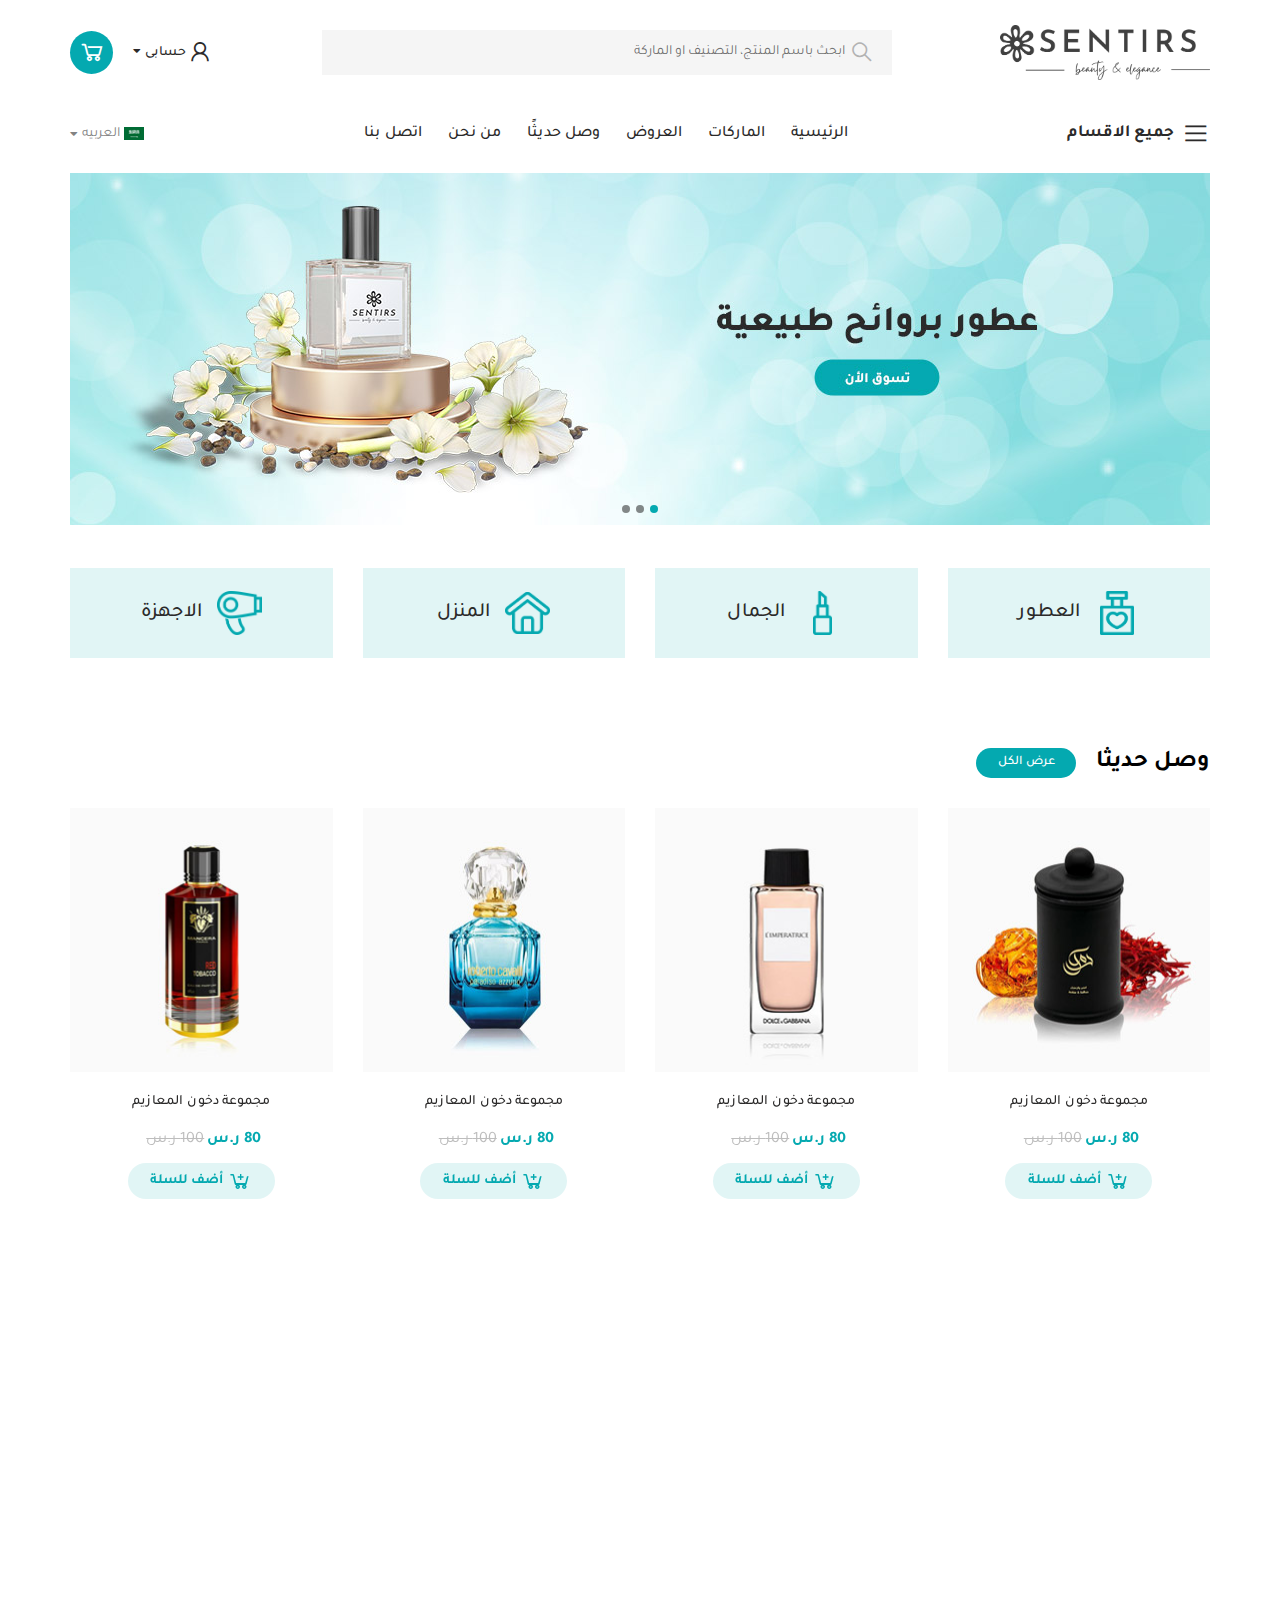
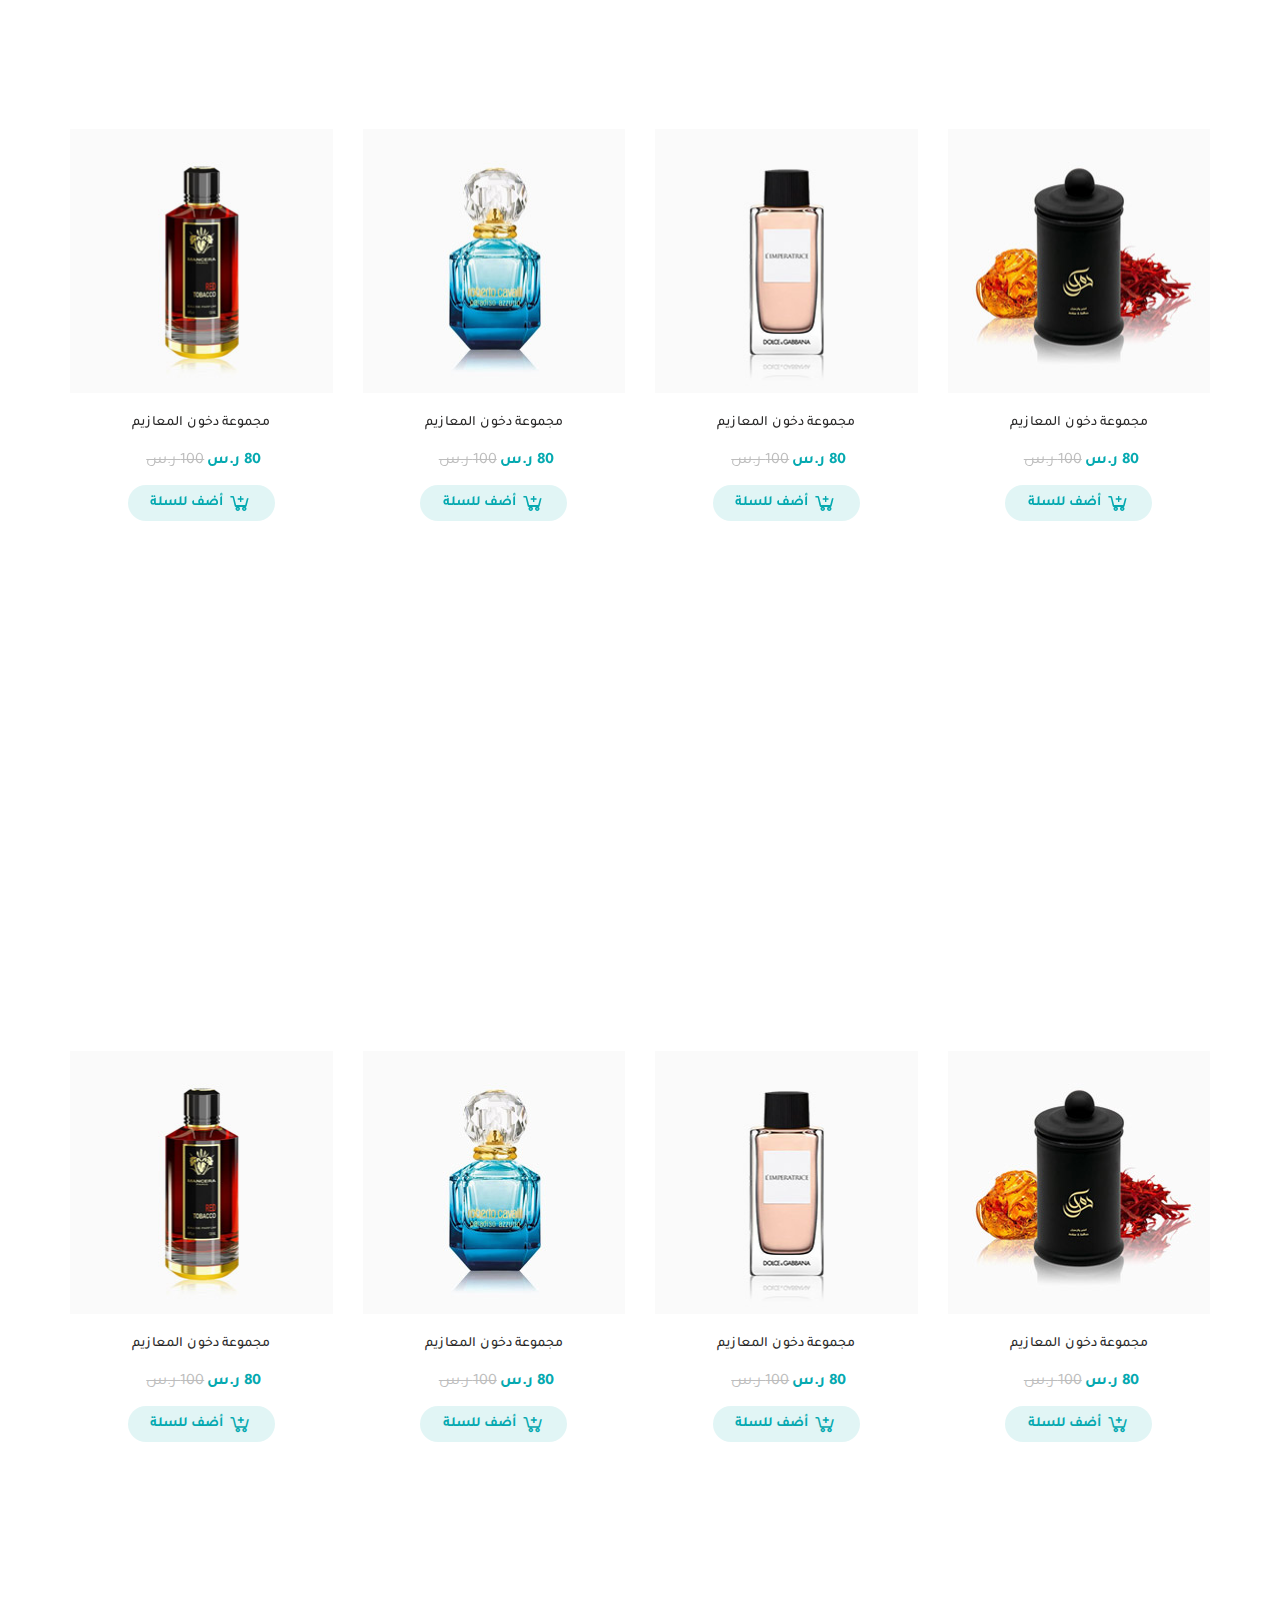
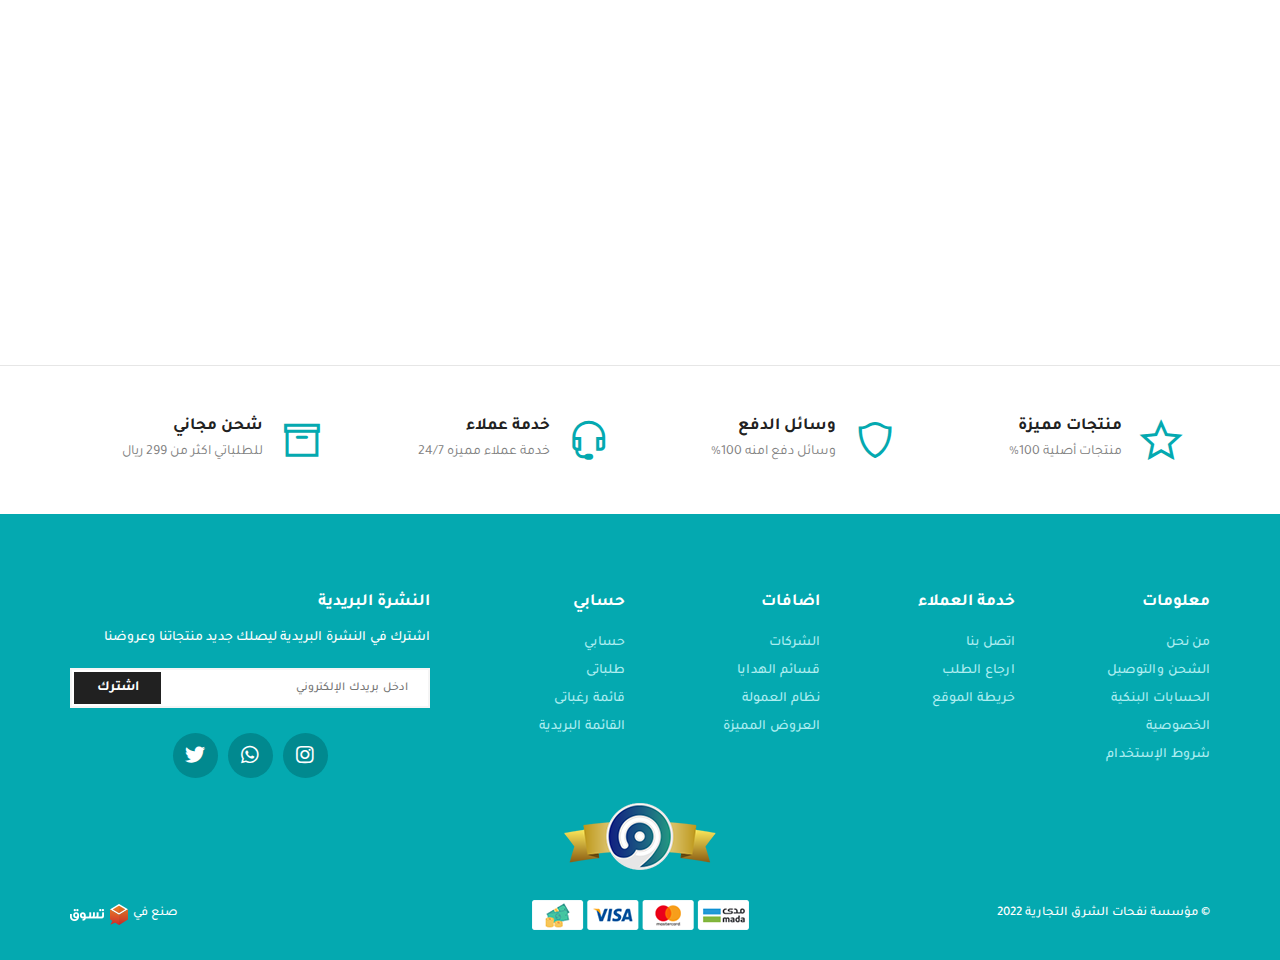
<file: index.html>
<!DOCTYPE html>
<html lang="ar" dir="rtl">
  <head>
    <meta charset="utf-8" />
    <meta http-equiv="X-UA-Compatible" content="IE=edge" />
    <meta name="viewport" content="width=device-width, initial-scale=1" />
    <title>sentirs</title>
    <link rel="icon" href="images/fav.png" type="image/png" />
    <link rel="stylesheet" href="css/all.min.css" />
    <link rel="stylesheet" href="css/line-awesome.min.css" />
    <link rel="stylesheet" href="css/bootstrap.min.css" />
    <link rel="stylesheet" href="css/bootstrap-rtl.min.css" />
    <link rel="stylesheet" href="css/fonts.css" />
    <link rel="stylesheet" href="css/animate.css" />
    <link rel="stylesheet" href="css/swiper.min.css" />
    <link rel="stylesheet" href="css/style.css" />
  </head>

  <body class="overflow">
    <!-- preloader -->
    <div class="preloader">
      <img src="images/logo-sm.png" alt="logo">
    </div>
    <!-- preloader -->
    <!-- header section -->
    <header>
      <div class="top-header">
        <div class="container">
          <div class="nav-header">
            <div class="fixed-logo">
              <figure class="logo-sm">
                <a href="#"
                  ><img src="images/logo-sm.png" class="img-responsive"
                /></a>
              </figure>
              <div class="menu-btn">
                <div class="btn-div">
                  <span class="menu-name">
                    <i class="las la-bars"></i>
                    جميع الاقسام
                  </span>
                </div>
                <!-- slidedown-menu -->
                <div class="cats-dispaly">
                  <ul class="cats-div list-unstyled">
                    <li class="cat-li has-level-2">
                      <a href="#" class="cat-anchor fixall">
                        <div class="cat-head">
                          <figure>
                            <img src="images/mega-img/01.png" />
                          </figure>
                          العطور
                        </div>
                        <i class="las la-plus"></i>
                      </a>
                      <div class="sub-list">
                        <ul class="list-unstyled">
                          <li class="cat-li has-level-3">
                            <a class="cat-anchor fixall" href="#"> بخور </a>
                          </li>
                          <li class="cat-li has-level-3">
                            <a class="cat-anchor fixall" href="#">
                              معطرات للغرف
                            </a>
                          </li>
                          <li class="cat-li has-level-3">
                            <a class="cat-anchor fixall" href="#"> فواحات </a>
                          </li>
                          <li class="cat-li has-level-3">
                            <a class="cat-anchor fixall" href="#"> شموع </a>
                          </li>
                          <li class="cat-li has-level-3">
                            <a class="cat-anchor fixall" href="#"> اكسسوارات </a>
                          </li>
                          <li class="cat-li has-level-3">
                            <a class="cat-anchor fixall" href="#"> مباخر </a>
                          </li>
                        </ul>
                      </div>
                    </li>
                    <li class="cat-li has-level-2">
                      <a href="#" class="cat-anchor fixall">
                        <div class="cat-head">
                          <figure>
                            <img src="images/mega-img/02.png" />
                          </figure>
                          الجمال
                        </div>
                        <i class="las la-plus"></i>
                      </a>
                      <div class="sub-list">
                        <ul class="list-unstyled">
                          <li class="cat-li has-level-3">
                            <a class="cat-anchor fixall" href="#"> بخور </a>
                          </li>
                          <li class="cat-li has-level-3">
                            <a class="cat-anchor fixall" href="#">
                              معطرات للغرف
                            </a>
                          </li>
                          <li class="cat-li has-level-3">
                            <a class="cat-anchor fixall" href="#"> فواحات </a>
                          </li>
                          <li class="cat-li has-level-3">
                            <a class="cat-anchor fixall" href="#"> شموع </a>
                          </li>
                          <li class="cat-li has-level-3">
                            <a class="cat-anchor fixall" href="#"> اكسسوارات </a>
                          </li>
                          <li class="cat-li has-level-3">
                            <a class="cat-anchor fixall" href="#"> مباخر </a>
                          </li>
                        </ul>
                      </div>
                    </li>
                    <li class="cat-li has-level-2">
                      <a href="#" class="cat-anchor fixall">
                        <div class="cat-head">
                          <figure>
                            <img src="images/mega-img/03.png" />
                          </figure>
                          المنزل
                        </div>
                        <i class="las la-plus"></i>
                      </a>
                      <div class="sub-list">
                        <ul class="list-unstyled">
                          <li class="cat-li has-level-3">
                            <a class="cat-anchor fixall" href="#"> بخور </a>
                          </li>
                          <li class="cat-li has-level-3">
                            <a class="cat-anchor fixall" href="#">
                              معطرات للغرف
                            </a>
                          </li>
                          <li class="cat-li has-level-3">
                            <a class="cat-anchor fixall" href="#"> فواحات </a>
                          </li>
                          <li class="cat-li has-level-3">
                            <a class="cat-anchor fixall" href="#"> شموع </a>
                          </li>
                          <li class="cat-li has-level-3">
                            <a class="cat-anchor fixall" href="#"> اكسسوارات </a>
                          </li>
                          <li class="cat-li has-level-3">
                            <a class="cat-anchor fixall" href="#"> مباخر </a>
                          </li>
                        </ul>
                      </div>
                    </li>
                    <li class="cat-li has-level-2">
                      <a href="#" class="cat-anchor fixall">
                        <div class="cat-head">
                          <figure>
                            <img src="images/mega-img/04.png" />
                          </figure>
                          الاجهزة
                        </div>
                        <i class="las la-plus"></i>
                      </a>
                      <div class="sub-list">
                        <ul class="list-unstyled">
                          <li class="cat-li has-level-3">
                            <a class="cat-anchor fixall" href="#"> بخور </a>
                          </li>
                          <li class="cat-li has-level-3">
                            <a class="cat-anchor fixall" href="#">
                              معطرات للغرف
                            </a>
                          </li>
                          <li class="cat-li has-level-3">
                            <a class="cat-anchor fixall" href="#"> فواحات </a>
                          </li>
                          <li class="cat-li has-level-3">
                            <a class="cat-anchor fixall" href="#"> شموع </a>
                          </li>
                          <li class="cat-li has-level-3">
                            <a class="cat-anchor fixall" href="#"> اكسسوارات </a>
                          </li>
                          <li class="cat-li has-level-3">
                            <a class="cat-anchor fixall" href="#"> مباخر </a>
                          </li>
                        </ul>
                      </div>
                    </li>
                  </ul>
                </div>
                <!-- slidedown-menu -->
              </div>
            </div>
            <figure class="img-logo">
              <a href="#"
                ><img src="images/logo.png" class="img-responsive"
              /></a>
            </figure>
            
            <div class="search-section">
              <form class="search-form">
                <input
                  class="search-input"
                  type="text"
                  name=""
                  value=""
                  placeholder="ابحث باسم المنتج، التصنيف او الماركة"
                />
                <button class="search-button">
                  <i class="las la-search"></i>
                </button>
              </form>
            </div>
            <div class="header-icons">
              <div class="dropdown cat-anchor">
                <div class="add-to">
                  <div class="user-cont">
                    <i class="las la-user"></i>
                    <span class="hide-txt">حسابى</span>
                  </div>
                  <div class="dropdown-content">
                    <a class="cat-drop" href="#">تسجيل الدخول</a>
                    <a class="cat-drop" href="#">حساب جديد</a>
                  </div>
                </div>
              </div>
              <a role="button" type="button" title="" class="add-to">
                <i class="las la-shopping-cart"></i>
              </a>
              <div class="lang-section">
                <div class="dropdown">
                  <div class="lang-word chevron-down">
                    <img src="images/lang.png" alt="lang-img" />
                    <span class="">العربيه</span>
                  </div>
                  <div class="dropdown-content">
                    <a class="cat-drop" href="index.html">العربيه</a>
                    <a class="cat-drop" href="index-en.html">English</a>
                  </div>
                </div>
              </div>
              <div class="show-icons">
                <a class="menu-bars fixall" id="menu-id" href="#!">
                  <span class="bars open-bars"></span>
                </a>
              </div>
            </div>
          </div>
        </div>
      </div>
      <nav>
        <div class="container">
          <div class="navgition">
            <div class="nav-head">
              <div class="lang-section">
                <div class="dropdown">
                  <div class="lang-word chevron-down">
                    <img src="images/lang.png" alt="lang-img" />
                    <span class="">العربيه</span>
                  </div>
                  <div class="dropdown-content">
                    <a class="cat-drop" href="index.html">العربيه</a>
                    <a class="cat-drop" href="index-en.html">English</a>
                  </div>
                </div>
              </div>
              <a class="fixall close-btn">
                <i class="las la-times"></i>
              </a>
            </div>
            <div class="menu-list hide-big">
              <a href="#" class="cat-anchor"> الرئيسية </a>
            </div>
            <div class="menu-btn">
              <div class="btn-div">
                <span class="menu-name">
                  <i class="las la-bars"></i>
                  جميع الاقسام
                </span>
              </div>

              <!-- slidedown-menu -->
              <div class="cats-dispaly">
                <ul class="cats-div list-unstyled">
                  <li class="cat-li has-level-2">
                    <a href="#" class="cat-anchor fixall">
                      <div class="cat-head">
                        <figure>
                          <img src="images/mega-img/01.png" />
                        </figure>
                        العطور
                      </div>
                      <i class="las la-plus"></i>
                    </a>
                    <div class="sub-list">
                      <ul class="list-unstyled">
                        <li class="cat-li has-level-3">
                          <a class="cat-anchor fixall" href="#"> بخور </a>
                        </li>
                        <li class="cat-li has-level-3">
                          <a class="cat-anchor fixall" href="#">
                            معطرات للغرف
                          </a>
                        </li>
                        <li class="cat-li has-level-3">
                          <a class="cat-anchor fixall" href="#"> فواحات </a>
                        </li>
                        <li class="cat-li has-level-3">
                          <a class="cat-anchor fixall" href="#"> شموع </a>
                        </li>
                        <li class="cat-li has-level-3">
                          <a class="cat-anchor fixall" href="#"> اكسسوارات </a>
                        </li>
                        <li class="cat-li has-level-3">
                          <a class="cat-anchor fixall" href="#"> مباخر </a>
                        </li>
                      </ul>
                    </div>
                  </li>
                  <li class="cat-li has-level-2">
                    <a href="#" class="cat-anchor fixall">
                      <div class="cat-head">
                        <figure>
                          <img src="images/mega-img/02.png" />
                        </figure>
                        الجمال
                      </div>
                      <i class="las la-plus"></i>
                    </a>
                    <div class="sub-list">
                      <ul class="list-unstyled">
                        <li class="cat-li has-level-3">
                          <a class="cat-anchor fixall" href="#"> بخور </a>
                        </li>
                        <li class="cat-li has-level-3">
                          <a class="cat-anchor fixall" href="#">
                            معطرات للغرف
                          </a>
                        </li>
                        <li class="cat-li has-level-3">
                          <a class="cat-anchor fixall" href="#"> فواحات </a>
                        </li>
                        <li class="cat-li has-level-3">
                          <a class="cat-anchor fixall" href="#"> شموع </a>
                        </li>
                        <li class="cat-li has-level-3">
                          <a class="cat-anchor fixall" href="#"> اكسسوارات </a>
                        </li>
                        <li class="cat-li has-level-3">
                          <a class="cat-anchor fixall" href="#"> مباخر </a>
                        </li>
                      </ul>
                    </div>
                  </li>
                  <li class="cat-li has-level-2">
                    <a href="#" class="cat-anchor fixall">
                      <div class="cat-head">
                        <figure>
                          <img src="images/mega-img/03.png" />
                        </figure>
                        المنزل
                      </div>
                      <i class="las la-plus"></i>
                    </a>
                    <div class="sub-list">
                      <ul class="list-unstyled">
                        <li class="cat-li has-level-3">
                          <a class="cat-anchor fixall" href="#"> بخور </a>
                        </li>
                        <li class="cat-li has-level-3">
                          <a class="cat-anchor fixall" href="#">
                            معطرات للغرف
                          </a>
                        </li>
                        <li class="cat-li has-level-3">
                          <a class="cat-anchor fixall" href="#"> فواحات </a>
                        </li>
                        <li class="cat-li has-level-3">
                          <a class="cat-anchor fixall" href="#"> شموع </a>
                        </li>
                        <li class="cat-li has-level-3">
                          <a class="cat-anchor fixall" href="#"> اكسسوارات </a>
                        </li>
                        <li class="cat-li has-level-3">
                          <a class="cat-anchor fixall" href="#"> مباخر </a>
                        </li>
                      </ul>
                    </div>
                  </li>
                  <li class="cat-li has-level-2">
                    <a href="#" class="cat-anchor fixall">
                      <div class="cat-head">
                        <figure>
                          <img src="images/mega-img/04.png" />
                        </figure>
                        الاجهزة
                      </div>
                      <i class="las la-plus"></i>
                    </a>
                    <div class="sub-list">
                      <ul class="list-unstyled">
                        <li class="cat-li has-level-3">
                          <a class="cat-anchor fixall" href="#"> بخور </a>
                        </li>
                        <li class="cat-li has-level-3">
                          <a class="cat-anchor fixall" href="#">
                            معطرات للغرف
                          </a>
                        </li>
                        <li class="cat-li has-level-3">
                          <a class="cat-anchor fixall" href="#"> فواحات </a>
                        </li>
                        <li class="cat-li has-level-3">
                          <a class="cat-anchor fixall" href="#"> شموع </a>
                        </li>
                        <li class="cat-li has-level-3">
                          <a class="cat-anchor fixall" href="#"> اكسسوارات </a>
                        </li>
                        <li class="cat-li has-level-3">
                          <a class="cat-anchor fixall" href="#"> مباخر </a>
                        </li>
                      </ul>
                    </div>
                  </li>
                </ul>
              </div>
              <!-- slidedown-menu -->
            </div>
            <ul class="big-menu list-unstyled">
              <li class="menu-list hide-sm">
                <a href="#" class="cat-anchor"> الرئيسية </a>
              </li>
              <li class="menu-list">
                <a href="#" class="cat-anchor"> الماركات </a>
              </li>
              <li class="menu-list">
                <a href="#" class="cat-anchor"> العروض </a>
              </li>
              <li class="menu-list">
                <a href="#" class="cat-anchor"> وصل حديثًا </a>
              </li>
              <li class="menu-list">
                <a href="#" class="cat-anchor"> من نحن </a>
              </li>
              <li class="menu-list">
                <a href="#" class="cat-anchor"> اتصل بنا </a>
              </li>
            </ul>
            <div class="lang-section">
              <div class="dropdown">
                <div class="lang-word chevron-down">
                  <img src="images/lang.png" alt="lang-img" />
                  <span class="">العربيه</span>
                </div>
                <div class="dropdown-content">
                  <a class="cat-drop" href="index.html">العربيه</a>
                  <a class="cat-drop" href="index-en.html">English</a>
                </div>
              </div>
            </div>
          </div>
        </div>
      </nav>
    </header>
    <!-- header section     -->
    <!-- main slider -->
    <div class="main-slider">
      <div class="container">
        <div class="swiper-cont">
          <div class="swiper-container">
            <div class="swiper-wrapper">
              <div class="swiper-slide">
                <div class="main">
                  <a href="#!" class="pro-img">
                    <img
                      src="images/main-slider/01.jpg"
                      class="img-responsive"
                    />
                  </a>
                </div>
              </div>
              <div class="swiper-slide">
                <div class="main">
                  <a href="#!" class="pro-img">
                    <img
                      src="images/main-slider/01.jpg"
                      class="img-responsive"
                    />
                  </a>
                </div>
              </div>
              <div class="swiper-slide">
                <div class="main">
                  <a href="#!" class="pro-img">
                    <img
                      src="images/main-slider/01.jpg"
                      class="img-responsive"
                    />
                  </a>
                </div>
              </div>
            </div>
            <div class="swiper-pagination"></div>
          </div>
          <div class="swiper-btn-prev swiper-btn">
            <i class="las la-angle-right"></i>
          </div>
          <div class="swiper-btn-next swiper-btn">
            <i class="las la-angle-left"></i>
          </div>
        </div>
      </div>
    </div>
    <!-- main slider -->
    <!-- section image-cat -->
    <div class="category-section">
      <div class="container">
        <div class="category-cont">
          <a href="#" class="category-box">
            <figure>
              <img
                src="images/category/01.png"
                alt="cat-img"
                class="img-responsive"
              />
            </figure>
            <span>العطور</span>
          </a>
          <a href="#" class="category-box">
            <figure>
              <img
                src="images/category/02.png"
                alt="cat-img"
                class="img-responsive"
              />
            </figure>
            <span>الجمال</span>
          </a>
          <a href="#" class="category-box">
            <figure>
              <img
                src="images/category/03.png"
                alt="cat-img"
                class="img-responsive"
              />
            </figure>
            <span>المنزل</span>
          </a>
          <a href="#" class="category-box">
            <figure>
              <img
                src="images/category/04.png"
                alt="cat-img"
                class="img-responsive"
              />
            </figure>
            <span>الاجهزة</span>
          </a>
        </div>
      </div>
    </div>
    <!-- section image-cat -->
    <!-- product slider -->
    <div class="product-section product-one">
      <div class="container">
        <div class="product-title wow fadeInDown" wow-data-delay="5s">
          <h2 class="product-head">وصل حديثا</h2>
          <a href="#" class="product-btn">عرض الكل</a>
        </div>
        <div class="product-slider">
          <div class="swiper-container">
            <div class="swiper-wrapper">
              <div class="swiper-slide">
                <div class="product">
                  <a href="#!" class="product-img">
                    <img
                      src="images/product-slider/01.jpg"
                      class="img-responsive"
                    />
                  </a>
                  <div class="product-content">
                    <a class="product-name" href="#!"> مجموعة دخون المعازيم </a>
                    <div class="price-box">
                      <span class="first-price">80 ر.س</span>
                      <span class="last-price">100 ر.س</span>
                    </div>
                    <button class="add-to-btn">
                      <i class="las la-cart-plus"></i>
                      <span>أضف للسلة</span>
                    </button>
                  </div>
                </div>
              </div>
              <div class="swiper-slide">
                <div class="product">
                  <a href="#!" class="product-img">
                    <img
                      src="images/product-slider/02.jpg"
                      class="img-responsive"
                    />
                  </a>
                  <div class="product-content">
                    <a class="product-name" href="#!"> مجموعة دخون المعازيم </a>
                    <div class="price-box">
                      <span class="first-price">80 ر.س</span>
                      <span class="last-price">100 ر.س</span>
                    </div>
                    <button class="add-to-btn">
                      <i class="las la-cart-plus"></i>
                      <span>أضف للسلة</span>
                    </button>
                  </div>
                </div>
              </div>
              <div class="swiper-slide">
                <div class="product">
                  <a href="#!" class="product-img">
                    <img
                      src="images/product-slider/03.jpg"
                      class="img-responsive"
                    />
                  </a>
                  <div class="product-content">
                    <a class="product-name" href="#!"> مجموعة دخون المعازيم </a>
                    <div class="price-box">
                      <span class="first-price">80 ر.س</span>
                      <span class="last-price">100 ر.س</span>
                    </div>
                    <button class="add-to-btn">
                      <i class="las la-cart-plus"></i>
                      <span>أضف للسلة</span>
                    </button>
                  </div>
                </div>
              </div>
              <div class="swiper-slide">
                <div class="product">
                  <a href="#!" class="product-img">
                    <img
                      src="images/product-slider/04.jpg"
                      class="img-responsive"
                    />
                  </a>
                  <div class="product-content">
                    <a class="product-name" href="#!"> مجموعة دخون المعازيم </a>
                    <div class="price-box">
                      <span class="first-price">80 ر.س</span>
                      <span class="last-price">100 ر.س</span>
                    </div>
                    <button class="add-to-btn">
                      <i class="las la-cart-plus"></i>
                      <span>أضف للسلة</span>
                    </button>
                  </div>
                </div>
              </div>
            </div>
          </div>
          <div class="swiper-btn-prev swiper-btn">
            <i class="las la-angle-right"></i>
          </div>
          <div class="swiper-btn-next swiper-btn">
            <i class="las la-angle-left"></i>
          </div>
          <div class="swiper-pagination"></div>
        </div>
      </div>
    </div>
    <!-- product slider -->
    <!-- big-banner section -->
    <section class="big-banner-section">
      <div class="container">
        <div class="big-banner-cont wow fadeInDown" wow-data-delay="5s">
          <a href="#"
            ><img
              src="images/banner/big-banner.jpg"
              alt="banner-image"
              class="img-responsive"
          /></a>
        </div>
      </div>
    </section>
    <!-- big-banner section -->
    <!-- product slider -->
    <div class="product-section product-two">
      <div class="container">
        <div class="product-title wow fadeInDown" wow-data-delay="5s">
          <h2 class="product-head">العروض المميزة</h2>
          <a href="#" class="product-btn">عرض الكل</a>
        </div>
        <div class="product-slider">
          <div class="swiper-container">
            <div class="swiper-wrapper">
              <div class="swiper-slide">
                <div class="product">
                  <a href="#!" class="product-img">
                    <img
                      src="images/product-slider/01.jpg"
                      class="img-responsive"
                    />
                  </a>
                  <div class="product-content">
                    <a class="product-name" href="#!"> مجموعة دخون المعازيم </a>
                    <div class="price-box">
                      <span class="first-price">80 ر.س</span>
                      <span class="last-price">100 ر.س</span>
                    </div>
                    <button class="add-to-btn">
                      <i class="las la-cart-plus"></i>
                      <span>أضف للسلة</span>
                    </button>
                  </div>
                </div>
              </div>
              <div class="swiper-slide">
                <div class="product">
                  <a href="#!" class="product-img">
                    <img
                      src="images/product-slider/02.jpg"
                      class="img-responsive"
                    />
                  </a>
                  <div class="product-content">
                    <a class="product-name" href="#!"> مجموعة دخون المعازيم </a>
                    <div class="price-box">
                      <span class="first-price">80 ر.س</span>
                      <span class="last-price">100 ر.س</span>
                    </div>
                    <button class="add-to-btn">
                      <i class="las la-cart-plus"></i>
                      <span>أضف للسلة</span>
                    </button>
                  </div>
                </div>
              </div>
              <div class="swiper-slide">
                <div class="product">
                  <a href="#!" class="product-img">
                    <img
                      src="images/product-slider/03.jpg"
                      class="img-responsive"
                    />
                  </a>
                  <div class="product-content">
                    <a class="product-name" href="#!"> مجموعة دخون المعازيم </a>
                    <div class="price-box">
                      <span class="first-price">80 ر.س</span>
                      <span class="last-price">100 ر.س</span>
                    </div>
                    <button class="add-to-btn">
                      <i class="las la-cart-plus"></i>
                      <span>أضف للسلة</span>
                    </button>
                  </div>
                </div>
              </div>
              <div class="swiper-slide">
                <div class="product">
                  <a href="#!" class="product-img">
                    <img
                      src="images/product-slider/04.jpg"
                      class="img-responsive"
                    />
                  </a>
                  <div class="product-content">
                    <a class="product-name" href="#!"> مجموعة دخون المعازيم </a>
                    <div class="price-box">
                      <span class="first-price">80 ر.س</span>
                      <span class="last-price">100 ر.س</span>
                    </div>
                    <button class="add-to-btn">
                      <i class="las la-cart-plus"></i>
                      <span>أضف للسلة</span>
                    </button>
                  </div>
                </div>
              </div>
            </div>
          </div>
          <div class="swiper-btn-prev swiper-btn">
            <i class="las la-angle-right"></i>
          </div>
          <div class="swiper-btn-next swiper-btn">
            <i class="las la-angle-left"></i>
          </div>
          <div class="swiper-pagination"></div>
        </div>
      </div>
    </div>
    <!-- product slider -->
    <!-- big-banner section -->
    <section class="big-banner-section">
      <div class="container">
        <div class="big-banner-cont wow fadeInDown" wow-data-delay="5s">
          <a href="#"
            ><img
              src="images/banner/big-banner-2.jpg"
              alt="banner-image"
              class="img-responsive"
          /></a>
        </div>
      </div>
    </section>
    <!-- big-banner section -->
    <!-- product slider -->
    <div class="product-section product-three">
      <div class="container">
        <div class="product-title wow fadeInDown" wow-data-delay="5s">
          <h2 class="product-head">الأكثر مبيعًا</h2>
          <a href="#" class="product-btn">عرض الكل</a>
        </div>
        <div class="product-slider">
          <div class="swiper-container">
            <div class="swiper-wrapper">
              <div class="swiper-slide">
                <div class="product">
                  <a href="#!" class="product-img">
                    <img
                      src="images/product-slider/01.jpg"
                      class="img-responsive"
                    />
                  </a>
                  <div class="product-content">
                    <a class="product-name" href="#!"> مجموعة دخون المعازيم </a>
                    <div class="price-box">
                      <span class="first-price">80 ر.س</span>
                      <span class="last-price">100 ر.س</span>
                    </div>
                    <button class="add-to-btn">
                      <i class="las la-cart-plus"></i>
                      <span>أضف للسلة</span>
                    </button>
                  </div>
                </div>
              </div>
              <div class="swiper-slide">
                <div class="product">
                  <a href="#!" class="product-img">
                    <img
                      src="images/product-slider/02.jpg"
                      class="img-responsive"
                    />
                  </a>
                  <div class="product-content">
                    <a class="product-name" href="#!"> مجموعة دخون المعازيم </a>
                    <div class="price-box">
                      <span class="first-price">80 ر.س</span>
                      <span class="last-price">100 ر.س</span>
                    </div>
                    <button class="add-to-btn">
                      <i class="las la-cart-plus"></i>
                      <span>أضف للسلة</span>
                    </button>
                  </div>
                </div>
              </div>
              <div class="swiper-slide">
                <div class="product">
                  <a href="#!" class="product-img">
                    <img
                      src="images/product-slider/03.jpg"
                      class="img-responsive"
                    />
                  </a>
                  <div class="product-content">
                    <a class="product-name" href="#!"> مجموعة دخون المعازيم </a>
                    <div class="price-box">
                      <span class="first-price">80 ر.س</span>
                      <span class="last-price">100 ر.س</span>
                    </div>
                    <button class="add-to-btn">
                      <i class="las la-cart-plus"></i>
                      <span>أضف للسلة</span>
                    </button>
                  </div>
                </div>
              </div>
              <div class="swiper-slide">
                <div class="product">
                  <a href="#!" class="product-img">
                    <img
                      src="images/product-slider/04.jpg"
                      class="img-responsive"
                    />
                  </a>
                  <div class="product-content">
                    <a class="product-name" href="#!"> مجموعة دخون المعازيم </a>
                    <div class="price-box">
                      <span class="first-price">80 ر.س</span>
                      <span class="last-price">100 ر.س</span>
                    </div>
                    <button class="add-to-btn">
                      <i class="las la-cart-plus"></i>
                      <span>أضف للسلة</span>
                    </button>
                  </div>
                </div>
              </div>
            </div>
          </div>
          <div class="swiper-btn-prev swiper-btn">
            <i class="las la-angle-right"></i>
          </div>
          <div class="swiper-btn-next swiper-btn">
            <i class="las la-angle-left"></i>
          </div>
          <div class="swiper-pagination"></div>
        </div>
      </div>
    </div>
    <!-- product slider -->
    <!-- small-banner section -->
    <div class="small-banner-section">
      <div class="container">
        <div class="small-banner-cont">
          <div class="row">
            <div
              class="col-sm-4 col-xs-12 wow bounceInUp banner-cont"
              wow-data-delay="5s"
            >
              <a href="#!" class="small-banner-img">
                <img src="images/banner/01.jpg" class="img-responsive" />
              </a>
            </div>
            <div
              class="col-sm-4 col-xs-12 wow bounceInUp banner-cont"
              wow-data-delay="5s"
            >
              <a href="#!" class="small-banner-img">
                <img src="images/banner/02.jpg" class="img-responsive" />
              </a>
            </div>
            <div
              class="col-sm-4 col-xs-12 wow bounceInUp banner-cont"
              wow-data-delay="5s"
            >
              <a href="#!" class="small-banner-img">
                <img src="images/banner/03.jpg" class="img-responsive" />
              </a>
            </div>
          </div>
        </div>
      </div>
    </div>
    <!-- small-banner section -->
    <!-- feature section -->
    <section class="feature-section">
      <div class="container">
        <div class="features">
          <div class="features-div">
            <div class="row">
              <div class="col-md-3 col-xs-12">
                <div class="features-box">
                  <i class="lar la-star features-icon"></i>
                  <div class="features-text">
                    <h5 class="features-h">منتجات مميزة</h5>
                    <span class="features-span">منتجات أصلية 100%</span>
                  </div>
                </div>
              </div>
              <div class="col-md-3 col-xs-12">
                <div class="features-box">
                  <i class="las la-shield-alt features-icon"></i>
                  <div class="features-text">
                    <h5 class="features-h">وسائل الدفع</h5>
                    <span class="features-span">وسائل دفع امنه 100%</span>
                  </div>
                </div>
              </div>
              <div class="col-md-3 col-xs-12">
                <div class="features-box">
                  <i class="las la-headset features-icon"></i>
                  <div class="features-text">
                    <h5 class="features-h">خدمة عملاء</h5>
                    <span class="features-span">خدمة عملاء مميزه 24/7</span>
                  </div>
                </div>
              </div>
              <div class="col-md-3 col-xs-12">
                <div class="features-box">
                  <i class="las la-archive features-icon"></i>
                  <div class="features-text">
                    <h5 class="features-h">شحن مجاني</h5>
                    <span class="features-span">للطلباتي اكثر من 299 ريال</span>
                  </div>
                </div>
              </div>
            </div>
          </div>
        </div>
        <div class="swiper-pagination"></div>
      </div>
    </section>
    <!-- feature section -->
    <!-- footer section -->
    <footer>
      <div class="container">
        <div class="first-footer">
          <div class="row">
            <div class="col-md-8 col-xs-12">
              <div class="footer-list">
                <div class="row">
                  <div class="col-sm-3 col-xs-12">
                    <div class="nav-foot-cont">
                      <h2 class="nav-foot-header foot-header">معلومات</h2>
                      <ul class="nav-foot list-unstyled">
                        <li class="nav-foot-li">
                          <a href="#" class="nav-foot-link">من نحن</a>
                        </li>
                        <li class="nav-foot-li">
                          <a href="#" class="nav-foot-link">الشحن والتوصيل</a>
                        </li>
                        <li class="nav-foot-li">
                          <a href="#" class="nav-foot-link">الحسابات البنكية</a>
                        </li>
                        <li class="nav-foot-li">
                          <a href="#" class="nav-foot-link">الخصوصية</a>
                        </li>
                        <li class="nav-foot-li">
                          <a href="#" class="nav-foot-link">شروط الإستخدام</a>
                        </li>
                      </ul>
                    </div>
                  </div>
                  <div class="col-sm-3 col-xs-12">
                    <div class="nav-foot-cont">
                      <h2 class="nav-foot-header foot-header">خدمة العملاء</h2>
                      <ul class="nav-foot list-unstyled">
                        <li class="nav-foot-li">
                          <a href="#" class="nav-foot-link">اتصل بنا</a>
                        </li>
                        <li class="nav-foot-li">
                          <a href="#" class="nav-foot-link">ارجاع الطلب</a>
                        </li>
                        <li class="nav-foot-li">
                          <a href="#" class="nav-foot-link">خريطة الموقع</a>
                        </li>
                      </ul>
                    </div>
                  </div>
                  <div class="col-sm-3 col-xs-12">
                    <div class="nav-foot-cont">
                      <h2 class="nav-foot-header foot-header">اضافات</h2>
                      <ul class="nav-foot list-unstyled">
                        <li class="nav-foot-li">
                          <a href="#" class="nav-foot-link">الشركات</a>
                        </li>
                        <li class="nav-foot-li">
                          <a href="#" class="nav-foot-link">قسائم الهدايا</a>
                        </li>
                        <li class="nav-foot-li">
                          <a href="#" class="nav-foot-link">نظام العمولة</a>
                        </li>
                        <li class="nav-foot-li">
                          <a href="#" class="nav-foot-link">العروض المميزة</a>
                        </li>
                      </ul>
                    </div>
                  </div>
                  <div class="col-sm-3 col-xs-12">
                    <div class="nav-foot-cont">
                      <h2 class="nav-foot-header foot-header">حسابي</h2>
                      <ul class="nav-foot list-unstyled">
                        <li class="nav-foot-li">
                          <a href="#" class="nav-foot-link">حسابي</a>
                        </li>
                        <li class="nav-foot-li">
                          <a href="#" class="nav-foot-link">طلباتى</a>
                        </li>
                        <li class="nav-foot-li">
                          <a href="#" class="nav-foot-link">قائمة رغباتى</a>
                        </li>
                        <li class="nav-foot-li">
                          <a href="#" class="nav-foot-link">القائمة البريدية</a>
                        </li>
                      </ul>
                    </div>
                  </div>
                </div>
              </div>
            </div>
            <div class="col-md-4 col-xs-12">
              <div class="news-letter">
                <form action="" method="post">
                  <h3 class="news-header nav-foot-header foot-header">
                    النشرة البريدية
                  </h3>
                  <div class="nav-foot">
                    <span class="news-span"
                      >اشترك في النشرة البريدية ليصلك جديد منتجاتنا
                      وعروضنا</span
                    >
                    <div class="newsletter-cont">
                      <input
                        type="email"
                        value=""
                        class="newsletter-input"
                        placeholder="ادخل بريدك الإلكتروني"
                      />
                      <button type="submit" class="newsletter-button">
                        <span>اشترك</span>
                      </button>
                    </div>
                  </div>
                </form>
              </div>
              <div class="social">
                <a href="#" class="social-link">
                  <i class="fab fa-instagram"></i>
                </a>
                <a href="#" class="social-link">
                  <i class="fab fa-whatsapp"></i>
                </a>
                <a href="#" class="social-link">
                  <i class="fab fa-twitter"></i>
                </a>
              </div>
            </div>
          </div>
        </div>
      </div>
      <div class="cr-cont">
        <a href="#" class="cr-img">
          <img src="images/imageCr.png" alt="cr-img" class="img-responsive" />
        </a>
      </div>
      <div class="pay-footer">
        <div class="container">
          <div class="pay-flex">
            <div class="copy-right">© مؤسسة نفحات الشرق التجارية 2022</div>
            <div class="pay-img-cont">
              <figure class="pay-figure">
                <img src="images/pay-img.png" class="img-responsive pay-img" />
              </figure>
            </div>
            <span class="design-text">
              صنع في
              <a href="#"
                ><img src="images/tasawk.png" alt="taswak" class="taswak-img"
              /></a>
            </span>
          </div>
        </div>
      </div>
    </footer>
    <!-- footer section -->
    <!-- overlay -->
    <div class="overlay-box"></div>
    <div class="overlay-box2"></div>
    <!-- overlay -->

    <script src="js/jquery-2.1.1.min.js"></script>
    <script src="js/bootstrap.min.js"></script>
    <script src="js/swiper.min.js"></script>
    <script src="js/wow.min.js"></script>
    <script src="js/script.js"></script>
  </body>
</html>
</file>
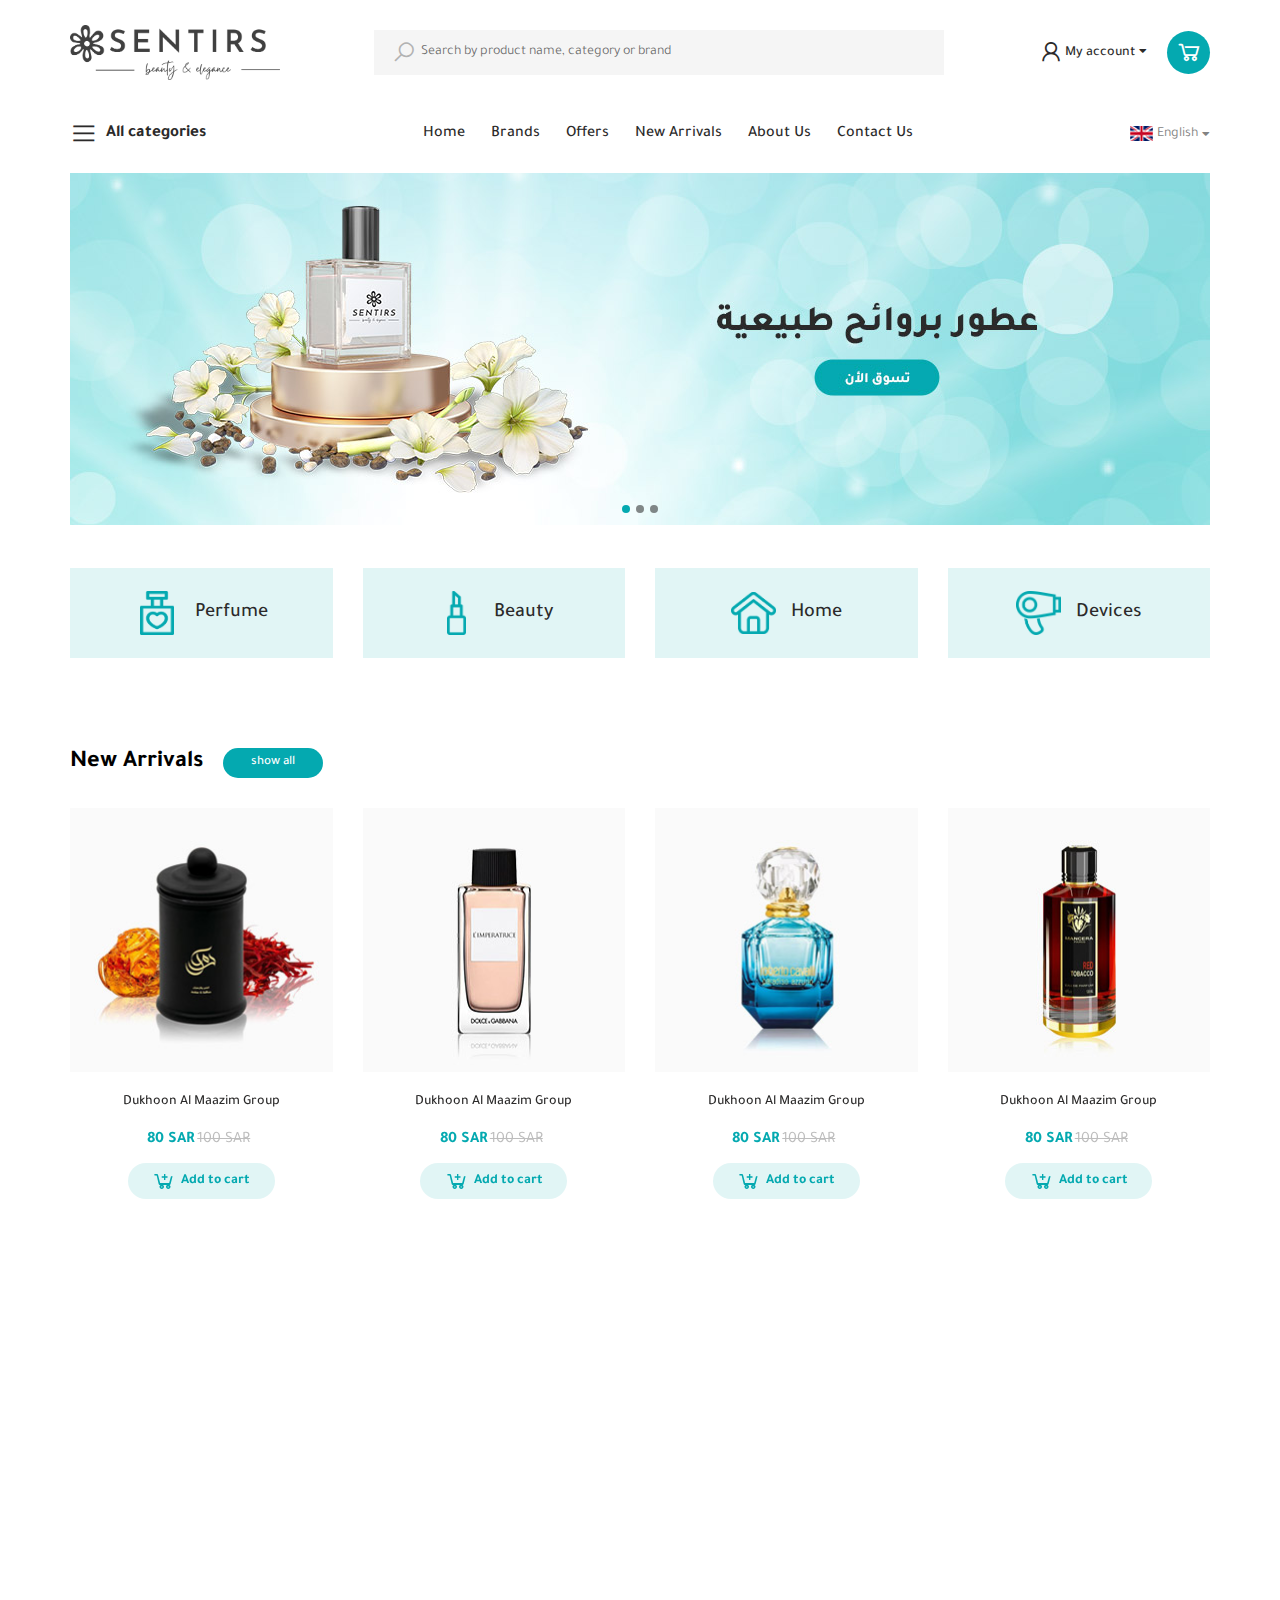
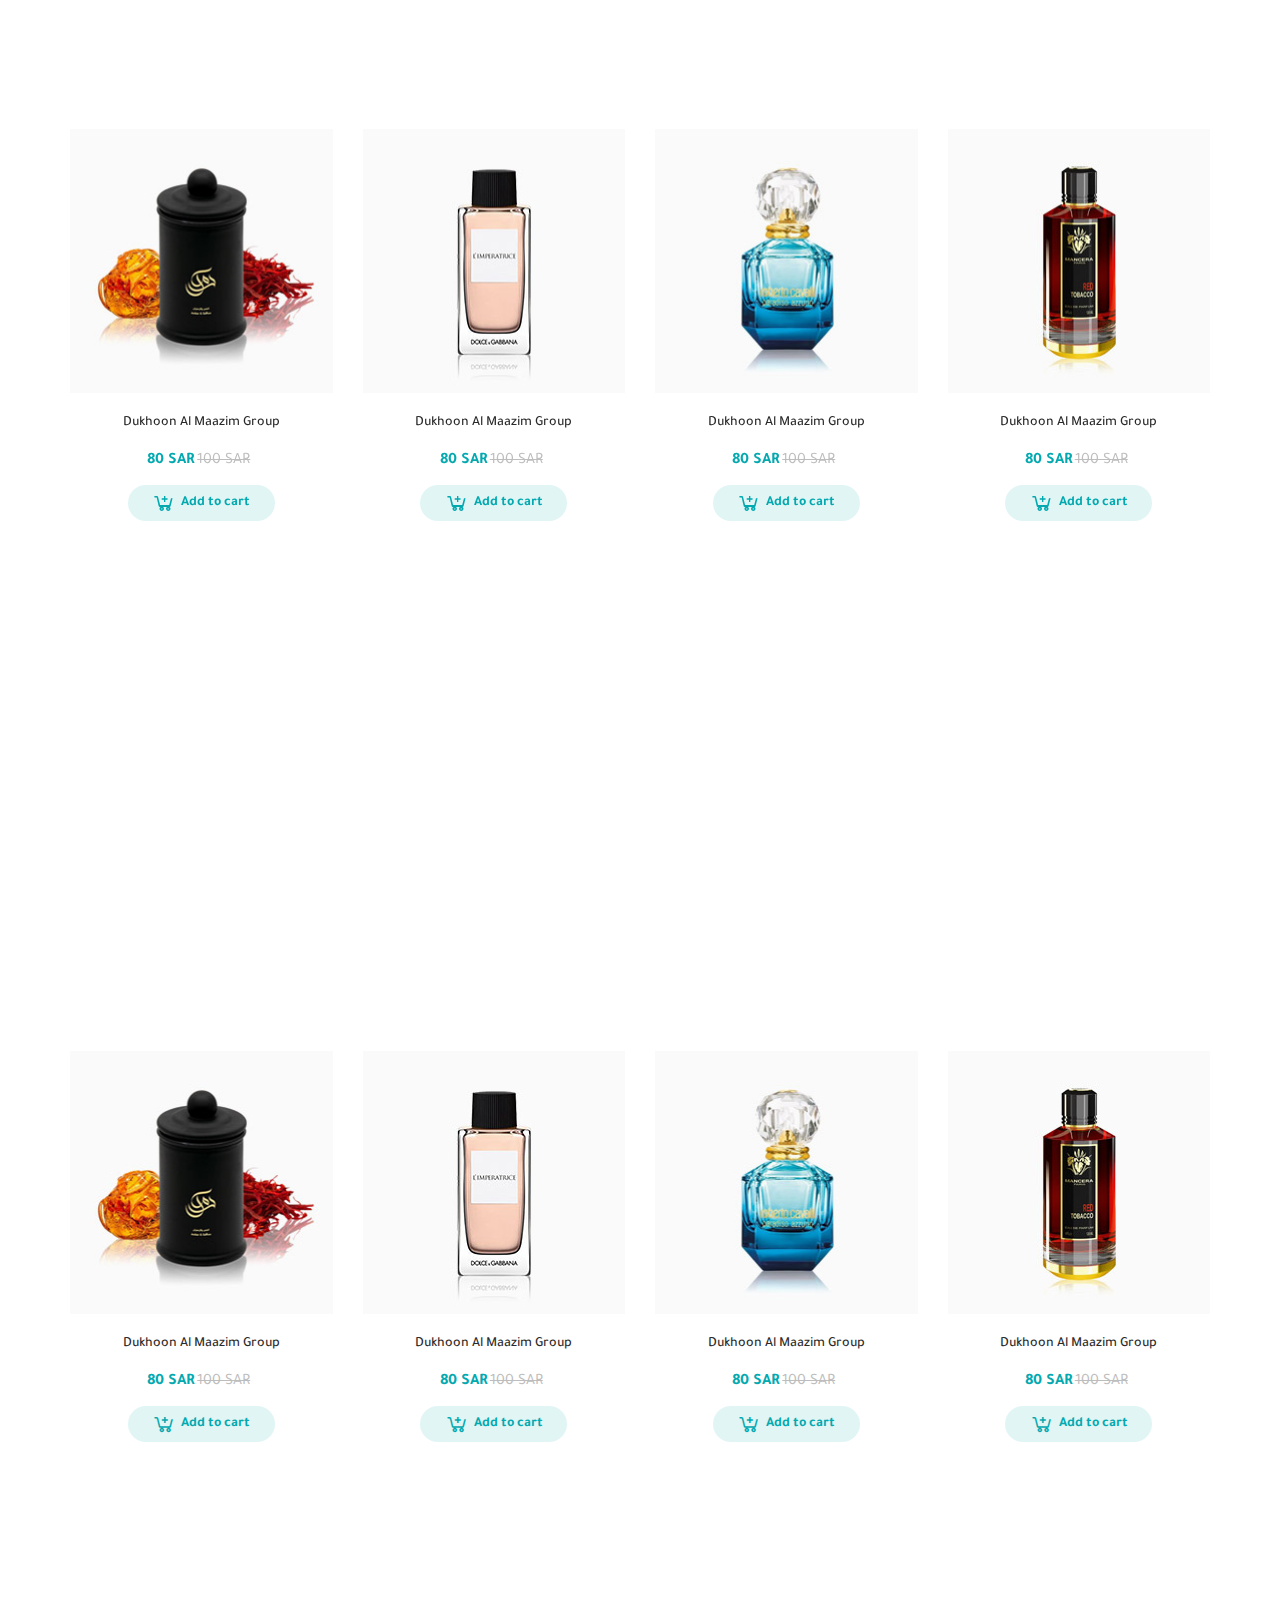
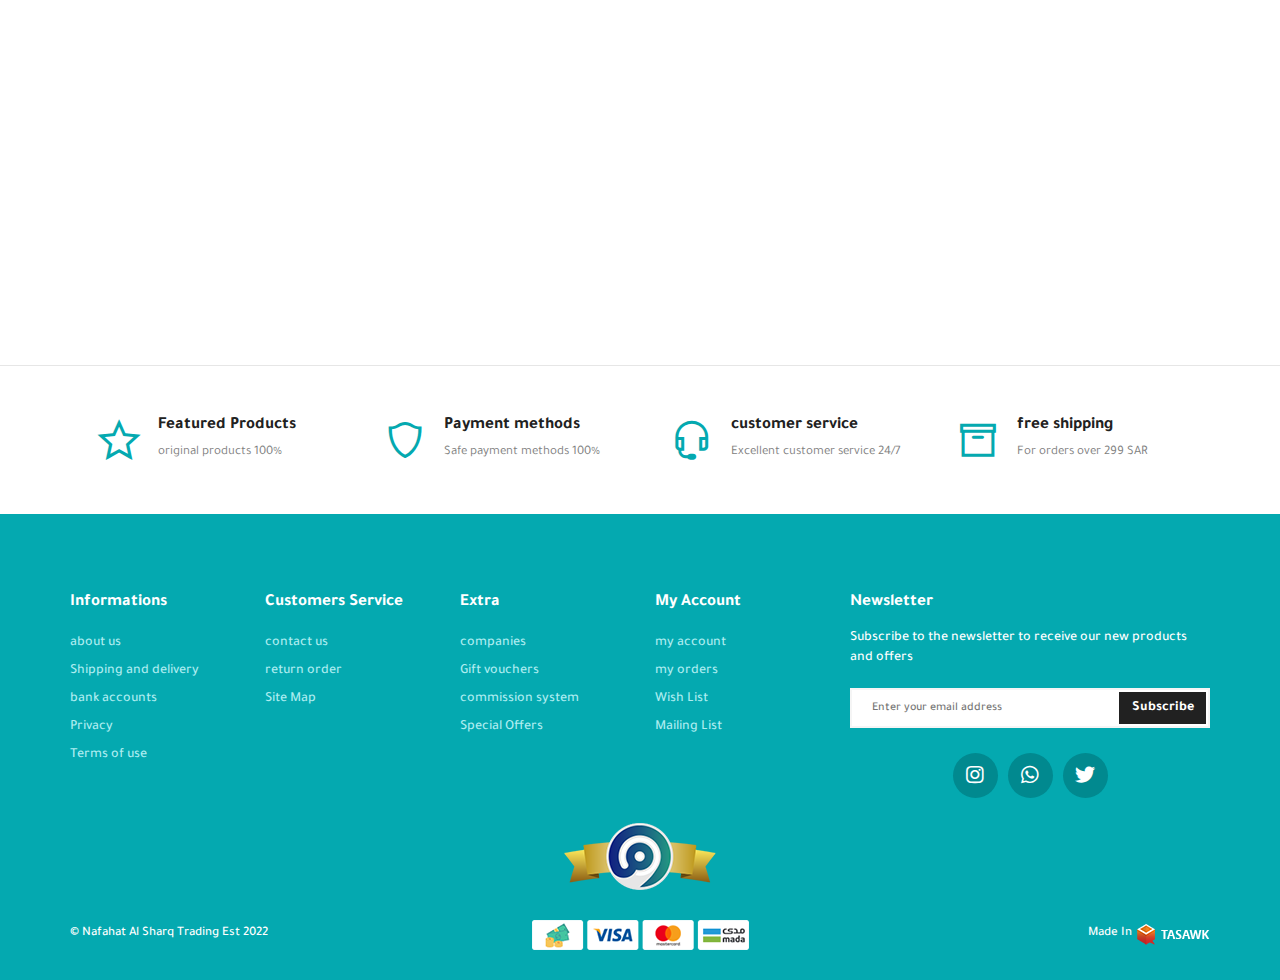
<file: index-en.html>
<!DOCTYPE html>
<html lang="en" dir="ltr">
  <head>
    <meta charset="utf-8" />
    <meta http-equiv="X-UA-Compatible" content="IE=edge" />
    <meta name="viewport" content="width=device-width, initial-scale=1" />
    <title>sentirs</title>
    <link rel="icon" href="images/fav.png" type="image/png" />
    <link rel="stylesheet" href="css/all.min.css" />
    <link rel="stylesheet" href="css/line-awesome.min.css" />
    <link rel="stylesheet" href="css/bootstrap.min.css" />
    <link rel="stylesheet" href="css/fonts.css" />
    <link rel="stylesheet" href="css/animate.css" />
    <link rel="stylesheet" href="css/swiper.min.css" />
    <link rel="stylesheet" href="css/style.css" />
  </head>

  <body class="overflow">
    <!-- preloader -->
    <div class="preloader">
      <img src="images/logo-sm.png" alt="logo">
    </div>
    <!-- preloader -->
    <!-- header section -->
    <header>
      <div class="top-header">
        <div class="container">
          <div class="nav-header">
            <div class="fixed-logo">
              <figure class="logo-sm">
                <a href="#"
                  ><img src="images/logo-sm.png" class="img-responsive"
                /></a>
              </figure>
              <div class="menu-btn">
                <div class="btn-div">
                  <span class="menu-name">
                    <i class="las la-bars"></i>
                    All categories
                  </span>
                </div>
                <!-- slidedown-menu -->
                <div class="cats-dispaly">
                  <ul class="cats-div list-unstyled">
                    <li class="cat-li has-level-2">
                      <a href="#" class="cat-anchor fixall">
                        <div class="cat-head">
                          <figure>
                            <img src="images/mega-img/01.png" />
                          </figure>
                          perfume
                        </div>
                        <i class="las la-plus"></i>
                      </a>
                      <div class="sub-list">
                        <ul class="list-unstyled">
                          <li class="cat-li has-level-3">
                            <a class="cat-anchor fixall" href="#"> incense </a>
                          </li>
                          <li class="cat-li has-level-3">
                            <a class="cat-anchor fixall" href="#">
                              Room fresheners
                            </a>
                          </li>
                          <li class="cat-li has-level-3">
                            <a class="cat-anchor fixall" href="#"> scents </a>
                          </li>
                          <li class="cat-li has-level-3">
                            <a class="cat-anchor fixall" href="#"> candles </a>
                          </li>
                          <li class="cat-li has-level-3">
                            <a class="cat-anchor fixall" href="#">
                              accessories
                            </a>
                          </li>
                          <li class="cat-li has-level-3">
                            <a class="cat-anchor fixall" href="#"> incense </a>
                          </li>
                        </ul>
                      </div>
                    </li>
                    <li class="cat-li has-level-2">
                      <a href="#" class="cat-anchor fixall">
                        <div class="cat-head">
                          <figure>
                            <img src="images/mega-img/02.png" />
                          </figure>
                          Beauty
                        </div>
                        <i class="las la-plus"></i>
                      </a>
                      <div class="sub-list">
                        <ul class="list-unstyled">
                          <li class="cat-li has-level-3">
                            <a class="cat-anchor fixall" href="#"> incense </a>
                          </li>
                          <li class="cat-li has-level-3">
                            <a class="cat-anchor fixall" href="#">
                              Room fresheners
                            </a>
                          </li>
                          <li class="cat-li has-level-3">
                            <a class="cat-anchor fixall" href="#"> scents </a>
                          </li>
                          <li class="cat-li has-level-3">
                            <a class="cat-anchor fixall" href="#"> candles </a>
                          </li>
                          <li class="cat-li has-level-3">
                            <a class="cat-anchor fixall" href="#">
                              accessories
                            </a>
                          </li>
                          <li class="cat-li has-level-3">
                            <a class="cat-anchor fixall" href="#"> incense </a>
                          </li>
                        </ul>
                      </div>
                    </li>
                    <li class="cat-li has-level-2">
                      <a href="#" class="cat-anchor fixall">
                        <div class="cat-head">
                          <figure>
                            <img src="images/mega-img/03.png" />
                          </figure>
                          home
                        </div>
                        <i class="las la-plus"></i>
                      </a>
                      <div class="sub-list">
                        <ul class="list-unstyled">
                          <li class="cat-li has-level-3">
                            <a class="cat-anchor fixall" href="#"> incense </a>
                          </li>
                          <li class="cat-li has-level-3">
                            <a class="cat-anchor fixall" href="#">
                              Room fresheners
                            </a>
                          </li>
                          <li class="cat-li has-level-3">
                            <a class="cat-anchor fixall" href="#"> scents </a>
                          </li>
                          <li class="cat-li has-level-3">
                            <a class="cat-anchor fixall" href="#"> candles </a>
                          </li>
                          <li class="cat-li has-level-3">
                            <a class="cat-anchor fixall" href="#">
                              accessories
                            </a>
                          </li>
                          <li class="cat-li has-level-3">
                            <a class="cat-anchor fixall" href="#"> incense </a>
                          </li>
                        </ul>
                      </div>
                    </li>
                    <li class="cat-li has-level-2">
                      <a href="#" class="cat-anchor fixall">
                        <div class="cat-head">
                          <figure>
                            <img src="images/mega-img/04.png" />
                          </figure>
                          devices
                        </div>
                        <i class="las la-plus"></i>
                      </a>
                      <div class="sub-list">
                        <ul class="list-unstyled">
                          <li class="cat-li has-level-3">
                            <a class="cat-anchor fixall" href="#"> incense </a>
                          </li>
                          <li class="cat-li has-level-3">
                            <a class="cat-anchor fixall" href="#">
                              Room fresheners
                            </a>
                          </li>
                          <li class="cat-li has-level-3">
                            <a class="cat-anchor fixall" href="#"> scents </a>
                          </li>
                          <li class="cat-li has-level-3">
                            <a class="cat-anchor fixall" href="#"> candles </a>
                          </li>
                          <li class="cat-li has-level-3">
                            <a class="cat-anchor fixall" href="#">
                              accessories
                            </a>
                          </li>
                          <li class="cat-li has-level-3">
                            <a class="cat-anchor fixall" href="#"> incense </a>
                          </li>
                        </ul>
                      </div>
                    </li>
                  </ul>
                </div>
                <!-- slidedown-menu -->
              </div>
            </div>
            <figure class="img-logo">
              <a href="#"
                ><img src="images/logo.png" class="img-responsive"
              /></a>
            </figure>
            <div class="search-section">
              <form class="search-form">
                <input
                  class="search-input"
                  type="text"
                  name=""
                  value=""
                  placeholder="Search by product name, category or brand"
                />
                <button class="search-button">
                  <i class="las la-search"></i>
                </button>
              </form>
            </div>
            <div class="header-icons">
              <div class="dropdown cat-anchor">
                <div class="add-to">
                  <div class="user-cont">
                    <i class="las la-user"></i>
                    <span class="hide-txt">My account</span>
                  </div>
                  <div class="dropdown-content">
                    <a class="cat-drop" href="#">sign in</a>
                    <a class="cat-drop" href="#">new account</a>
                  </div>
                </div>
              </div>
              <a role="button" type="button" title="" class="add-to">
                <i class="las la-shopping-cart"></i>
              </a>
              <div class="lang-section">
                <div class="dropdown">
                  <div class="lang-word chevron-down">
                    <img src="images/lang-en.png" alt="lang-img" />
                    <span class="">English</span>
                  </div>
                  <div class="dropdown-content">
                    <a class="cat-drop" href="index-en.html">English</a>
                    <a class="cat-drop" href="index.html">العربيه</a>
                  </div>
                </div>
              </div>
              <div class="show-icons">
                <a class="menu-bars fixall" id="menu-id" href="#!">
                  <span class="bars open-bars"></span>
                </a>
              </div>
            </div>
          </div>
          
        </div>
      </div>
      <nav>
        <div class="container">
          <div class="navgition">
            <div class="nav-head">

              <div class="lang-section">
                <div class="dropdown">
                  <div class="lang-word chevron-down">
                    <img src="images/lang-en.png" alt="lang-img" />
                    <span class="">English</span>
                  </div>
                  <div class="dropdown-content">
                    <a class="cat-drop" href="index-en.html">English</a>
                    <a class="cat-drop" href="index.html">العربيه</a>
                  </div>
                </div>
              </div>
              <a class="fixall close-btn">
                <i class="las la-times"></i>
              </a>
            </div>
            <div class="menu-list hide-big">
              <a href="#" class="cat-anchor"> Home </a>
            </div>
            <div class="menu-btn">
              <div class="btn-div">
                <span class="menu-name">
                  <i class="las la-bars"></i>
                  All categories
                </span>
              </div>
              <!-- slidedown-menu -->
              <div class="cats-dispaly">
                <ul class="cats-div list-unstyled">
                  <li class="cat-li has-level-2">
                    <a href="#" class="cat-anchor fixall">
                      <div class="cat-head">
                        <figure>
                          <img src="images/mega-img/01.png" />
                        </figure>
                        perfume
                      </div>
                      <i class="las la-plus"></i>
                    </a>
                    <div class="sub-list">
                      <ul class="list-unstyled">
                        <li class="cat-li has-level-3">
                          <a class="cat-anchor fixall" href="#"> incense </a>
                        </li>
                        <li class="cat-li has-level-3">
                          <a class="cat-anchor fixall" href="#">
                            Room fresheners
                          </a>
                        </li>
                        <li class="cat-li has-level-3">
                          <a class="cat-anchor fixall" href="#"> scents </a>
                        </li>
                        <li class="cat-li has-level-3">
                          <a class="cat-anchor fixall" href="#"> candles </a>
                        </li>
                        <li class="cat-li has-level-3">
                          <a class="cat-anchor fixall" href="#">
                            accessories
                          </a>
                        </li>
                        <li class="cat-li has-level-3">
                          <a class="cat-anchor fixall" href="#"> incense </a>
                        </li>
                      </ul>
                    </div>
                  </li>
                  <li class="cat-li has-level-2">
                    <a href="#" class="cat-anchor fixall">
                      <div class="cat-head">
                        <figure>
                          <img src="images/mega-img/02.png" />
                        </figure>
                        Beauty
                      </div>
                      <i class="las la-plus"></i>
                    </a>
                    <div class="sub-list">
                      <ul class="list-unstyled">
                        <li class="cat-li has-level-3">
                          <a class="cat-anchor fixall" href="#"> incense </a>
                        </li>
                        <li class="cat-li has-level-3">
                          <a class="cat-anchor fixall" href="#">
                            Room fresheners
                          </a>
                        </li>
                        <li class="cat-li has-level-3">
                          <a class="cat-anchor fixall" href="#"> scents </a>
                        </li>
                        <li class="cat-li has-level-3">
                          <a class="cat-anchor fixall" href="#"> candles </a>
                        </li>
                        <li class="cat-li has-level-3">
                          <a class="cat-anchor fixall" href="#">
                            accessories
                          </a>
                        </li>
                        <li class="cat-li has-level-3">
                          <a class="cat-anchor fixall" href="#"> incense </a>
                        </li>
                      </ul>
                    </div>
                  </li>
                  <li class="cat-li has-level-2">
                    <a href="#" class="cat-anchor fixall">
                      <div class="cat-head">
                        <figure>
                          <img src="images/mega-img/03.png" />
                        </figure>
                        home
                      </div>
                      <i class="las la-plus"></i>
                    </a>
                    <div class="sub-list">
                      <ul class="list-unstyled">
                        <li class="cat-li has-level-3">
                          <a class="cat-anchor fixall" href="#"> incense </a>
                        </li>
                        <li class="cat-li has-level-3">
                          <a class="cat-anchor fixall" href="#">
                            Room fresheners
                          </a>
                        </li>
                        <li class="cat-li has-level-3">
                          <a class="cat-anchor fixall" href="#"> scents </a>
                        </li>
                        <li class="cat-li has-level-3">
                          <a class="cat-anchor fixall" href="#"> candles </a>
                        </li>
                        <li class="cat-li has-level-3">
                          <a class="cat-anchor fixall" href="#">
                            accessories
                          </a>
                        </li>
                        <li class="cat-li has-level-3">
                          <a class="cat-anchor fixall" href="#"> incense </a>
                        </li>
                      </ul>
                    </div>
                  </li>
                  <li class="cat-li has-level-2">
                    <a href="#" class="cat-anchor fixall">
                      <div class="cat-head">
                        <figure>
                          <img src="images/mega-img/04.png" />
                        </figure>
                        devices
                      </div>
                      <i class="las la-plus"></i>
                    </a>
                    <div class="sub-list">
                      <ul class="list-unstyled">
                        <li class="cat-li has-level-3">
                          <a class="cat-anchor fixall" href="#"> incense </a>
                        </li>
                        <li class="cat-li has-level-3">
                          <a class="cat-anchor fixall" href="#">
                            Room fresheners
                          </a>
                        </li>
                        <li class="cat-li has-level-3">
                          <a class="cat-anchor fixall" href="#"> scents </a>
                        </li>
                        <li class="cat-li has-level-3">
                          <a class="cat-anchor fixall" href="#"> candles </a>
                        </li>
                        <li class="cat-li has-level-3">
                          <a class="cat-anchor fixall" href="#">
                            accessories
                          </a>
                        </li>
                        <li class="cat-li has-level-3">
                          <a class="cat-anchor fixall" href="#"> incense </a>
                        </li>
                      </ul>
                    </div>
                  </li>
                </ul>
              </div>
              <!-- slidedown-menu -->
            </div>
            <ul class="big-menu list-unstyled">
              <li class="menu-list hide-sm">
                <a href="#" class="cat-anchor"> home </a>
              </li>
              <li class="menu-list">
                <a href="#" class="cat-anchor"> Brands </a>
              </li>
              <li class="menu-list">
                <a href="#" class="cat-anchor"> Offers </a>
              </li>
              <li class="menu-list">
                <a href="#" class="cat-anchor"> new arrivals </a>
              </li>
              <li class="menu-list">
                <a href="#" class="cat-anchor"> about us </a>
              </li>
              <li class="menu-list">
                <a href="#" class="cat-anchor"> contact us </a>
              </li>
            </ul>
            <div class="lang-section">
              <div class="dropdown">
                <div class="lang-word chevron-down">
                  <img src="images/lang-en.png" alt="lang-img" />
                  <span class="">English</span>
                </div>
                <div class="dropdown-content">
                  <a class="cat-drop" href="index-en.html">English</a>
                  <a class="cat-drop" href="index.html">العربيه</a>
                </div>
              </div>
            </div>
          </div>
        </div>
      </nav>
    </header>
    <!-- header section     -->
    <!-- main slider -->
    <div class="main-slider">
      <div class="container">
        <div class="swiper-cont">
          <div class="swiper-container">
            <div class="swiper-wrapper">
              <div class="swiper-slide">
                <div class="main">
                  <a href="#!" class="pro-img">
                    <img
                      src="images/main-slider/01.jpg"
                      class="img-responsive"
                    />
                  </a>
                </div>
              </div>
              <div class="swiper-slide">
                <div class="main">
                  <a href="#!" class="pro-img">
                    <img
                      src="images/main-slider/01.jpg"
                      class="img-responsive"
                    />
                  </a>
                </div>
              </div>
              <div class="swiper-slide">
                <div class="main">
                  <a href="#!" class="pro-img">
                    <img
                      src="images/main-slider/01.jpg"
                      class="img-responsive"
                    />
                  </a>
                </div>
              </div>
            </div>
            <div class="swiper-pagination"></div>
          </div>
          <div class="swiper-btn-prev swiper-btn">
            <i class="las la-angle-right"></i>
          </div>
          <div class="swiper-btn-next swiper-btn">
            <i class="las la-angle-left"></i>
          </div>
        </div>
      </div>
    </div>
    <!-- main slider -->
    <!-- section image-cat -->
    <div class="category-section">
      <div class="container">
        <div class="category-cont">
          <a href="#" class="category-box">
            <figure>
              <img
                src="images/category/01.png"
                alt="cat-img"
                class="img-responsive"
              />
            </figure>
            <span>perfume</span>
          </a>
          <a href="#" class="category-box">
            <figure>
              <img
                src="images/category/02.png"
                alt="cat-img"
                class="img-responsive"
              />
            </figure>
            <span>beauty</span>
          </a>
          <a href="#" class="category-box">
            <figure>
              <img
                src="images/category/03.png"
                alt="cat-img"
                class="img-responsive"
              />
            </figure>
            <span>home</span>
          </a>
          <a href="#" class="category-box">
            <figure>
              <img
                src="images/category/04.png"
                alt="cat-img"
                class="img-responsive"
              />
            </figure>
            <span>devices</span>
          </a>
        </div>
      </div>
    </div>
    <!-- section image-cat -->
    <!-- product slider -->
    <div class="product-section product-one">
      <div class="container">
        <div class="product-title wow fadeInDown" wow-data-delay="5s">
          <h2 class="product-head">new arrivals</h2>
          <a href="#" class="product-btn">show all</a>
        </div>
        <div class="product-slider">
          <div class="swiper-container">
            <div class="swiper-wrapper">
              <div class="swiper-slide">
                <div class="product">
                  <a href="#!" class="product-img">
                    <img
                      src="images/product-slider/01.jpg"
                      class="img-responsive"
                    />
                  </a>
                  <div class="product-content">
                    <a class="product-name" href="#!">
                      Dukhoon Al Maazim Group
                    </a>
                    <div class="price-box">
                      <span class="first-price">80 SAR</span>
                      <span class="last-price">100 SAR</span>
                    </div>
                    <button class="add-to-btn">
                      <i class="las la-cart-plus"></i>
                      <span>Add to cart</span>
                    </button>
                  </div>
                </div>
              </div>
              <div class="swiper-slide">
                <div class="product">
                  <a href="#!" class="product-img">
                    <img
                      src="images/product-slider/02.jpg"
                      class="img-responsive"
                    />
                  </a>
                  <div class="product-content">
                    <a class="product-name" href="#!">
                      Dukhoon Al Maazim Group
                    </a>
                    <div class="price-box">
                      <span class="first-price">80 SAR</span>
                      <span class="last-price">100 SAR</span>
                    </div>
                    <button class="add-to-btn">
                      <i class="las la-cart-plus"></i>
                      <span>Add to cart</span>
                    </button>
                  </div>
                </div>
              </div>
              <div class="swiper-slide">
                <div class="product">
                  <a href="#!" class="product-img">
                    <img
                      src="images/product-slider/03.jpg"
                      class="img-responsive"
                    />
                  </a>
                  <div class="product-content">
                    <a class="product-name" href="#!">
                      Dukhoon Al Maazim Group
                    </a>
                    <div class="price-box">
                      <span class="first-price">80 SAR</span>
                      <span class="last-price">100 SAR</span>
                    </div>
                    <button class="add-to-btn">
                      <i class="las la-cart-plus"></i>
                      <span>Add to cart</span>
                    </button>
                  </div>
                </div>
              </div>
              <div class="swiper-slide">
                <div class="product">
                  <a href="#!" class="product-img">
                    <img
                      src="images/product-slider/04.jpg"
                      class="img-responsive"
                    />
                  </a>
                  <div class="product-content">
                    <a class="product-name" href="#!">
                      Dukhoon Al Maazim Group
                    </a>
                    <div class="price-box">
                      <span class="first-price">80 SAR</span>
                      <span class="last-price">100 SAR</span>
                    </div>
                    <button class="add-to-btn">
                      <i class="las la-cart-plus"></i>
                      <span>Add to cart</span>
                    </button>
                  </div>
                </div>
              </div>
            </div>
          </div>
          <div class="swiper-btn-prev swiper-btn">
            <i class="las la-angle-right"></i>
          </div>
          <div class="swiper-btn-next swiper-btn">
            <i class="las la-angle-left"></i>
          </div>
          <div class="swiper-pagination"></div>
        </div>
      </div>
    </div>
    <!-- product slider -->
    <!-- big-banner section -->
    <section class="big-banner-section">
      <div class="container">
        <div class="big-banner-cont wow fadeInDown" wow-data-delay="5s">
          <a href="#"
            ><img
              src="images/banner/big-banner.jpg"
              alt="banner-image"
              class="img-responsive"
          /></a>
        </div>
      </div>
    </section>
    <!-- big-banner section -->
    <!-- product slider -->
    <div class="product-section product-two">
      <div class="container">
        <div class="product-title wow fadeInDown" wow-data-delay="5s">
          <h2 class="product-head">Special Offers</h2>
          <a href="#" class="product-btn">show all</a>
        </div>
        <div class="product-slider">
          <div class="swiper-container">
            <div class="swiper-wrapper">
              <div class="swiper-slide">
                <div class="product">
                  <a href="#!" class="product-img">
                    <img
                      src="images/product-slider/01.jpg"
                      class="img-responsive"
                    />
                  </a>
                  <div class="product-content">
                    <a class="product-name" href="#!">
                      Dukhoon Al Maazim Group
                    </a>
                    <div class="price-box">
                      <span class="first-price">80 SAR</span>
                      <span class="last-price">100 SAR</span>
                    </div>
                    <button class="add-to-btn">
                      <i class="las la-cart-plus"></i>
                      <span>Add to cart</span>
                    </button>
                  </div>
                </div>
              </div>
              <div class="swiper-slide">
                <div class="product">
                  <a href="#!" class="product-img">
                    <img
                      src="images/product-slider/02.jpg"
                      class="img-responsive"
                    />
                  </a>
                  <div class="product-content">
                    <a class="product-name" href="#!">
                      Dukhoon Al Maazim Group
                    </a>
                    <div class="price-box">
                      <span class="first-price">80 SAR</span>
                      <span class="last-price">100 SAR</span>
                    </div>
                    <button class="add-to-btn">
                      <i class="las la-cart-plus"></i>
                      <span>Add to cart</span>
                    </button>
                  </div>
                </div>
              </div>
              <div class="swiper-slide">
                <div class="product">
                  <a href="#!" class="product-img">
                    <img
                      src="images/product-slider/03.jpg"
                      class="img-responsive"
                    />
                  </a>
                  <div class="product-content">
                    <a class="product-name" href="#!">
                      Dukhoon Al Maazim Group
                    </a>
                    <div class="price-box">
                      <span class="first-price">80 SAR</span>
                      <span class="last-price">100 SAR</span>
                    </div>
                    <button class="add-to-btn">
                      <i class="las la-cart-plus"></i>
                      <span>Add to cart</span>
                    </button>
                  </div>
                </div>
              </div>
              <div class="swiper-slide">
                <div class="product">
                  <a href="#!" class="product-img">
                    <img
                      src="images/product-slider/04.jpg"
                      class="img-responsive"
                    />
                  </a>
                  <div class="product-content">
                    <a class="product-name" href="#!">
                      Dukhoon Al Maazim Group
                    </a>
                    <div class="price-box">
                      <span class="first-price">80 SAR</span>
                      <span class="last-price">100 SAR</span>
                    </div>
                    <button class="add-to-btn">
                      <i class="las la-cart-plus"></i>
                      <span>Add to cart</span>
                    </button>
                  </div>
                </div>
              </div>
            </div>
          </div>
          <div class="swiper-btn-prev swiper-btn">
            <i class="las la-angle-right"></i>
          </div>
          <div class="swiper-btn-next swiper-btn">
            <i class="las la-angle-left"></i>
          </div>
          <div class="swiper-pagination"></div>
        </div>
      </div>
    </div>
    <!-- product slider -->
    <!-- big-banner section -->
    <section class="big-banner-section">
      <div class="container">
        <div class="big-banner-cont wow fadeInDown" wow-data-delay="5s">
          <a href="#"
            ><img
              src="images/banner/big-banner-2.jpg"
              alt="banner-image"
              class="img-responsive"
          /></a>
        </div>
      </div>
    </section>
    <!-- big-banner section -->
    <!-- product slider -->
    <div class="product-section product-three">
      <div class="container">
        <div class="product-title wow fadeInDown" wow-data-delay="5s">
          <h2 class="product-head">best seller</h2>
          <a href="#" class="product-btn">show all</a>
        </div>
        <div class="product-slider">
          <div class="swiper-container">
            <div class="swiper-wrapper">
              <div class="swiper-slide">
                <div class="product">
                  <a href="#!" class="product-img">
                    <img
                      src="images/product-slider/01.jpg"
                      class="img-responsive"
                    />
                  </a>
                  <div class="product-content">
                    <a class="product-name" href="#!">
                      Dukhoon Al Maazim Group
                    </a>
                    <div class="price-box">
                      <span class="first-price">80 SAR</span>
                      <span class="last-price">100 SAR</span>
                    </div>
                    <button class="add-to-btn">
                      <i class="las la-cart-plus"></i>
                      <span>Add to cart</span>
                    </button>
                  </div>
                </div>
              </div>
              <div class="swiper-slide">
                <div class="product">
                  <a href="#!" class="product-img">
                    <img
                      src="images/product-slider/02.jpg"
                      class="img-responsive"
                    />
                  </a>
                  <div class="product-content">
                    <a class="product-name" href="#!">
                      Dukhoon Al Maazim Group
                    </a>
                    <div class="price-box">
                      <span class="first-price">80 SAR</span>
                      <span class="last-price">100 SAR</span>
                    </div>
                    <button class="add-to-btn">
                      <i class="las la-cart-plus"></i>
                      <span>Add to cart</span>
                    </button>
                  </div>
                </div>
              </div>
              <div class="swiper-slide">
                <div class="product">
                  <a href="#!" class="product-img">
                    <img
                      src="images/product-slider/03.jpg"
                      class="img-responsive"
                    />
                  </a>
                  <div class="product-content">
                    <a class="product-name" href="#!">
                      Dukhoon Al Maazim Group
                    </a>
                    <div class="price-box">
                      <span class="first-price">80 SAR</span>
                      <span class="last-price">100 SAR</span>
                    </div>
                    <button class="add-to-btn">
                      <i class="las la-cart-plus"></i>
                      <span>Add to cart</span>
                    </button>
                  </div>
                </div>
              </div>
              <div class="swiper-slide">
                <div class="product">
                  <a href="#!" class="product-img">
                    <img
                      src="images/product-slider/04.jpg"
                      class="img-responsive"
                    />
                  </a>
                  <div class="product-content">
                    <a class="product-name" href="#!">
                      Dukhoon Al Maazim Group
                    </a>
                    <div class="price-box">
                      <span class="first-price">80 SAR</span>
                      <span class="last-price">100 SAR</span>
                    </div>
                    <button class="add-to-btn">
                      <i class="las la-cart-plus"></i>
                      <span>Add to cart</span>
                    </button>
                  </div>
                </div>
              </div>
            </div>
          </div>
          <div class="swiper-btn-prev swiper-btn">
            <i class="las la-angle-right"></i>
          </div>
          <div class="swiper-btn-next swiper-btn">
            <i class="las la-angle-left"></i>
          </div>
          <div class="swiper-pagination"></div>
        </div>
      </div>
    </div>
    <!-- product slider -->
    <!-- small-banner section -->
    <div class="small-banner-section">
      <div class="container">
        <div class="small-banner-cont">
          <div class="row">
            <div
              class="col-sm-4 col-xs-12 wow bounceInUp banner-cont"
              wow-data-delay="5s"
            >
              <a href="#!" class="small-banner-img">
                <img src="images/banner/01.jpg" class="img-responsive" />
              </a>
            </div>
            <div
              class="col-sm-4 col-xs-12 wow bounceInUp banner-cont"
              wow-data-delay="5s"
            >
              <a href="#!" class="small-banner-img">
                <img src="images/banner/02.jpg" class="img-responsive" />
              </a>
            </div>
            <div
              class="col-sm-4 col-xs-12 wow bounceInUp banner-cont"
              wow-data-delay="5s"
            >
              <a href="#!" class="small-banner-img">
                <img src="images/banner/03.jpg" class="img-responsive" />
              </a>
            </div>
          </div>
        </div>
      </div>
    </div>
    <!-- small-banner section -->
    <!-- feature section -->
    <section class="feature-section">
      <div class="container">
        <div class="features">
          <div class="features-div">
            <div class="row">
              <div class="col-md-3 col-xs-12">
                <div class="features-box">
                  <i class="lar la-star features-icon"></i>
                  <div class="features-text">
                    <h5 class="features-h">Featured Products</h5>
                    <span class="features-span">original products 100% </span>
                  </div>
                </div>
              </div>
              <div class="col-md-3 col-xs-12">
                <div class="features-box">
                  <i class="las la-shield-alt features-icon"></i>
                  <div class="features-text">
                    <h5 class="features-h">Payment methods</h5>
                    <span class="features-span">Safe payment methods 100%</span>
                  </div>
                </div>
              </div>
              <div class="col-md-3 col-xs-12">
                <div class="features-box">
                  <i class="las la-headset features-icon"></i>
                  <div class="features-text">
                    <h5 class="features-h">customer service</h5>
                    <span class="features-span"
                      >Excellent customer service 24/7</span
                    >
                  </div>
                </div>
              </div>
              <div class="col-md-3 col-xs-12">
                <div class="features-box">
                  <i class="las la-archive features-icon"></i>
                  <div class="features-text">
                    <h5 class="features-h">free shipping</h5>
                    <span class="features-span">For orders over 299 SAR</span>
                  </div>
                </div>
              </div>
            </div>
          </div>
        </div>
        <div class="swiper-pagination"></div>
      </div>
    </section>
    <!-- feature section -->
    <!-- footer section -->
    <footer>
      <div class="container">
        <div class="first-footer">
          <div class="row">
            <div class="col-md-8 col-xs-12">
              <div class="footer-list">
                <div class="row">
                  <div class="col-sm-3 col-xs-12">
                    <div class="nav-foot-cont">
                      <h2 class="nav-foot-header foot-header">informations</h2>
                      <ul class="nav-foot list-unstyled">
                        <li class="nav-foot-li">
                          <a href="#" class="nav-foot-link">about us</a>
                        </li>
                        <li class="nav-foot-li">
                          <a href="#" class="nav-foot-link"
                            >Shipping and delivery</a
                          >
                        </li>
                        <li class="nav-foot-li">
                          <a href="#" class="nav-foot-link">bank accounts</a>
                        </li>
                        <li class="nav-foot-li">
                          <a href="#" class="nav-foot-link">Privacy</a>
                        </li>
                        <li class="nav-foot-li">
                          <a href="#" class="nav-foot-link">Terms of use</a>
                        </li>
                      </ul>
                    </div>
                  </div>
                  <div class="col-sm-3 col-xs-12">
                    <div class="nav-foot-cont">
                      <h2 class="nav-foot-header foot-header">
                        customers service
                      </h2>
                      <ul class="nav-foot list-unstyled">
                        <li class="nav-foot-li">
                          <a href="#" class="nav-foot-link">contact us</a>
                        </li>
                        <li class="nav-foot-li">
                          <a href="#" class="nav-foot-link">return order</a>
                        </li>
                        <li class="nav-foot-li">
                          <a href="#" class="nav-foot-link">Site Map</a>
                        </li>
                      </ul>
                    </div>
                  </div>
                  <div class="col-sm-3 col-xs-12">
                    <div class="nav-foot-cont">
                      <h2 class="nav-foot-header foot-header">extra</h2>
                      <ul class="nav-foot list-unstyled">
                        <li class="nav-foot-li">
                          <a href="#" class="nav-foot-link">companies</a>
                        </li>
                        <li class="nav-foot-li">
                          <a href="#" class="nav-foot-link">Gift vouchers</a>
                        </li>
                        <li class="nav-foot-li">
                          <a href="#" class="nav-foot-link"
                            >commission system</a
                          >
                        </li>
                        <li class="nav-foot-li">
                          <a href="#" class="nav-foot-link">Special Offers</a>
                        </li>
                      </ul>
                    </div>
                  </div>
                  <div class="col-sm-3 col-xs-12">
                    <div class="nav-foot-cont">
                      <h2 class="nav-foot-header foot-header">My account</h2>
                      <ul class="nav-foot list-unstyled">
                        <li class="nav-foot-li">
                          <a href="#" class="nav-foot-link">my account</a>
                        </li>
                        <li class="nav-foot-li">
                          <a href="#" class="nav-foot-link">my orders</a>
                        </li>
                        <li class="nav-foot-li">
                          <a href="#" class="nav-foot-link">Wish List</a>
                        </li>
                        <li class="nav-foot-li">
                          <a href="#" class="nav-foot-link">Mailing List</a>
                        </li>
                      </ul>
                    </div>
                  </div>
                </div>
              </div>
            </div>
            <div class="col-md-4 col-xs-12">
              <div class="news-letter">
                <form action="" method="post">
                  <h3 class="news-header nav-foot-header foot-header">
                    Newsletter
                  </h3>
                  <div class="nav-foot">
                    <span class="news-span"
                      >Subscribe to the newsletter to receive our new products
                      and offers</span
                    >
                    <div class="newsletter-cont">
                      <input
                        type="email"
                        value=""
                        class="newsletter-input"
                        placeholder="Enter your email address"
                      />
                      <button type="submit" class="newsletter-button">
                        <span>Subscribe</span>
                      </button>
                    </div>
                  </div>
                </form>
              </div>
              <div class="social">
                <a href="#" class="social-link">
                  <i class="fab fa-instagram"></i>
                </a>
                <a href="#" class="social-link">
                  <i class="fab fa-whatsapp"></i>
                </a>
                <a href="#" class="social-link">
                  <i class="fab fa-twitter"></i>
                </a>
              </div>
            </div>
          </div>
        </div>
      </div>
      <div class="cr-cont">
        <a href="#" class="cr-img">
          <img src="images/imageCr.png" alt="cr-img" class="img-responsive" />
        </a>
      </div>
      <div class="pay-footer">
        <div class="container">
          <div class="pay-flex">
            <div class="copy-right">© Nafahat Al Sharq Trading Est 2022</div>
            <div class="pay-img-cont">
              <figure class="pay-figure">
                <img src="images/pay-img.png" class="img-responsive pay-img" />
              </figure>
            </div>
            <span class="design-text">
              Made in
              <a href="#"
                ><img
                  src="images/tasawk-en.png"
                  alt="taswak"
                  class="taswak-img"
              /></a>
            </span>
          </div>
        </div>
      </div>
    </footer>
    <!-- footer section -->
    <!-- overlay -->
    <div class="overlay-box"></div>
    <div class="overlay-box2"></div>
    <!-- overlay -->
    <script src="js/jquery-2.1.1.min.js"></script>
    <script src="js/bootstrap.min.js"></script>
    <script src="js/swiper.min.js"></script>
    <script src="js/wow.min.js"></script>
    <script src="js/script.js"></script>
  </body>
</html>
</file>
<file: css/fonts.css>
@font-face {
    font-family: "Tajawal";
    src: url("../webfonts/Tajawal/Tajawal-ExtraLight.woff2") format("woff2"), url("../webfonts/Tajawal/Tajawal-ExtraLight.woff") format("woff"), url("../webfonts/Tajawal/Tajawal-ExtraLight.ttf") format("truetype");
    font-weight: 200;
    font-style: normal;
}

@font-face {
    font-family: "Tajawal";
    src: url("../webfonts/Tajawal/Tajawal-Light.woff2") format("woff2"), url("../webfonts/Tajawal/Tajawal-Light.woff") format("woff"), url("../webfonts/Tajawal/Tajawal-Light.ttf") format("truetype");
    font-weight: 300;
    font-style: normal;
}

@font-face {
    font-family: "Tajawal";
    src: url("../webfonts/Tajawal/Tajawal-Regular.woff2") format("woff2"), url("../webfonts/Tajawal/Tajawal-Regular.woff") format("woff"), url("../webfonts/Tajawal/Tajawal-Regular.ttf") format("truetype");
    font-weight: 400;
    font-style: normal;
}

@font-face {
    font-family: "Tajawal";
    src: url("../webfonts/Tajawal/Tajawal-Medium.woff2") format("woff2"), url("../webfonts/Tajawal/Tajawal-Medium.woff") format("woff"), url("../webfonts/Tajawal/Tajawal-Medium.ttf") format("truetype");
    font-weight: 500;
    font-style: normal;
}

@font-face {
    font-family: "Tajawal";
    src: url("../webfonts/Tajawal/Tajawal-Bold.woff2") format("woff2"), url("../webfonts/Tajawal/Tajawal-Bold.woff") format("woff"), url("../webfonts/Tajawal/Tajawal-Bold.ttf") format("truetype");
    font-weight: 700;
    font-style: normal;
}

@font-face {
    font-family: "Tajawal";
    src: url("../webfonts/Tajawal/Tajawal-ExtraBold.woff2") format("woff2"), url("../webfonts/Tajawal/Tajawal-ExtraBold.woff") format("woff"), url("../webfonts/Tajawal/Tajawal-ExtraBold.ttf") format("truetype");
    font-weight: 800;
    font-style: normal;
}

@font-face {
    font-family: "Tajawal";
    src: url("../webfonts/Tajawal/Tajawal-Black.woff2") format("woff2"), url("../webfonts/Tajawal/Tajawal-Black.woff") format("woff"), url("../webfonts/Tajawal/Tajawal-Black.ttf") format("truetype");
    font-weight: 900;
    font-style: normal;
}
</file>
<file: css/style.css>
body {
  font-family: "Tajawal", sans-serif;
  box-sizing: border-box;
  margin: 0;
  padding: 0;
  background-color: #ffffff;
  padding-top: 173px;
}
@media (max-width: 991px) {
  body {
    padding-top: 132px;
  }
}
:root {
  --main-color: #2b2a2a;
  --main-hover: #04a9b0;
  --sec-color: #838383;
  --white-color: #fff;
}
.overflow {
  overflow: hidden;
}
/*style scroll bar*/
/* width */
::-webkit-scrollbar {
  width: 6px;
}

/* Track */
::-webkit-scrollbar-track {
  background: #fff;
}

/* Handle */
::-webkit-scrollbar-thumb {
  background: var(--sec-color);
}

/* Handle on hover */
::-webkit-scrollbar-thumb:hover {
  background: var(--main-hover);
}

.fixall {
  text-decoration: none;
  margin: 0;
  padding: 0;
  outline: none;
  border: none;
}
a {
  transition: all 0.3s ease-in-out;
  text-decoration: none !important;
}
/*preloader*/
.preloader {
  position: fixed;
  top: 0;
  left: 0;
  width: 100%;
  height: 100%;
  z-index: 999999;
  background: var(--white-color);
  display: flex;
  align-items: center;
  justify-content: center;
}
.preloader img {
  max-width: 100px;
  height: auto;
  transition: all 0.3s ease-in-out;
  animation-name: loader;
  animation-duration: 3s;
  animation-iteration-count: infinite;
}
@keyframes loader {
  0% {
    opacity: 0.3;
  }
  25% {
    opacity: 1;
  }
  50% {
    opacity: 0.3;
  }
  75% {
    opacity: 1;
  }
  100% {
    opacity: 0.3;
  }
}
/*                          header section                     */

/*                          dropdown                            */
.dropdown {
  position: relative;
  display: inline-block;
}

/* Dropdown Content (Hidden by Default) */
.dropdown-content {
  /* display: none; */
  visibility: hidden;
  opacity: 0;
  position: absolute;
  background-color: #fff;
  color: var(--sec-color);
  text-align: center;
  min-width: 120px;
  box-shadow: 0px 0px 7px 0px rgba(0, 0, 0, 0.11);
  border-radius: unset;
  z-index: 300;
  top: 38px;
  left: 50%;
  transform: translateX(-50%);
  padding: 7px 0;
  transition: all 0.3s ease-in-out;
}

.dropdown-content::before {
  content: "";
  display: block;
  width: 0;
  height: 0;
  border-left: 8px solid transparent;
  border-right: 8px solid transparent;
  border-bottom: 8px solid #fff;
  position: absolute;
  top: -8px;
  left: 50%;
  transform: translateX(-50%);
  transition: 0.3s;
  opacity: 1;
}

/* Links inside the dropdown */
.dropdown-content a {
  color: var(--sec-color);
  padding: 5px 15px;
  text-decoration: none;
  display: block;
  font-weight: 500;
  font-size: 14px;
  transition: all 0.3s ease-in-out;
}
.dropdown-content a:hover {
  color: var(--main-hover);
}

/* Show the dropdown menu on hover */
.dropdown:hover .dropdown-content {
  /* display: block; */
  visibility: visible;
  opacity: 1;
}
.chevron-down {
  display: -webkit-box;
  display: -ms-flexbox;
  display: flex;
  -webkit-box-align: center;
  -ms-flex-align: center;
  align-items: center;
  padding: 5px 0;
  cursor: pointer;
  font-size: 14px;
  color: #838383;
  font-weight: 400;
  transition: all 0.3s ease-in-out;
}
.chevron-down::after,
.dropdown .hide-txt:after {
  content: "\f0d7";
  font-family: "Font Awesome 5 Free";
  font-size: 12px;
  margin-inline-start: 4px;
  font-weight: 700;
}
.chevron-down:hover {
  color: var(--main-hover);
}
/*                          dropdown                            */
/*fixed nav*/
/* .fixed-nav {
  top: -100%;
} */
/* .fixed-nav .nav-header {
  padding: 10px 0;
} */
/* .fixed-header {
  position: fixed;
  top: 0;
} */
.fixed-nav .top-header {
  position: fixed;
  top: -100%;
  left: 0;
  width: 100%;
  z-index: 150;
  background-color: var(--white-color);
  transition: all 0.3s ease-in-out;
}
.fixed-header .top-header {
  top: 0;
}
.fixed-nav .nav-header{
  padding: 10px 0;
}
/*fixed nav*/
/*top header*/
header {
  position: absolute;
  top: 0;
  left: 0;
  width: 100%;
  z-index: 99999;
  background-color: var(--white-color);
  transition: all 0.3s ease-in-out;
}
nav {
  margin-bottom: 10px;
}
.top-header a {
  text-decoration: none;
}
.top-header .img-logo img {
  max-width: 210px;
}
.top-header .logo-sm {
  margin-inline-end: 15px;
}
.fixed-nav .top-header .img-logo {
  display: none;
}
.top-header .logo-sm img {
  max-width: 40px;
  image-rendering: -webkit-optimize-contrast;
}
.fixed-logo{
  display: none;
}
.fixed-nav .fixed-logo {
  display: flex;
  align-items: center;
}
.header-icons .lang-section {
  margin-inline-start: 20px;
  display: none;
}
.fixed-nav .header-icons .lang-section {
  display: block;
}
.nav-header {
  display: flex;
  justify-content: space-between;
  align-items: center;
  padding: 25px 0;
  transition: all 0.3s ease-in-out;
}
nav .cat-anchor {
  /* padding: 25px 0; */
  color: var(--main-color);
  font-size: 16px;
  font-weight: 500;
  text-transform: capitalize;
  transition: all 0.3s ease-in-out;
}

nav .cat-anchor:hover {
  color: var(--main-hover);
}
nav li {
  margin: 0 13px;
}
.big-menu {
  display: flex;
  align-items: center;
  justify-content: center;
  margin: 0;
  padding: 10px;
}
nav figure {
  margin: 0;
}
.nav-head {
  width: 100%;
  display: none;
  align-items: center;
  justify-content: space-between;
  padding: 0 15px;
}
.hide-big {
  display: none;
}
.hide-txt {
  display: block;
}
.top-header .header-icons {
  display: flex;
  align-items: center;
}
.header-icons .fas-user {
  padding: 15px 0;
}
.dropdown .add-to {
  cursor: pointer;
}
.top-header .add-to {
  color: var(--main-color);
  font-size: 16px;
  font-weight: 400;
  transition: all 0.3s ease-in-out;
}
.show-icons,
.header-icons .add-to {
  /* width: 52px;
  height: 52px; */
  font-size: 14px;
  font-weight: 500;
  background-color: transparent;
  border: none;
  display: flex;
  text-align: center;
  justify-content: center;
  align-items: center;
  margin-inline-end: 20px;
  color: var(--main-color);
  transition: all 0.3s ease-in-out;
}
.show-icons i,
.header-icons .add-to i {
  font-size: 28px;
}
.user-cont {
  display: flex;
  align-items: center;
}
.header-icons a.add-to {
  margin-inline-end: 0px;
  width: 43px;
  height: 43px;
  border-radius: 50%;
  background-color: var(--main-hover);
  color: var(--white-color);
  position: relative;
}
.header-icons a.add-to:hover {
  color: var(--main-hover);
  background-color: #e1f5f5;
}
.show-icons {
  display: none;
}
.show-icons a {
  font-size: 28px;
  position: relative;
  /* z-index: 300; */
  color: var(--main-color);
  transition: all 0.3s ease-in-out;
}
.show-icons:hover a {
  color: var(--main-hover);
}
.header-icons .add-to:hover {
  color: var(--main-hover);
}
.header-icons .add-to .dropdown-content {
  top: 35px;
  left: 50%;
}
html[dir="rtl"] .add-to .dropdown-content {
  left: 50%;
}
.lang-word img {
  margin-inline-end: 4px;
  image-rendering: -webkit-optimize-contrast;
}
.search-form {
  width: 100%;
  position: relative;
}
.search-section {
  width: 50%;
}
.search-input {
  background-color: #f5f5f5;
  max-width: 100%;
  width: 100%;
  height: 45px;
  padding: 0 15px;
  padding-inline-start: 45px;
  font-size: 14px;
  color: #212121;
  font-weight: 400;
  border: 2px solid #f5f5f5;
  outline: none;
  transition: all 0.3s ease-in-out;
}
.search-input:focus {
  border: 2px solid var(--main-hover);
  color: #212121;
}
.search-input::placeholder {
  color: rgba(64, 64, 64, 0.741);
}
.search-button {
  position: absolute;
  top: 50%;
  left: 18px;
  transform: translateY(-50%);
  display: -webkit-box;
  display: -ms-flexbox;
  display: flex;
  -webkit-box-align: center;
  -ms-flex-align: center;
  align-items: center;
  -webkit-box-pack: center;
  -ms-flex-pack: center;
  justify-content: center;
  color: #b2b2b2;
  background-color: transparent;
  border: none;
  font-size: 24px;
  padding: 0;
  transition: 0.3s;
}
.search-button:hover {
  color: var(--main-hover);
}
html[dir="rtl"] .search-button {
  left: auto;
  right: 18px;
  transform: translateY(-50%) scaleX(-1);
}
.open-search::after {
  content: "";
  font-family: "Line Awesome Free";
  font-weight: 700;
}
.close-search {
  z-index: 99;
}
.close-search::after {
  content: "";
  font-family: "Line Awesome Free";
  font-weight: 700;
}
.open-bars::after {
  content: "";
  font-family: "line Awesome Free";
  font-weight: 900;
  color: var(--main-color);
}
.close-bars::after {
  content: "";
  font-family: "line Awesome Free";
  font-weight: 900;
  color: var(--main-hover);
}
/*             top header     */

/*           swiper section                     */
.main-slider {
  position: relative;
  overflow: hidden;
  /* margin-bottom: 35px; */
}
.main,
.swiper-cont {
  position: relative;
}
.main .pro-img {
  display: -webkit-box;
  display: -ms-flexbox;
  display: flex;
  -webkit-box-align: center;
  -ms-flex-align: center;
  align-items: center;
  -webkit-box-pack: center;
  -ms-flex-pack: center;
  justify-content: center;
  overflow: hidden;
  width: 100%;
}
.main .pro-img img {
  width: 100%;
}
.main-slider .swiper-btn {
  position: absolute;
  z-index: 1;
  top: 50%;
  transform: translateY(-50%);
  background-color: transparent;
  display: none;
  -webkit-box-align: center;
  -ms-flex-align: center;
  align-items: center;
  -webkit-box-pack: center;
  -ms-flex-pack: center;
  justify-content: center;
  font-size: 30px;
  color: #b2b2b2;
  -webkit-transition: all 0.3s ease-in-out;
  transition: all 0.3s ease-in-out;
}

@media (min-width: 1320px) {
  .main-slider .swiper-btn {
    display: -webkit-box;
    display: -ms-flexbox;
    display: flex;
  }
}

.main-slider .swiper-btn:hover {
  color: var(--main-hover);
}
.main-slider .swiper-btn i {
  z-index: 2;
}
.swiper-btn.swiper-btn-next {
  left: -57px;
}

.swiper-btn.swiper-btn-prev {
  right: -57px;
}

.main-slider .swiper-pagination {
  position: relative;
  width: 100%;
  bottom: 20px;
  display: -webkit-box;
  display: -ms-flexbox;
  display: flex;
  -webkit-box-align: center;
  -ms-flex-align: center;
  align-items: center;
  -webkit-box-pack: center;
  -ms-flex-pack: center;
  justify-content: center;
}

@media (max-width: 991px) {
  .main-slider .swiper-pagination {
    display: -webkit-box;
    display: -ms-flexbox;
    display: flex;
  }
}

.main-slider .swiper-pagination .swiper-pagination-bullet {
  width: 8px;
  height: 8px;
  background-color: rgb(18, 17, 18);
  opacity: 0.5;
  margin: 0 3px;
  -webkit-transition: all 0.3s ease-in-out;
  transition: all 0.3s ease-in-out;
  outline: none !important;
  border-radius: 50%;
}

.main-slider .swiper-pagination .swiper-pagination-bullet:hover {
  background-color: var(--main-hover);
}

.main-slider
  .swiper-pagination
  .swiper-pagination-bullet.swiper-pagination-bullet-active {
  background-color: var(--main-hover);
  opacity: 1;
}
/*                          main-slider                             */
/*                       category-section                             */
.category-section {
  margin-top: 35px;
}
.category-cont {
  display: grid;
  grid-template-columns: repeat(4, 1fr);
  gap: 30px;
}
.category-box {
  width: 100%;
  overflow: hidden;
  display: flex;
  align-items: center;
  justify-content: center;
  font-weight: 500;
  font-size: 20px;
  height: 90px;
  background-color: #e1f5f5;
  color: var(--main-color);
  text-transform: capitalize;
  text-decoration: none !important;
  transition: all 0.3s ease-in-out;
}
.category-box:hover {
  background-color: var(--main-hover);
  color: #fff;
}
.category-box figure {
  margin: 0;
  width: 45px;
  height: 45px;
  margin-inline-end: 15px;
  display: flex;
  align-items: center;
  justify-content: center;
}
.category-box img {
  image-rendering: -webkit-optimize-contrast;
  max-width: 100%;
  max-height: 100%;
  width: auto;
  height: auto;
  transition: all 0.3s ease-in-out;
}
.category-box:hover img {
  filter: brightness(0) invert(1);
}
@media (max-width: 767px) {
  .category-section {
    margin-top: 10px;
  }
  .category-cont {
    grid-template-columns: repeat(4, 1fr);
    gap: 15px;
  }
  .category-box {
    flex-direction: column;
    font-size: 15px;
    padding: 15px;
  }
  .category-box figure {
    margin-inline-end: 0;
    margin-bottom: 4px;
  }
}
/*                       category-section                             */
/*                            product section                           */
.product-section {
  text-align: center;
  margin-top: 90px;
}
.product-section .product-title {
  display: flex;
  align-items: center;
  justify-content: start;
  margin-bottom: 30px;
}
.product-section .product-head {
  text-align: start;
  text-transform: capitalize;
  font-weight: 700;
  font-size: 24px;
  color: #000000;
  margin: 0;
  margin-inline-end: 20px;
}
.product-btn {
  display: inline-flex;
  align-items: center;
  justify-content: center;
  font-weight: 500;
  font-size: 13px;
  height: 30px;
  width: 100px;
  background-color: var(--main-hover);
  color: var(--white-color);
  border-radius: 15px;
  text-decoration: none !important;
  transition: all 0.3s ease-in-out;
}
.product-btn:hover {
  background-color: #e1f5f5;
  color: var(--main-hover);
}
.product-slider {
  position: relative;
}
.product {
  cursor: pointer;
}
.product-img {
  display: -webkit-box;
  display: -ms-flexbox;
  display: flex;
  -webkit-box-align: center;
  -ms-flex-align: center;
  align-items: center;
  -webkit-box-pack: center;
  -ms-flex-pack: center;
  justify-content: center;
  overflow: hidden;
  width: 100%;
}
.product-img img {
  width: 100%;
  -webkit-transition: all 0.3s ease-in-out;
  transition: all 0.3s ease-in-out;
}
.product-img:hover img {
  -webkit-transform: scale(1.05);
  transform: scale(1.05);
}
.product .product-content {
  padding: 20px 18px 10px;
  background-color: #fff;
}
.product .product-name {
  display: block;
  color: #2b2a2a;
  text-decoration: none;
  font-size: 14px;
  font-weight: 500;
  margin-bottom: 5px;
  transition: all 0.4s ease-in-out;
  text-align: center;
  overflow: hidden;
  display: -webkit-box;
  -webkit-line-clamp: 2;
  -webkit-box-orient: vertical;
  min-height: 32px;
}
.product .product-name:hover {
  color: var(--main-hover);
}
.product-content .price-box {
  text-align: center;
  color: var(--main-hover);
  width: 100%;
  margin: auto;
  margin-bottom: 12px;
  transition: all 0.3s ease-in-out;
}
.product-content .price-box .first-price {
  font-weight: 700;
  font-size: 16px;
}
.product-content .price-box .last-price {
  margin-inline-end: 5px;
  font-weight: 400;
  font-size: 16px;
  text-decoration: line-through;
  color: #bdbdbd;
}
.add-to-btn {
  width: 65%;
  height: 36px;
  border-radius: 18px;
  display: flex;
  align-items: center;
  justify-content: center;
  border: none;
  font-size: 14px;
  font-weight: 700;
  margin: 0 auto;
  color: var(--main-hover);
  background-color: #e1f5f5;
  transition: all 0.3s ease-in-out;
}
.add-to-btn i {
  margin-inline-end: 5px;
  font-size: 24px;
}
.add-to-btn:hover {
  background-color: var(--main-hover);
  color: var(--white-color);
}
@media (max-width: 991px) {
  .product-section {
    margin-top: 50px;
  }
  .product-cont .product-btn {
    width: 80px;
  }
}
.product-slider .swiper-btn {
  position: absolute;
  z-index: 1;
  top: 108px;
  /* transform: translateY(-50%); */
  background-color: transparent;
  display: none;
  -webkit-box-align: center;
  -ms-flex-align: center;
  align-items: center;
  -webkit-box-pack: center;
  -ms-flex-pack: center;
  justify-content: center;
  font-size: 30px;
  color: #b2b2b2;
  border-radius: unset;
  -webkit-transition: all 0.3s ease-in-out;
  transition: all 0.3s ease-in-out;
}

@media (min-width: 1320px) {
  .product-slider .swiper-btn {
    display: -webkit-box;
    display: -ms-flexbox;
    display: flex;
  }
}

.product-slider .swiper-btn:hover {
  color: var(--main-hover);
}
.product-slider .swiper-btn i {
  z-index: 2;
}
.product-slider .swiper-btn.swiper-btn-next {
  left: -57px;
}

.product-slider .swiper-btn.swiper-btn-prev {
  right: -57px;
}

.product-slider .swiper-pagination {
  position: relative;
  width: 100%;
  bottom: auto;
  display: none;
  -webkit-box-align: center;
  -ms-flex-align: center;
  align-items: center;
  -webkit-box-pack: center;
  -ms-flex-pack: center;
  justify-content: center;
  margin-top: 35px;
}

@media (max-width: 991px) {
  .product-slider .swiper-pagination {
    display: -webkit-box;
    display: -ms-flexbox;
    display: flex;
  }
}

.product-slider .swiper-pagination .swiper-pagination-bullet {
  width: 8px;
  height: 8px;
  background-color: rgb(18, 17, 18);
  opacity: 0.5;
  margin: 0 3px;
  -webkit-transition: all 0.3s ease-in-out;
  transition: all 0.3s ease-in-out;
  outline: none !important;
  border-radius: 50%;
}

.product-slider .swiper-pagination .swiper-pagination-bullet:hover {
  background-color: var(--main-hover);
}

.product-slider
  .swiper-pagination
  .swiper-pagination-bullet.swiper-pagination-bullet-active {
  background-color: var(--main-hover);
  opacity: 1;
}
@media (max-width: 767px) {
  .product-section .product-title {
    background-size: 40px;
  }
  .add-to-btn {
    width: 100%;
    font-size: 14px;
  }
  .product-content .price-box {
    display: flex;
    flex-direction: column-reverse;
  }
  .product .product-name {
    font-size: 13px;
  }
  .product-section .product-head {
    font-size: 20px;
  }
  .product .product-content {
    padding: 20px 8px 20px;
  }
  .product-content .price-box .last-price {
    margin-inline-end: 0;
  }
}
/*                             product section                          */
/*                           big-banner section                          */
.big-banner-section {
  margin-top: 70px;
}
.big-banner-cont {
  overflow: hidden;
  display: flex;
  position: relative;
}
.big-banner-cont:after {
  content: "";
  position: absolute;
  top: -50%;
  left: -60%;
  width: 20%;
  height: 200%;
  opacity: 0;
  transform: rotate(30deg);
  background: rgba(255, 255, 255, 0.13);
  background: linear-gradient(
    to right,
    rgba(255, 255, 255, 0.13) 0%,
    rgba(255, 255, 255, 0.13) 77%,
    rgba(255, 255, 255, 0.5) 92%,
    rgba(255, 255, 255, 0) 100%
  );
}
.big-banner-cont:hover:after {
  opacity: 1;
  left: 130%;
  transition-property: left, top, opacity;
  transition-duration: 0.7s, 0.7s, 0.15s;
  transition-timing-function: ease;
}
.big-banner-cont:active:after {
  opacity: 0;
}
.big-banner-cont img {
  width: 100%;
  max-width: 100%;
  -webkit-transition: all 0.3s ease-in-out;
  transition: all 0.3s ease-in-out;
}
.big-banner-cont:hover img {
  -webkit-transform: scale(1.05);
  transform: scale(1.05);
}
@media (max-width: 991px) {
  .big-banner-section {
    margin-top: 30px;
  }
}
/*                           big-image section                          */
/*                         small-banner-section                           */
.small-banner-section {
  margin-top: 100px;
}
.banner-cont {
  overflow: hidden;
  position: relative;
}
.banner-cont:after {
  content: "";
  position: absolute;
  top: -50%;
  left: -60%;
  width: 20%;
  height: 200%;
  opacity: 0;
  transform: rotate(30deg);
  background: rgba(255, 255, 255, 0.13);
  background: linear-gradient(
    to right,
    rgba(255, 255, 255, 0.13) 0%,
    rgba(255, 255, 255, 0.13) 77%,
    rgba(255, 255, 255, 0.5) 92%,
    rgba(255, 255, 255, 0) 100%
  );
}
.banner-cont:hover:after {
  opacity: 1;
  left: 130%;
  transition-property: left, top, opacity;
  transition-duration: 0.7s, 0.7s, 0.15s;
  transition-timing-function: ease;
}
.banner-cont:active:after {
  opacity: 0;
}
.small-banner-img {
  overflow: hidden;
  position: relative;
  display: flex;
}
.small-banner-img img {
  max-width: 100%;
  width: 100%;
  -webkit-transition: all 0.3s ease-in-out;
  transition: all 0.3s ease-in-out;
}
.banner-cont:hover img {
  -webkit-transform: scale(1.05);
  transform: scale(1.05);
}
@media (max-width: 767px) {
  .small-banner-section {
    margin-top: 50px;
  }
  .small-banner-img {
    margin-bottom: 15px;
  }
}
/*                         small-banner-section                            */
/*                         feature section                    */
.feature-section {
  margin-top: 100px;
  padding: 50px 0;
  border-top: 1px solid #e6e6e6;
}
.features-box {
  display: flex;
  flex-direction: row;
  align-items: center;
}
@media (min-width: 1199px) {
  .features {
    padding-inline-start: 25px;
  }
}
.features a {
  text-decoration: none;
}
.features-box .features-icon {
  font-size: 48px;
  color: var(--main-hover);
}
/* html[dir=rtl] .features-box .features-icon{
    transform: scaleX(-1);
} */
.features-box .features-text {
  margin-left: 15px;
}
html[dir="rtl"] .features-box .features-text {
  margin-left: 0;
  margin-right: 15px;
}
.features-box .features-h {
  font-size: 17px;
  font-weight: 700;
  color: #212121;
  margin: 0;
  margin-bottom: 6px;
}
.features-box .features-span {
  font-size: 14px;
  font-weight: 400;
  color: #808080;
}
html[dir="ltr"] .features-box .features-span {
  font-size: 13px;
}
.feature-section {
  position: relative;
}
.feature-section .swiper-pagination {
  position: relative;
  display: none;
  width: 100%;
  bottom: auto;
  -webkit-box-align: center;
  -ms-flex-align: center;
  align-items: center;
  -webkit-box-pack: center;
  -ms-flex-pack: center;
  justify-content: center;
  margin-top: 30px;
}

@media (max-width: 991px) {
  .feature-section .swiper-pagination {
    display: -webkit-box;
    display: -ms-flexbox;
    display: flex;
  }
  .feature-section {
    margin-top: 50px;
    padding: 30px 0;
  }
  .features-box .features-icon {
    font-size: 28px;
  }
}

.feature-section .swiper-pagination .swiper-pagination-bullet {
  width: 8px;
  height: 8px;
  background-color: rgb(18, 17, 18);
  opacity: 0.5;
  margin: 0 5px;
  border-radius: 50%;
  -webkit-transition: all 0.3s ease-in-out;
  transition: all 0.3s ease-in-out;
  outline: none !important;
}

.feature-section .swiper-pagination .swiper-pagination-bullet:hover {
  background-color: var(--main-hover);
}

.feature-section
  .swiper-pagination
  .swiper-pagination-bullet.swiper-pagination-bullet-active {
  background-color: var(--main-hover);
  opacity: 1;
}
/*                         feature section                    */
/*                                   footer                            */
footer {
  padding-top: 80px;
  background-color: #04a9b0;
}
.first-footer {
  margin-bottom: 25px;
}
.footer-list h2 {
  padding: 0;
  margin: 0 0 20px;
}
.footer-list a {
  text-decoration: none;
}
.foot-header {
  text-transform: capitalize;
  white-space: nowrap;
  font-weight: 700;
  font-size: 17px;
  color: var(--white-color);
}
.nav-foot-li {
  margin-bottom: 8px;
}
.nav-foot-link {
  color: #aeedf0;
  font-size: 14px;
  font-weight: 500;
  display: inline-flex;
  transition: all 0.3s ease-in-out;
}
.nav-foot-li .nav-foot-link:hover {
  transform: translateX(6px);
  color: var(--white-color);
}
html[dir="rtl"] .nav-foot-li .nav-foot-link:hover {
  transform: translateX(-6px);
}
.news-letter .news-span {
  color: var(--white-color);
  font-size: 14px;
  font-weight: 500;
  display: block;
  margin-bottom: 20px;
}
.news-letter h3 {
  margin: 0 0 15px;
}
.newsletter-cont {
  position: relative;
}
.newsletter-input {
  text-align: start;
  background-color: var(--white-color);
  width: 100%;
  height: 40px;
  border-radius: 0px;
  padding: 0 20px;
  font-size: 12px;
  font-weight: 500;
  color: var(--sec-color);
  border: 2px solid #f5f5f5;
  outline: none;
  transition: all 0.3s ease-in-out;
}
.newsletter-input:focus {
  border: 2px solid var(--main-color);
}
.newsletter-button {
  position: absolute;
  left: auto;
  right: 4px;
  top: 50%;
  transform: translateY(-50%);
  color: #fff;
  font-weight: 700;
  border: none;
  border-radius: 0px;
  width: 87px;
  height: 32px;
  background-color: #212121;
  font-size: 14px;
  display: flex;
  align-items: center;
  justify-content: center;
  transition: all 0.3s ease-in-out;
}
html[dir="rtl"] .newsletter-button {
  left: 4px;
  right: auto;
}
.newsletter-button:hover {
  background-color: var(--main-hover);
}
.social {
  margin-top: 25px;
  display: flex;
  align-items: center;
  justify-content: center;
}
.social a {
  text-decoration: none;
}
a.social-link {
  height: 45px;
  width: 45px;
  border-radius: 50%;
  margin: 0 5px;
  display: flex;
  align-items: center;
  justify-content: center;
  font-size: 20px;
  background-color: #01898f;
  color: var(--white-color);
  transition: all 0.3s ease-in-out;
}
a.social-link:hover {
  background-color: var(--white-color);
  color: #385672;
}
.cr-cont {
  text-align: center;
}
.cr-img {
  display: inline-block;
  margin-bottom: 22px;
}
.pay-footer {
  padding-bottom: 30px;
}
.pay-flex {
  display: -webkit-box;
  display: -ms-flexbox;
  display: flex;
  -webkit-box-align: center;
  -ms-flex-align: center;
  align-items: center;
  justify-content: space-between;
}
.pay-img-cont {
  display: -webkit-box;
  display: -ms-flexbox;
  display: flex;
  -webkit-box-align: center;
  -ms-flex-align: center;
  align-items: center;
  justify-content: center;
  width: 33.3333333%;
}
.pay-figure {
  text-align: center;
  margin-bottom: 0;
}
.copy-right {
  display: -webkit-box;
  display: -ms-flexbox;
  display: flex;
  -webkit-box-align: center;
  -ms-flex-align: center;
  align-items: center;
  -webkit-box-pack: start;
  -ms-flex-pack: start;
  justify-content: start;
  font-size: 13px;
  font-weight: 500;
  color: var(--white-color);
  width: 33.3333333%;
}
.design-text {
  display: -webkit-box;
  display: -ms-flexbox;
  display: flex;
  -webkit-box-align: center;
  -ms-flex-align: center;
  align-items: center;
  justify-content: end;
  text-transform: capitalize;
  font-size: 13px;
  font-weight: 500;
  color: var(--white-color);
  width: 33.3333333%;
}
.design-text .taswak-img {
  max-width: 100%;
  margin-inline-start: 5px;
}

/*                             footer accordion                 */
.footer-accordion.nav-foot-header {
  margin-bottom: 0;
  display: flex;
  align-items: center;
  justify-content: space-between;
}

.footer-accordion {
  cursor: pointer;
  width: 100%;
  transition: 0.4s;
  display: flex;
  align-items: center;
  justify-content: space-between;
}
.footer-panel {
  max-height: 0;
  overflow: hidden;
  transition: all 0.5s ease-out;
  padding: 0 15px;
}
.news-letter .footer-panel {
  padding: 0;
}
.footer-accordion:after {
  content: "";
  font-family: "line Awesome Free";
  font-weight: 900;
  font-size: 13px;
  transition: all 0.5s ease-out;
}
html[dir="rtl"] .footer-accordion:after {
  content: "";
}
.footer-accordion.active:after {
  transform: rotate(90deg);
}
html[dir="rtl"] .footer-accordion.active:after {
  transform: rotate(-90deg);
}
/*                             footer accordion                 */
/*                                   footer                            */
/*                                    media query                                    */
/*                    menu in phone size                      */

/*                    menu in phone size                      */

@media (min-width: 992px) and (max-width: 1199px) {
  nav li {
    margin: 0 5px;
  }
  html[dir="ltr"] nav li {
    margin: 0 4px;
  }
  nav li .cat-anchor {
    font-size: 13px;
  }
}
@media (max-width: 991px) {
  .nav-header {
    padding: 10px 0;
    flex-wrap: wrap;
  }
  /* .fixed-nav .nav-header {
    padding: 10px 0 5px;
  } */
  .fixed-nav .header-icons .lang-section {
    display: none;
  }
  .fixed-nav .nav-header .menu-btn {
    display: none;
  }
  .fixed-nav .search-input{
    height: 40px;
    padding-inline-start: 35px;
  }
  .fixed-nav .search-button{
    left: 8px;
  }
  html[dir="rtl"] .fixed-nav .search-button{
    right: 8px;
  }
  .top-header .logo-sm{
    margin: 0;
  }
  nav {
    margin-bottom: 0;
  }
  .top-header .img-logo img {
    max-width: 155px;
    image-rendering: -webkit-optimize-contrast;
  }
  .show-icons,
  .header-icons .add-to {
    margin-inline-end: 10px;
  }
  .header-icons .lang-section {
    display: none;
  }
  .navgition .dropdown-content {
    display: none;
    transition: none;
  }
  .navgition {
    display: block;
    position: fixed;
    left: 0;
    top: 0;
    bottom: 0;
    width: 100%;
    height: 100%;
    opacity: 0;
    visibility: hidden;
    clip-path: circle(10.9% at 16% 16%);
    background-color: rgba(30, 30, 30, 0.95);
    transition: 0.4s;
    background-color: #fff;
    transition: 0.4s;
    z-index: 200;
    overflow-y: scroll;
  }
  html[dir="ltr"] .navgition {
    clip-path: circle(11.2% at 86% 14%);
  }
  html[dir="rtl"] .navgition {
    left: auto;
    right: 0;
  }
  .reset-left {
    clip-path: circle(121.2% at 86% 14%);
    visibility: visible;
    opacity: 1;
  }
  html[dir="rtl"] .reset-left {
    clip-path: circle(139.6% at 9% 15%);
  }
  html[dir="ltr"] .reset-left {
    clip-path: circle(121.2% at 86% 14%);
  }
  .nav-head {
    display: flex;
    height: auto;
    color: #fff;
    width: 100%;
    align-items: flex-start;
    justify-content: space-between;
    padding: 17px 0 40px;
  }
  .nav-title {
    font-size: 17px;
    color: #fff;
    font-weight: 700;
  }
  .nav-head .close-btn {
    color: var(--main-hover);
    font-size: 24px;
    margin: 0;
    margin-inline-end: -6px;
    display: flex;
  }
  .show-icons a,
  .show-icons i,
  .header-icons .add-to i {
    font-size: 24px;
  }
  .header-icons a.add-to {
    width: 36px;
    height: 36px;
  }
  .big-menu {
    display: block;
    flex-direction: column;
    text-align: start;
    padding: 20px;
    align-items: baseline;
  }
  .big-menu > li {
    padding: 5px 0;
  }
  nav .cat-li {
    margin: 0 0;
  }
  .cat-li > .cat-anchor.active > i::before {
    content: "";
  }
  .chevron-down {
    line-height: unset;
  }
  nav li .cat-anchor {
    display: block;
    padding: 0;
    font-weight: 700;
  }
  .lang-section {
    display: flex;
    align-items: flex-start;
    /* margin-inline-start: 7px; */
  }
  .nav-head .dropdown-content,
  .big-menu .dropdown-content {
    background-color: transparent;
    text-align: left;
    min-width: 100%;
    padding: 10px 0 0;
    padding-inline-start: 10px;
    box-shadow: none;
    position: static;
    visibility: visible;
    opacity: 1;
    left: auto;
    transform: none;
  }
  .dropdown-content a {
    padding: 2px 0 2px;
  }
  .dropdown-content a:last-of-type {
    padding-bottom: 0;
  }
  .dropdown {
    /*to make flex work*/
    display: block;
  }
  .header-icons .add-to .dropdown-content {
    left: 30%;
  }
  html[dir="rtl"] .add-to .dropdown-content {
    left: 70%;
  }
  .lang-section .dropdown-content {
    left: 70%;
  }
  html[dir="ltr"] .lang-section .dropdown-content {
    left: 30%;
  }
  .big-menu .lang-section img {
    display: none;
  }
  .big-menu .lang-section .lang-word {
    display: flex;
    align-items: center;
    /* justify-content: center; */
  }
  .header-icons a.add-to {
    margin-inline-end: 0px;
  }
  .show-icons {
    display: flex;
    width: unset;
    height: auto;
    margin-inline-start: 10px;
    margin-inline-end: 0;
  }
  .hide-big {
    display: block;
  }
  .navgition .add-to .fas {
    display: none;
  }
  .top-header .hide-txt {
    display: none;
  }
  .top-header .hide-txt:hover {
    color: var(--main-hover);
  }
  .search-section {
    width: 100%;
    order: 3;
    margin-top: 15px;
    transition: all 0.3s ease-in-out;
  }
  .fixed-nav .search-section {
    width: 50%;
    order: unset;
    margin: 0;
  }
  /*       header                    */

  /*                             feature section                          */
  .features-box {
    flex-direction: column;
    align-items: center;
    justify-content: center;
  }
  .features-box .features-h {
    font-size: 15px;
  }
  .features-box .features-span {
    font-size: 13px;
  }
  .features-box .features-icon {
    margin-bottom: 10px;
  }
  .features-box .features-text {
    margin-left: 0;
    text-align: center;
  }
  html[dir="rtl"] .features-box .features-text {
    margin-right: 0;
  }
  /*                             feature section                          */
  /*                             footer                          */
  footer {
    padding-top: 45px;
  }
  .foot-header {
    font-size: 16px;
  }
  .news-letter .news-span {
    text-align: start;
    padding: 0 15px;
  }
  .news-letter form {
    text-align: center;
  }
  .news-letter h3 {
    margin-bottom: 10px;
  }
  .nav-foot-cont {
    margin-bottom: 20px;
  }
  /* .footer-list {
    margin-bottom: 15px;
  } */
  .social {
    margin-top: 40px;
  }
  .pay-flex {
    flex-direction: column;
    justify-content: center;
  }
  .pay-footer {
    padding-bottom: 20px;
  }
  .cr-img {
    margin-bottom: 20px;
  }
  .pay-img-cont {
    order: 1;
    margin-bottom: 25px;
    width: 100%;
  }
  .pay-figure {
    margin-bottom: 5px;
  }
  .copy-right {
    justify-content: center;
    text-align: center;
    width: 100%;
    order: 2;
    margin-bottom: 8px;
  }
  .design-text {
    display: flex;
    align-items: center;
    justify-content: center;
    width: 100%;
    order: 3;
  }
  .pay-figure,
  html[dir="ltr"] .pay-figure {
    transform: translateX(0);
  }
  /*                             footer                          */
}
@media (max-width: 320px) {
  .top-header .img-logo img {
    max-width: 100px;
  }
}
/*overlay*/
.overlay-box,
.overlay-box2 {
  position: fixed;
  top: 0;
  left: 0;
  width: 100%;
  height: 100%;
  cursor: pointer;
  z-index: 10;
  background-color: #000;
  opacity: 0.4;
  display: none;
}
/* .overlay-box {
  top: 173px;
} */
.overlay-box2 {
  opacity: 0;
}
/*mega menu*/
/*slide down menu*/
.navgition {
  display: flex;
  align-items: center;
  justify-content: space-between;
}
.big-menu {
  display: flex;
  justify-content: space-between;
  margin: 0;
  padding: 0;
}
.btn-div {
  cursor: pointer;
  display: inline-flex;
  align-items: center;
  justify-content: space-between;
  /* width: 240px; */
  padding: 15px 0;
  color: var(--main-color);
  position: relative;
  transition: all 0.3s ease-in-out;
}
.btn-div::before {
  content: "";
  position: absolute;
  bottom: -1px;
  left: 0;
  right: 0;
  width: 100%;
  border-bottom: 3px solid var(--main-hover);
  color: var(--main-hover);
  z-index: 300;
  opacity: 0;
  visibility: hidden;
  transition: all 0.3s ease-in-out;
}
.menu-btn:hover .btn-div {
  color: var(--main-hover);
}
.menu-btn:hover .btn-div::before,
.menu-btn:hover:after {
  opacity: 1;
  visibility: visible;
}
.menu-btn::after {
  content: "";
  position: fixed;
  top: 164px;
  left: 0;
  width: 100%;
  height: 100%;
  cursor: pointer;
  pointer-events: none;
  z-index: 10;
  background-color: rgba(0, 0, 0, 0.4);
  opacity: 0;
  visibility: hidden;
  display: none;
  transition: all 0.3s ease-in-out;
}
.menu-name {
  font-size: 17px;
  font-weight: 700;
  display: flex;
  align-items: center;
  transition: all 0.3s ease-in-out;
}
.menu-name i {
  margin-inline-end: 8px;
  font-size: 28px;
}
/* .btn-div:after {
  font-size: 11px;
  content: "\f0d7";
  font-family: "Font Awesome 5 Free";
  font-weight: 900;
  margin: 0 5px;
} */
.menu-btn {
  position: relative;
}
.cats-dispaly {
  position: absolute;
  left: 0;
  right: 0;
  top: calc(100% + 1px);
  width: 260px;
  background-color: #f5fbfb;
  z-index: 99;
  padding: 0;
  opacity: 0;
  visibility: hidden;
  transition: all 0.3s ease-in-out;
}
.menu-btn:hover > .cats-dispaly {
  opacity: 1;
  visibility: visible;
}
.cats-div {
  display: flex;
  align-items: center;
  flex-direction: column;
  height: max-content;
  padding: 0;
  margin: 0;
}
.cat-head {
  display: flex;
  align-items: center;
}
.cat-head figure {
  margin: 0;
  width: 22px;
  margin-inline-end: 15px;
  text-align: center;
}
.cat-head img {
  max-width: 22px;
}
.cat-li {
  padding: 5px 15px;
  width: 100%;
  margin: 0;
}
.cats-dispaly .cat-anchor {
  padding: 0 5px;
  line-break: auto;
  max-width: 100%;
  min-height: 34px;
  display: flex;
  align-items: center;
  font-size: 16px;
  font-weight: 500;
  transition: all 0.3s ease-in-out;
}
.has-level-2:first-of-type {
  padding-top: 13px;
}
.has-level-2:last-of-type {
  padding-bottom: 13px;
}
.has-level-2 {
  background-color: #f5fbfb;
  transition: all 0.3s ease-in-out;
}
.has-level-2:hover {
  background-color: var(--white-color);
}
/* .sub-list .cat-anchor {
  font-size: 15px;
  font-weight: 400;
  color: #808080;
  transition: all 0.3s ease-in-out;
} */

.has-level-2 > .cat-anchor > i {
  margin-left: auto;
  font-size: 18px;
  color: #b3b3b3;
  transition: 0.3s;
}
.has-level-2 > .cat-anchor:hover > i {
  color: var(--main-hover);
}
html[dir="rtl"] .has-level-2 > .cat-anchor > i {
  margin-right: auto;
  margin-left: 0;
  transform: scaleX(-1);
}
html[dir="rtl"] .sub-list {
  left: auto;
  right: 100%;
}
.sub-list {
  position: absolute;
  top: 0;
  left: 100%;
  width: 100%;
  min-height: 100%;
  background-color: #fff;
  opacity: 0;
  visibility: hidden;
  transition: 0.3s;
  padding: 8px 15px 0;
}
.has-level-2:hover > .sub-list {
  opacity: 1;
  visibility: visible;
}
/* .has-level-2>.cat-anchor>i::before{
  content: "";
} */
@media (min-width: 1199px) {
  .has-level-2 > .cat-anchor > i::before {
    content: "";
  }
}
/*phone size menu*/
.overflow {
  overflow: hidden !important;
}
.menu-icon {
  margin-right: 10px;
}
.menu-icon {
  font-size: 18px;
  color: #fff;
  display: none;
  transition: 0.3s;
}
@media (max-width: 991px) {
  .navgition > .lang-section {
    display: none;
  }
  .nav-head {
    display: flex;
  }
  .big-menu {
    display: block;
    flex-direction: column;
    padding: 0;
    align-items: baseline;
  }
  .menu-list {
    margin-inline-start: 0;
  }
  .big-menu {
    display: block;
  }
  .menu-btn {
    width: 100%;
  }
  .has-level-3 .cat-anchor {
    color: #b3b3b3;
    padding: 0 15px;
  }
  nav .cat-anchor {
    font-weight: 700;
    padding: 5px 0;
  }
  .btn-div {
    background-color: #fff;
    width: 100%;
    line-height: 1.4 !important;
    padding: 5px 0;
    display: flex;
    align-items: center;
  }
  .btn-div .menu-name {
    font-size: 16px;
    /* font-weight: 500; */
  }
  .cat-head {
    font-weight: 500;
  }
  .has-level-2 {
    background-color: var(--white-color);
  }
  .has-level-2:first-of-type,
  .has-level-2:last-of-type {
    padding: 0;
  }
  .hide-sm {
    display: none;
  }
  .menu-name i {
    display: none;
  }
  .cat-head figure {
    display: none;
  }
  .cats-dispaly {
    background-color: transparent;
    position: relative;
    left: auto;
    right: auto;
    top: auto;
    bottom: auto;
    width: unset;
    display: block;
    display: none;
    visibility: visible;
    opacity: 1;
    margin-bottom: 8px;
    transition: none;
  }
  .menu-btn::after {
    display: none;
  }
  .cats-div,
  .sub-list {
    padding: 0;
  }
  .cat-li {
    padding: 0;
    margin-bottom: 0;
    border-bottom: none;
  }
  .cat-li.hide-big {
    margin-bottom: 15px;
  }
  .sub-list {
    left: auto;
  }
  .btn-div::before {
    display: none;
  }
  .navgition {
    flex-direction: column;
    justify-content: unset;
    align-items: flex-start;
    padding: 0 15px;
  }
  .has-level-2 > .cat-anchor.active {
    color: var(--main-hover);
  }
  /*transfer from plus to miuns*/
  .btn-div.active:after {
    content: "";
    font-family: "Line Awesome Free";
    font-weight: 700;
  }

  /*transfer from plus to miuns*/
  .btn-div:after {
    margin: 0;
    font-size: 16px;
    content: "";
    font-family: "Line Awesome Free";
    font-weight: 700;
  }
  .has-level-2 > .cat-anchor.active > i::before {
    content: "";
  }

  /*transfer sub list into static poistion and reset top*/
  .sub-list {
    background-color: transparent;
    position: static;
    top: auto;
    bottom: auto;
    display: block;
    display: none;
    visibility: visible;
    opacity: 1;
    transition: none;
  }
}
/*phone size menu*/
</file>
<file: css/line-awesome.min.css>
.la,.lab,.lad,.lal,.lar,.las{-moz-osx-font-smoothing:grayscale;-webkit-font-smoothing:antialiased;display:inline-block;font-style:normal;font-variant:normal;text-rendering:auto;line-height:1}.la-lg{font-size:1.33333em;line-height:.75em;vertical-align:-.0667em}.la-xs{font-size:.75em}.la-sm{font-size:.875em}.la-1x{font-size:1em}.la-2x{font-size:2em}.la-3x{font-size:3em}.la-4x{font-size:4em}.la-5x{font-size:5em}.la-6x{font-size:6em}.la-7x{font-size:7em}.la-8x{font-size:8em}.la-9x{font-size:9em}.la-10x{font-size:10em}.la-fw{text-align:center;width:1.25em}.la-ul{list-style-type:none;margin-left:2.5em;padding-left:0}.la-ul>li{position:relative}.la-li{left:-2em;position:absolute;text-align:center;width:2em;line-height:inherit}.la-border{border:solid .08em #eee;border-radius:.1em;padding:.2em .25em .15em}.la-pull-left{float:left}.la-pull-right{float:right}.la.la-pull-left,.lab.la-pull-left,.lal.la-pull-left,.lar.la-pull-left,.las.la-pull-left{margin-right:.3em}.la.la-pull-right,.lab.la-pull-right,.lal.la-pull-right,.lar.la-pull-right,.las.la-pull-right{margin-left:.3em}.la-spin{-webkit-animation:la-spin 2s infinite linear;animation:la-spin 2s infinite linear}.la-pulse{-webkit-animation:la-spin 1s infinite steps(8);animation:la-spin 1s infinite steps(8)}@-webkit-keyframes la-spin{0%{-webkit-transform:rotate(0);transform:rotate(0)}100%{-webkit-transform:rotate(360deg);transform:rotate(360deg)}}@keyframes la-spin{0%{-webkit-transform:rotate(0);transform:rotate(0)}100%{-webkit-transform:rotate(360deg);transform:rotate(360deg)}}.la-rotate-90{-webkit-transform:rotate(90deg);transform:rotate(90deg)}.la-rotate-180{-webkit-transform:rotate(180deg);transform:rotate(180deg)}.la-rotate-270{-webkit-transform:rotate(270deg);transform:rotate(270deg)}.la-flip-horizontal{-webkit-transform:scale(-1,1);transform:scale(-1,1)}.la-flip-vertical{-webkit-transform:scale(1,-1);transform:scale(1,-1)}.la-flip-both,.la-flip-horizontal.la-flip-vertical{-webkit-transform:scale(-1,-1);transform:scale(-1,-1)}:root .la-flip-both,:root .la-flip-horizontal,:root .la-flip-vertical,:root .la-rotate-180,:root .la-rotate-270,:root .la-rotate-90{-webkit-filter:none;filter:none}.la-stack{display:inline-block;height:2em;line-height:2em;position:relative;vertical-align:middle;width:2.5em}.la-stack-1x,.la-stack-2x{left:0;position:absolute;text-align:center;width:100%}.la-stack-1x{line-height:inherit}.la-stack-2x{font-size:2em}.la-inverse{color:#fff}.la-500px:before{content:"\f26e"}.la-accessible-icon:before{content:"\f368"}.la-accusoft:before{content:"\f369"}.la-acquisitions-incorporated:before{content:"\f6af"}.la-ad:before{content:"\f641"}.la-address-book:before{content:"\f2b9"}.la-address-card:before{content:"\f2bb"}.la-adjust:before{content:"\f042"}.la-adn:before{content:"\f170"}.la-adobe:before{content:"\f778"}.la-adversal:before{content:"\f36a"}.la-affiliatetheme:before{content:"\f36b"}.la-air-freshener:before{content:"\f5d0"}.la-airbnb:before{content:"\f834"}.la-algolia:before{content:"\f36c"}.la-align-center:before{content:"\f037"}.la-align-justify:before{content:"\f039"}.la-align-left:before{content:"\f036"}.la-align-right:before{content:"\f038"}.la-alipay:before{content:"\f642"}.la-allergies:before{content:"\f461"}.la-amazon:before{content:"\f270"}.la-amazon-pay:before{content:"\f42c"}.la-ambulance:before{content:"\f0f9"}.la-american-sign-language-interpreting:before{content:"\f2a3"}.la-amilia:before{content:"\f36d"}.la-anchor:before{content:"\f13d"}.la-android:before{content:"\f17b"}.la-angellist:before{content:"\f209"}.la-angle-double-down:before{content:"\f103"}.la-angle-double-left:before{content:"\f100"}.la-angle-double-right:before{content:"\f101"}.la-angle-double-up:before{content:"\f102"}.la-angle-down:before{content:"\f107"}.la-angle-left:before{content:"\f104"}.la-angle-right:before{content:"\f105"}.la-angle-up:before{content:"\f106"}.la-angry:before{content:"\f556"}.la-angrycreative:before{content:"\f36e"}.la-angular:before{content:"\f420"}.la-ankh:before{content:"\f644"}.la-app-store:before{content:"\f36f"}.la-app-store-ios:before{content:"\f370"}.la-apper:before{content:"\f371"}.la-apple:before{content:"\f179"}.la-apple-alt:before{content:"\f5d1"}.la-apple-pay:before{content:"\f415"}.la-archive:before{content:"\f187"}.la-archway:before{content:"\f557"}.la-arrow-alt-circle-down:before{content:"\f358"}.la-arrow-alt-circle-left:before{content:"\f359"}.la-arrow-alt-circle-right:before{content:"\f35a"}.la-arrow-alt-circle-up:before{content:"\f35b"}.la-arrow-circle-down:before{content:"\f0ab"}.la-arrow-circle-left:before{content:"\f0a8"}.la-arrow-circle-right:before{content:"\f0a9"}.la-arrow-circle-up:before{content:"\f0aa"}.la-arrow-down:before{content:"\f063"}.la-arrow-left:before{content:"\f060"}.la-arrow-right:before{content:"\f061"}.la-arrow-up:before{content:"\f062"}.la-arrows-alt:before{content:"\f0b2"}.la-arrows-alt-h:before{content:"\f337"}.la-arrows-alt-v:before{content:"\f338"}.la-artstation:before{content:"\f77a"}.la-assistive-listening-systems:before{content:"\f2a2"}.la-asterisk:before{content:"\f069"}.la-asymmetrik:before{content:"\f372"}.la-at:before{content:"\f1fa"}.la-atlas:before{content:"\f558"}.la-atlassian:before{content:"\f77b"}.la-atom:before{content:"\f5d2"}.la-audible:before{content:"\f373"}.la-audio-description:before{content:"\f29e"}.la-autoprefixer:before{content:"\f41c"}.la-avianex:before{content:"\f374"}.la-aviato:before{content:"\f421"}.la-award:before{content:"\f559"}.la-aws:before{content:"\f375"}.la-baby:before{content:"\f77c"}.la-baby-carriage:before{content:"\f77d"}.la-backspace:before{content:"\f55a"}.la-backward:before{content:"\f04a"}.la-bacon:before{content:"\f7e5"}.la-balance-scale:before{content:"\f24e"}.la-balance-scale-left:before{content:"\f515"}.la-balance-scale-right:before{content:"\f516"}.la-ban:before{content:"\f05e"}.la-band-aid:before{content:"\f462"}.la-bandcamp:before{content:"\f2d5"}.la-barcode:before{content:"\f02a"}.la-bars:before{content:"\f0c9"}.la-baseball-ball:before{content:"\f433"}.la-basketball-ball:before{content:"\f434"}.la-bath:before{content:"\f2cd"}.la-battery-empty:before{content:"\f244"}.la-battery-full:before{content:"\f240"}.la-battery-half:before{content:"\f242"}.la-battery-quarter:before{content:"\f243"}.la-battery-three-quarters:before{content:"\f241"}.la-battle-net:before{content:"\f835"}.la-bed:before{content:"\f236"}.la-beer:before{content:"\f0fc"}.la-behance:before{content:"\f1b4"}.la-behance-square:before{content:"\f1b5"}.la-bell:before{content:"\f0f3"}.la-bell-slash:before{content:"\f1f6"}.la-bezier-curve:before{content:"\f55b"}.la-bible:before{content:"\f647"}.la-bicycle:before{content:"\f206"}.la-biking:before{content:"\f84a"}.la-bimobject:before{content:"\f378"}.la-binoculars:before{content:"\f1e5"}.la-biohazard:before{content:"\f780"}.la-birthday-cake:before{content:"\f1fd"}.la-bitbucket:before{content:"\f171"}.la-bitcoin:before{content:"\f379"}.la-bity:before{content:"\f37a"}.la-black-tie:before{content:"\f27e"}.la-blackberry:before{content:"\f37b"}.la-blender:before{content:"\f517"}.la-blender-phone:before{content:"\f6b6"}.la-blind:before{content:"\f29d"}.la-blog:before{content:"\f781"}.la-blogger:before{content:"\f37c"}.la-blogger-b:before{content:"\f37d"}.la-bluetooth:before{content:"\f293"}.la-bluetooth-b:before{content:"\f294"}.la-bold:before{content:"\f032"}.la-bolt:before{content:"\f0e7"}.la-bomb:before{content:"\f1e2"}.la-bone:before{content:"\f5d7"}.la-bong:before{content:"\f55c"}.la-book:before{content:"\f02d"}.la-book-dead:before{content:"\f6b7"}.la-book-medical:before{content:"\f7e6"}.la-book-open:before{content:"\f518"}.la-book-reader:before{content:"\f5da"}.la-bookmark:before{content:"\f02e"}.la-bootstrap:before{content:"\f836"}.la-border-all:before{content:"\f84c"}.la-border-none:before{content:"\f850"}.la-border-style:before{content:"\f853"}.la-bowling-ball:before{content:"\f436"}.la-box:before{content:"\f466"}.la-box-open:before{content:"\f49e"}.la-boxes:before{content:"\f468"}.la-braille:before{content:"\f2a1"}.la-brain:before{content:"\f5dc"}.la-bread-slice:before{content:"\f7ec"}.la-briefcase:before{content:"\f0b1"}.la-briefcase-medical:before{content:"\f469"}.la-broadcast-tower:before{content:"\f519"}.la-broom:before{content:"\f51a"}.la-brush:before{content:"\f55d"}.la-btc:before{content:"\f15a"}.la-buffer:before{content:"\f837"}.la-bug:before{content:"\f188"}.la-building:before{content:"\f1ad"}.la-bullhorn:before{content:"\f0a1"}.la-bullseye:before{content:"\f140"}.la-burn:before{content:"\f46a"}.la-buromobelexperte:before{content:"\f37f"}.la-bus:before{content:"\f207"}.la-bus-alt:before{content:"\f55e"}.la-business-time:before{content:"\f64a"}.la-buy-n-large:before{content:"\f8a6"}.la-buysellads:before{content:"\f20d"}.la-calculator:before{content:"\f1ec"}.la-calendar:before{content:"\f133"}.la-calendar-alt:before{content:"\f073"}.la-calendar-check:before{content:"\f274"}.la-calendar-day:before{content:"\f783"}.la-calendar-minus:before{content:"\f272"}.la-calendar-plus:before{content:"\f271"}.la-calendar-times:before{content:"\f273"}.la-calendar-week:before{content:"\f784"}.la-camera:before{content:"\f030"}.la-camera-retro:before{content:"\f083"}.la-campground:before{content:"\f6bb"}.la-canadian-maple-leaf:before{content:"\f785"}.la-candy-cane:before{content:"\f786"}.la-cannabis:before{content:"\f55f"}.la-capsules:before{content:"\f46b"}.la-car:before{content:"\f1b9"}.la-car-alt:before{content:"\f5de"}.la-car-battery:before{content:"\f5df"}.la-car-crash:before{content:"\f5e1"}.la-car-side:before{content:"\f5e4"}.la-caret-down:before{content:"\f0d7"}.la-caret-left:before{content:"\f0d9"}.la-caret-right:before{content:"\f0da"}.la-caret-square-down:before{content:"\f150"}.la-caret-square-left:before{content:"\f191"}.la-caret-square-right:before{content:"\f152"}.la-caret-square-up:before{content:"\f151"}.la-caret-up:before{content:"\f0d8"}.la-carrot:before{content:"\f787"}.la-cart-arrow-down:before{content:"\f218"}.la-cart-plus:before{content:"\f217"}.la-cash-register:before{content:"\f788"}.la-cat:before{content:"\f6be"}.la-cc-amazon-pay:before{content:"\f42d"}.la-cc-amex:before{content:"\f1f3"}.la-cc-apple-pay:before{content:"\f416"}.la-cc-diners-club:before{content:"\f24c"}.la-cc-discover:before{content:"\f1f2"}.la-cc-jcb:before{content:"\f24b"}.la-cc-mastercard:before{content:"\f1f1"}.la-cc-paypal:before{content:"\f1f4"}.la-cc-stripe:before{content:"\f1f5"}.la-cc-visa:before{content:"\f1f0"}.la-centercode:before{content:"\f380"}.la-centos:before{content:"\f789"}.la-certificate:before{content:"\f0a3"}.la-chair:before{content:"\f6c0"}.la-chalkboard:before{content:"\f51b"}.la-chalkboard-teacher:before{content:"\f51c"}.la-charging-station:before{content:"\f5e7"}.la-chart-area:before{content:"\f1fe"}.la-chart-bar:before{content:"\f080"}.la-chart-line:before{content:"\f201"}.la-chart-pie:before{content:"\f200"}.la-check:before{content:"\f00c"}.la-check-circle:before{content:"\f058"}.la-check-double:before{content:"\f560"}.la-check-square:before{content:"\f14a"}.la-cheese:before{content:"\f7ef"}.la-chess:before{content:"\f439"}.la-chess-bishop:before{content:"\f43a"}.la-chess-board:before{content:"\f43c"}.la-chess-king:before{content:"\f43f"}.la-chess-knight:before{content:"\f441"}.la-chess-pawn:before{content:"\f443"}.la-chess-queen:before{content:"\f445"}.la-chess-rook:before{content:"\f447"}.la-chevron-circle-down:before{content:"\f13a"}.la-chevron-circle-left:before{content:"\f137"}.la-chevron-circle-right:before{content:"\f138"}.la-chevron-circle-up:before{content:"\f139"}.la-chevron-down:before{content:"\f078"}.la-chevron-left:before{content:"\f053"}.la-chevron-right:before{content:"\f054"}.la-chevron-up:before{content:"\f077"}.la-child:before{content:"\f1ae"}.la-chrome:before{content:"\f268"}.la-chromecast:before{content:"\f838"}.la-church:before{content:"\f51d"}.la-circle:before{content:"\f111"}.la-circle-notch:before{content:"\f1ce"}.la-city:before{content:"\f64f"}.la-clinic-medical:before{content:"\f7f2"}.la-clipboard:before{content:"\f328"}.la-clipboard-check:before{content:"\f46c"}.la-clipboard-list:before{content:"\f46d"}.la-clock:before{content:"\f017"}.la-clone:before{content:"\f24d"}.la-closed-captioning:before{content:"\f20a"}.la-cloud:before{content:"\f0c2"}.la-cloud-download-alt:before{content:"\f381"}.la-cloud-meatball:before{content:"\f73b"}.la-cloud-moon:before{content:"\f6c3"}.la-cloud-moon-rain:before{content:"\f73c"}.la-cloud-rain:before{content:"\f73d"}.la-cloud-showers-heavy:before{content:"\f740"}.la-cloud-sun:before{content:"\f6c4"}.la-cloud-sun-rain:before{content:"\f743"}.la-cloud-upload-alt:before{content:"\f382"}.la-cloudscale:before{content:"\f383"}.la-cloudsmith:before{content:"\f384"}.la-cloudversify:before{content:"\f385"}.la-cocktail:before{content:"\f561"}.la-code:before{content:"\f121"}.la-code-branch:before{content:"\f126"}.la-codepen:before{content:"\f1cb"}.la-codiepie:before{content:"\f284"}.la-coffee:before{content:"\f0f4"}.la-cog:before{content:"\f013"}.la-cogs:before{content:"\f085"}.la-coins:before{content:"\f51e"}.la-columns:before{content:"\f0db"}.la-comment:before{content:"\f075"}.la-comment-alt:before{content:"\f27a"}.la-comment-dollar:before{content:"\f651"}.la-comment-dots:before{content:"\f4ad"}.la-comment-medical:before{content:"\f7f5"}.la-comment-slash:before{content:"\f4b3"}.la-comments:before{content:"\f086"}.la-comments-dollar:before{content:"\f653"}.la-compact-disc:before{content:"\f51f"}.la-compass:before{content:"\f14e"}.la-compress:before{content:"\f066"}.la-compress-arrows-alt:before{content:"\f78c"}.la-concierge-bell:before{content:"\f562"}.la-confluence:before{content:"\f78d"}.la-connectdevelop:before{content:"\f20e"}.la-contao:before{content:"\f26d"}.la-cookie:before{content:"\f563"}.la-cookie-bite:before{content:"\f564"}.la-copy:before{content:"\f0c5"}.la-copyright:before{content:"\f1f9"}.la-cotton-bureau:before{content:"\f89e"}.la-couch:before{content:"\f4b8"}.la-cpanel:before{content:"\f388"}.la-creative-commons:before{content:"\f25e"}.la-creative-commons-by:before{content:"\f4e7"}.la-creative-commons-nc:before{content:"\f4e8"}.la-creative-commons-nc-eu:before{content:"\f4e9"}.la-creative-commons-nc-jp:before{content:"\f4ea"}.la-creative-commons-nd:before{content:"\f4eb"}.la-creative-commons-pd:before{content:"\f4ec"}.la-creative-commons-pd-alt:before{content:"\f4ed"}.la-creative-commons-remix:before{content:"\f4ee"}.la-creative-commons-sa:before{content:"\f4ef"}.la-creative-commons-sampling:before{content:"\f4f0"}.la-creative-commons-sampling-plus:before{content:"\f4f1"}.la-creative-commons-share:before{content:"\f4f2"}.la-creative-commons-zero:before{content:"\f4f3"}.la-credit-card:before{content:"\f09d"}.la-critical-role:before{content:"\f6c9"}.la-crop:before{content:"\f125"}.la-crop-alt:before{content:"\f565"}.la-cross:before{content:"\f654"}.la-crosshairs:before{content:"\f05b"}.la-crow:before{content:"\f520"}.la-crown:before{content:"\f521"}.la-crutch:before{content:"\f7f7"}.la-css3:before{content:"\f13c"}.la-css3-alt:before{content:"\f38b"}.la-cube:before{content:"\f1b2"}.la-cubes:before{content:"\f1b3"}.la-cut:before{content:"\f0c4"}.la-cuttlefish:before{content:"\f38c"}.la-d-and-d:before{content:"\f38d"}.la-d-and-d-beyond:before{content:"\f6ca"}.la-dashcube:before{content:"\f210"}.la-database:before{content:"\f1c0"}.la-deaf:before{content:"\f2a4"}.la-delicious:before{content:"\f1a5"}.la-democrat:before{content:"\f747"}.la-deploydog:before{content:"\f38e"}.la-deskpro:before{content:"\f38f"}.la-desktop:before{content:"\f108"}.la-dev:before{content:"\f6cc"}.la-deviantart:before{content:"\f1bd"}.la-dharmachakra:before{content:"\f655"}.la-dhl:before{content:"\f790"}.la-diagnoses:before{content:"\f470"}.la-diaspora:before{content:"\f791"}.la-dice:before{content:"\f522"}.la-dice-d20:before{content:"\f6cf"}.la-dice-d6:before{content:"\f6d1"}.la-dice-five:before{content:"\f523"}.la-dice-four:before{content:"\f524"}.la-dice-one:before{content:"\f525"}.la-dice-six:before{content:"\f526"}.la-dice-three:before{content:"\f527"}.la-dice-two:before{content:"\f528"}.la-digg:before{content:"\f1a6"}.la-digital-ocean:before{content:"\f391"}.la-digital-tachograph:before{content:"\f566"}.la-directions:before{content:"\f5eb"}.la-discord:before{content:"\f392"}.la-discourse:before{content:"\f393"}.la-divide:before{content:"\f529"}.la-dizzy:before{content:"\f567"}.la-dna:before{content:"\f471"}.la-dochub:before{content:"\f394"}.la-docker:before{content:"\f395"}.la-dog:before{content:"\f6d3"}.la-dollar-sign:before{content:"\f155"}.la-dolly:before{content:"\f472"}.la-dolly-flatbed:before{content:"\f474"}.la-donate:before{content:"\f4b9"}.la-door-closed:before{content:"\f52a"}.la-door-open:before{content:"\f52b"}.la-dot-circle:before{content:"\f192"}.la-dove:before{content:"\f4ba"}.la-download:before{content:"\f019"}.la-draft2digital:before{content:"\f396"}.la-drafting-compass:before{content:"\f568"}.la-dragon:before{content:"\f6d5"}.la-draw-polygon:before{content:"\f5ee"}.la-dribbble:before{content:"\f17d"}.la-dribbble-square:before{content:"\f397"}.la-dropbox:before{content:"\f16b"}.la-drum:before{content:"\f569"}.la-drum-steelpan:before{content:"\f56a"}.la-drumstick-bite:before{content:"\f6d7"}.la-drupal:before{content:"\f1a9"}.la-dumbbell:before{content:"\f44b"}.la-dumpster:before{content:"\f793"}.la-dumpster-fire:before{content:"\f794"}.la-dungeon:before{content:"\f6d9"}.la-dyalog:before{content:"\f399"}.la-earlybirds:before{content:"\f39a"}.la-ebay:before{content:"\f4f4"}.la-edge:before{content:"\f282"}.la-edit:before{content:"\f044"}.la-egg:before{content:"\f7fb"}.la-eject:before{content:"\f052"}.la-elementor:before{content:"\f430"}.la-ellipsis-h:before{content:"\f141"}.la-ellipsis-v:before{content:"\f142"}.la-ello:before{content:"\f5f1"}.la-ember:before{content:"\f423"}.la-empire:before{content:"\f1d1"}.la-envelope:before{content:"\f0e0"}.la-envelope-open:before{content:"\f2b6"}.la-envelope-open-text:before{content:"\f658"}.la-envelope-square:before{content:"\f199"}.la-envira:before{content:"\f299"}.la-equals:before{content:"\f52c"}.la-eraser:before{content:"\f12d"}.la-erlang:before{content:"\f39d"}.la-ethereum:before{content:"\f42e"}.la-ethernet:before{content:"\f796"}.la-etsy:before{content:"\f2d7"}.la-euro-sign:before{content:"\f153"}.la-evernote:before{content:"\f839"}.la-exchange-alt:before{content:"\f362"}.la-exclamation:before{content:"\f12a"}.la-exclamation-circle:before{content:"\f06a"}.la-exclamation-triangle:before{content:"\f071"}.la-expand:before{content:"\f065"}.la-expand-arrows-alt:before{content:"\f31e"}.la-expeditedssl:before{content:"\f23e"}.la-external-link-alt:before{content:"\f35d"}.la-external-link-square-alt:before{content:"\f360"}.la-eye:before{content:"\f06e"}.la-eye-dropper:before{content:"\f1fb"}.la-eye-slash:before{content:"\f070"}.la-facebook:before{content:"\f09a"}.la-facebook-f:before{content:"\f39e"}.la-facebook-messenger:before{content:"\f39f"}.la-facebook-square:before{content:"\f082"}.la-fan:before{content:"\f863"}.la-fantasy-flight-games:before{content:"\f6dc"}.la-fast-backward:before{content:"\f049"}.la-fast-forward:before{content:"\f050"}.la-fax:before{content:"\f1ac"}.la-feather:before{content:"\f52d"}.la-feather-alt:before{content:"\f56b"}.la-fedex:before{content:"\f797"}.la-fedora:before{content:"\f798"}.la-female:before{content:"\f182"}.la-fighter-jet:before{content:"\f0fb"}.la-figma:before{content:"\f799"}.la-file:before{content:"\f15b"}.la-file-alt:before{content:"\f15c"}.la-file-archive:before{content:"\f1c6"}.la-file-audio:before{content:"\f1c7"}.la-file-code:before{content:"\f1c9"}.la-file-contract:before{content:"\f56c"}.la-file-csv:before{content:"\f6dd"}.la-file-download:before{content:"\f56d"}.la-file-excel:before{content:"\f1c3"}.la-file-export:before{content:"\f56e"}.la-file-image:before{content:"\f1c5"}.la-file-import:before{content:"\f56f"}.la-file-invoice:before{content:"\f570"}.la-file-invoice-dollar:before{content:"\f571"}.la-file-medical:before{content:"\f477"}.la-file-medical-alt:before{content:"\f478"}.la-file-pdf:before{content:"\f1c1"}.la-file-powerpoint:before{content:"\f1c4"}.la-file-prescription:before{content:"\f572"}.la-file-signature:before{content:"\f573"}.la-file-upload:before{content:"\f574"}.la-file-video:before{content:"\f1c8"}.la-file-word:before{content:"\f1c2"}.la-fill:before{content:"\f575"}.la-fill-drip:before{content:"\f576"}.la-film:before{content:"\f008"}.la-filter:before{content:"\f0b0"}.la-fingerprint:before{content:"\f577"}.la-fire:before{content:"\f06d"}.la-fire-alt:before{content:"\f7e4"}.la-fire-extinguisher:before{content:"\f134"}.la-firefox:before{content:"\f269"}.la-first-aid:before{content:"\f479"}.la-first-order:before{content:"\f2b0"}.la-first-order-alt:before{content:"\f50a"}.la-firstdraft:before{content:"\f3a1"}.la-fish:before{content:"\f578"}.la-fist-raised:before{content:"\f6de"}.la-flag:before{content:"\f024"}.la-flag-checkered:before{content:"\f11e"}.la-flag-usa:before{content:"\f74d"}.la-flask:before{content:"\f0c3"}.la-flickr:before{content:"\f16e"}.la-flipboard:before{content:"\f44d"}.la-flushed:before{content:"\f579"}.la-fly:before{content:"\f417"}.la-folder:before{content:"\f07b"}.la-folder-minus:before{content:"\f65d"}.la-folder-open:before{content:"\f07c"}.la-folder-plus:before{content:"\f65e"}.la-font:before{content:"\f031"}.la-font-awesome:before{content:"\f2b4"}.la-font-awesome-alt:before{content:"\f35c"}.la-font-awesome-flag:before{content:"\f425"}.la-font-awesome-logo-full:before{content:"\f4e6"}.la-fonticons:before{content:"\f280"}.la-fonticons-fi:before{content:"\f3a2"}.la-football-ball:before{content:"\f44e"}.la-fort-awesome:before{content:"\f286"}.la-fort-awesome-alt:before{content:"\f3a3"}.la-forumbee:before{content:"\f211"}.la-forward:before{content:"\f04e"}.la-foursquare:before{content:"\f180"}.la-free-code-camp:before{content:"\f2c5"}.la-freebsd:before{content:"\f3a4"}.la-frog:before{content:"\f52e"}.la-frown:before{content:"\f119"}.la-frown-open:before{content:"\f57a"}.la-fulcrum:before{content:"\f50b"}.la-funnel-dollar:before{content:"\f662"}.la-futbol:before{content:"\f1e3"}.la-galactic-republic:before{content:"\f50c"}.la-galactic-senate:before{content:"\f50d"}.la-gamepad:before{content:"\f11b"}.la-gas-pump:before{content:"\f52f"}.la-gavel:before{content:"\f0e3"}.la-gem:before{content:"\f3a5"}.la-genderless:before{content:"\f22d"}.la-get-pocket:before{content:"\f265"}.la-gg:before{content:"\f260"}.la-gg-circle:before{content:"\f261"}.la-ghost:before{content:"\f6e2"}.la-gift:before{content:"\f06b"}.la-gifts:before{content:"\f79c"}.la-git:before{content:"\f1d3"}.la-git-alt:before{content:"\f841"}.la-git-square:before{content:"\f1d2"}.la-github:before{content:"\f09b"}.la-github-alt:before{content:"\f113"}.la-github-square:before{content:"\f092"}.la-gitkraken:before{content:"\f3a6"}.la-gitlab:before{content:"\f296"}.la-gitter:before{content:"\f426"}.la-glass-cheers:before{content:"\f79f"}.la-glass-martini:before{content:"\f000"}.la-glass-martini-alt:before{content:"\f57b"}.la-glass-whiskey:before{content:"\f7a0"}.la-glasses:before{content:"\f530"}.la-glide:before{content:"\f2a5"}.la-glide-g:before{content:"\f2a6"}.la-globe:before{content:"\f0ac"}.la-globe-africa:before{content:"\f57c"}.la-globe-americas:before{content:"\f57d"}.la-globe-asia:before{content:"\f57e"}.la-globe-europe:before{content:"\f7a2"}.la-gofore:before{content:"\f3a7"}.la-golf-ball:before{content:"\f450"}.la-goodreads:before{content:"\f3a8"}.la-goodreads-g:before{content:"\f3a9"}.la-google:before{content:"\f1a0"}.la-google-drive:before{content:"\f3aa"}.la-google-play:before{content:"\f3ab"}.la-google-plus:before{content:"\f2b3"}.la-google-plus-g:before{content:"\f0d5"}.la-google-plus-square:before{content:"\f0d4"}.la-google-wallet:before{content:"\f1ee"}.la-gopuram:before{content:"\f664"}.la-graduation-cap:before{content:"\f19d"}.la-gratipay:before{content:"\f184"}.la-grav:before{content:"\f2d6"}.la-greater-than:before{content:"\f531"}.la-greater-than-equal:before{content:"\f532"}.la-grimace:before{content:"\f57f"}.la-grin:before{content:"\f580"}.la-grin-alt:before{content:"\f581"}.la-grin-beam:before{content:"\f582"}.la-grin-beam-sweat:before{content:"\f583"}.la-grin-hearts:before{content:"\f584"}.la-grin-squint:before{content:"\f585"}.la-grin-squint-tears:before{content:"\f586"}.la-grin-stars:before{content:"\f587"}.la-grin-tears:before{content:"\f588"}.la-grin-tongue:before{content:"\f589"}.la-grin-tongue-squint:before{content:"\f58a"}.la-grin-tongue-wink:before{content:"\f58b"}.la-grin-wink:before{content:"\f58c"}.la-grip-horizontal:before{content:"\f58d"}.la-grip-lines:before{content:"\f7a4"}.la-grip-lines-vertical:before{content:"\f7a5"}.la-grip-vertical:before{content:"\f58e"}.la-gripfire:before{content:"\f3ac"}.la-grunt:before{content:"\f3ad"}.la-guitar:before{content:"\f7a6"}.la-gulp:before{content:"\f3ae"}.la-h-square:before{content:"\f0fd"}.la-hacker-news:before{content:"\f1d4"}.la-hacker-news-square:before{content:"\f3af"}.la-hackerrank:before{content:"\f5f7"}.la-hamburger:before{content:"\f805"}.la-hammer:before{content:"\f6e3"}.la-hamsa:before{content:"\f665"}.la-hand-holding:before{content:"\f4bd"}.la-hand-holding-heart:before{content:"\f4be"}.la-hand-holding-usd:before{content:"\f4c0"}.la-hand-lizard:before{content:"\f258"}.la-hand-middle-finger:before{content:"\f806"}.la-hand-paper:before{content:"\f256"}.la-hand-peace:before{content:"\f25b"}.la-hand-point-down:before{content:"\f0a7"}.la-hand-point-left:before{content:"\f0a5"}.la-hand-point-right:before{content:"\f0a4"}.la-hand-point-up:before{content:"\f0a6"}.la-hand-pointer:before{content:"\f25a"}.la-hand-rock:before{content:"\f255"}.la-hand-scissors:before{content:"\f257"}.la-hand-spock:before{content:"\f259"}.la-hands:before{content:"\f4c2"}.la-hands-helping:before{content:"\f4c4"}.la-handshake:before{content:"\f2b5"}.la-hanukiah:before{content:"\f6e6"}.la-hard-hat:before{content:"\f807"}.la-hashtag:before{content:"\f292"}.la-hat-cowboy:before{content:"\f8c0"}.la-hat-cowboy-side:before{content:"\f8c1"}.la-hat-wizard:before{content:"\f6e8"}.la-haykal:before{content:"\f666"}.la-hdd:before{content:"\f0a0"}.la-heading:before{content:"\f1dc"}.la-headphones:before{content:"\f025"}.la-headphones-alt:before{content:"\f58f"}.la-headset:before{content:"\f590"}.la-heart:before{content:"\f004"}.la-heart-broken:before{content:"\f7a9"}.la-heartbeat:before{content:"\f21e"}.la-helicopter:before{content:"\f533"}.la-highlighter:before{content:"\f591"}.la-hiking:before{content:"\f6ec"}.la-hippo:before{content:"\f6ed"}.la-hips:before{content:"\f452"}.la-hire-a-helper:before{content:"\f3b0"}.la-history:before{content:"\f1da"}.la-hockey-puck:before{content:"\f453"}.la-holly-berry:before{content:"\f7aa"}.la-home:before{content:"\f015"}.la-hooli:before{content:"\f427"}.la-hornbill:before{content:"\f592"}.la-horse:before{content:"\f6f0"}.la-horse-head:before{content:"\f7ab"}.la-hospital:before{content:"\f0f8"}.la-hospital-alt:before{content:"\f47d"}.la-hospital-symbol:before{content:"\f47e"}.la-hot-tub:before{content:"\f593"}.la-hotdog:before{content:"\f80f"}.la-hotel:before{content:"\f594"}.la-hotjar:before{content:"\f3b1"}.la-hourglass:before{content:"\f254"}.la-hourglass-end:before{content:"\f253"}.la-hourglass-half:before{content:"\f252"}.la-hourglass-start:before{content:"\f251"}.la-house-damage:before{content:"\f6f1"}.la-houzz:before{content:"\f27c"}.la-hryvnia:before{content:"\f6f2"}.la-html5:before{content:"\f13b"}.la-hubspot:before{content:"\f3b2"}.la-i-cursor:before{content:"\f246"}.la-ice-cream:before{content:"\f810"}.la-icicles:before{content:"\f7ad"}.la-icons:before{content:"\f86d"}.la-id-badge:before{content:"\f2c1"}.la-id-card:before{content:"\f2c2"}.la-id-card-alt:before{content:"\f47f"}.la-igloo:before{content:"\f7ae"}.la-image:before{content:"\f03e"}.la-images:before{content:"\f302"}.la-imdb:before{content:"\f2d8"}.la-inbox:before{content:"\f01c"}.la-indent:before{content:"\f03c"}.la-industry:before{content:"\f275"}.la-infinity:before{content:"\f534"}.la-info:before{content:"\f129"}.la-info-circle:before{content:"\f05a"}.la-instagram:before{content:"\f16d"}.la-intercom:before{content:"\f7af"}.la-internet-explorer:before{content:"\f26b"}.la-invision:before{content:"\f7b0"}.la-ioxhost:before{content:"\f208"}.la-italic:before{content:"\f033"}.la-itch-io:before{content:"\f83a"}.la-itunes:before{content:"\f3b4"}.la-itunes-note:before{content:"\f3b5"}.la-java:before{content:"\f4e4"}.la-jedi:before{content:"\f669"}.la-jedi-order:before{content:"\f50e"}.la-jenkins:before{content:"\f3b6"}.la-jira:before{content:"\f7b1"}.la-joget:before{content:"\f3b7"}.la-joint:before{content:"\f595"}.la-joomla:before{content:"\f1aa"}.la-journal-whills:before{content:"\f66a"}.la-js:before{content:"\f3b8"}.la-js-square:before{content:"\f3b9"}.la-jsfiddle:before{content:"\f1cc"}.la-kaaba:before{content:"\f66b"}.la-kaggle:before{content:"\f5fa"}.la-key:before{content:"\f084"}.la-keybase:before{content:"\f4f5"}.la-keyboard:before{content:"\f11c"}.la-keycdn:before{content:"\f3ba"}.la-khanda:before{content:"\f66d"}.la-kickstarter:before{content:"\f3bb"}.la-kickstarter-k:before{content:"\f3bc"}.la-kiss:before{content:"\f596"}.la-kiss-beam:before{content:"\f597"}.la-kiss-wink-heart:before{content:"\f598"}.la-kiwi-bird:before{content:"\f535"}.la-korvue:before{content:"\f42f"}.la-landmark:before{content:"\f66f"}.la-language:before{content:"\f1ab"}.la-laptop:before{content:"\f109"}.la-laptop-code:before{content:"\f5fc"}.la-laptop-medical:before{content:"\f812"}.la-laravel:before{content:"\f3bd"}.la-lastfm:before{content:"\f202"}.la-lastfm-square:before{content:"\f203"}.la-laugh:before{content:"\f599"}.la-laugh-beam:before{content:"\f59a"}.la-laugh-squint:before{content:"\f59b"}.la-laugh-wink:before{content:"\f59c"}.la-layer-group:before{content:"\f5fd"}.la-leaf:before{content:"\f06c"}.la-leanpub:before{content:"\f212"}.la-lemon:before{content:"\f094"}.la-less:before{content:"\f41d"}.la-less-than:before{content:"\f536"}.la-less-than-equal:before{content:"\f537"}.la-level-down-alt:before{content:"\f3be"}.la-level-up-alt:before{content:"\f3bf"}.la-life-ring:before{content:"\f1cd"}.la-lightbulb:before{content:"\f0eb"}.la-line:before{content:"\f3c0"}.la-link:before{content:"\f0c1"}.la-linkedin:before{content:"\f08c"}.la-linkedin-in:before{content:"\f0e1"}.la-linode:before{content:"\f2b8"}.la-linux:before{content:"\f17c"}.la-lira-sign:before{content:"\f195"}.la-list:before{content:"\f03a"}.la-list-alt:before{content:"\f022"}.la-list-ol:before{content:"\f0cb"}.la-list-ul:before{content:"\f0ca"}.la-location-arrow:before{content:"\f124"}.la-lock:before{content:"\f023"}.la-lock-open:before{content:"\f3c1"}.la-long-arrow-alt-down:before{content:"\f309"}.la-long-arrow-alt-left:before{content:"\f30a"}.la-long-arrow-alt-right:before{content:"\f30b"}.la-long-arrow-alt-up:before{content:"\f30c"}.la-low-vision:before{content:"\f2a8"}.la-luggage-cart:before{content:"\f59d"}.la-lyft:before{content:"\f3c3"}.la-magento:before{content:"\f3c4"}.la-magic:before{content:"\f0d0"}.la-magnet:before{content:"\f076"}.la-mail-bulk:before{content:"\f674"}.la-mailchimp:before{content:"\f59e"}.la-male:before{content:"\f183"}.la-mandalorian:before{content:"\f50f"}.la-map:before{content:"\f279"}.la-map-marked:before{content:"\f59f"}.la-map-marked-alt:before{content:"\f5a0"}.la-map-marker:before{content:"\f041"}.la-map-marker-alt:before{content:"\f3c5"}.la-map-pin:before{content:"\f276"}.la-map-signs:before{content:"\f277"}.la-markdown:before{content:"\f60f"}.la-marker:before{content:"\f5a1"}.la-mars:before{content:"\f222"}.la-mars-double:before{content:"\f227"}.la-mars-stroke:before{content:"\f229"}.la-mars-stroke-h:before{content:"\f22b"}.la-mars-stroke-v:before{content:"\f22a"}.la-mask:before{content:"\f6fa"}.la-mastodon:before{content:"\f4f6"}.la-maxcdn:before{content:"\f136"}.la-mdb:before{content:"\f8ca"}.la-medal:before{content:"\f5a2"}.la-medapps:before{content:"\f3c6"}.la-medium:before{content:"\f23a"}.la-medium-m:before{content:"\f3c7"}.la-medkit:before{content:"\f0fa"}.la-medrt:before{content:"\f3c8"}.la-meetup:before{content:"\f2e0"}.la-megaport:before{content:"\f5a3"}.la-meh:before{content:"\f11a"}.la-meh-blank:before{content:"\f5a4"}.la-meh-rolling-eyes:before{content:"\f5a5"}.la-memory:before{content:"\f538"}.la-mendeley:before{content:"\f7b3"}.la-menorah:before{content:"\f676"}.la-mercury:before{content:"\f223"}.la-meteor:before{content:"\f753"}.la-microchip:before{content:"\f2db"}.la-microphone:before{content:"\f130"}.la-microphone-alt:before{content:"\f3c9"}.la-microphone-alt-slash:before{content:"\f539"}.la-microphone-slash:before{content:"\f131"}.la-microscope:before{content:"\f610"}.la-microsoft:before{content:"\f3ca"}.la-minus:before{content:"\f068"}.la-minus-circle:before{content:"\f056"}.la-minus-square:before{content:"\f146"}.la-mitten:before{content:"\f7b5"}.la-mix:before{content:"\f3cb"}.la-mixcloud:before{content:"\f289"}.la-mizuni:before{content:"\f3cc"}.la-mobile:before{content:"\f10b"}.la-mobile-alt:before{content:"\f3cd"}.la-modx:before{content:"\f285"}.la-monero:before{content:"\f3d0"}.la-money-bill:before{content:"\f0d6"}.la-money-bill-alt:before{content:"\f3d1"}.la-money-bill-wave:before{content:"\f53a"}.la-money-bill-wave-alt:before{content:"\f53b"}.la-money-check:before{content:"\f53c"}.la-money-check-alt:before{content:"\f53d"}.la-monument:before{content:"\f5a6"}.la-moon:before{content:"\f186"}.la-mortar-pestle:before{content:"\f5a7"}.la-mosque:before{content:"\f678"}.la-motorcycle:before{content:"\f21c"}.la-mountain:before{content:"\f6fc"}.la-mouse:before{content:"\f8cc"}.la-mouse-pointer:before{content:"\f245"}.la-mug-hot:before{content:"\f7b6"}.la-music:before{content:"\f001"}.la-napster:before{content:"\f3d2"}.la-neos:before{content:"\f612"}.la-network-wired:before{content:"\f6ff"}.la-neuter:before{content:"\f22c"}.la-newspaper:before{content:"\f1ea"}.la-nimblr:before{content:"\f5a8"}.la-node:before{content:"\f419"}.la-node-js:before{content:"\f3d3"}.la-not-equal:before{content:"\f53e"}.la-notes-medical:before{content:"\f481"}.la-npm:before{content:"\f3d4"}.la-ns8:before{content:"\f3d5"}.la-nutritionix:before{content:"\f3d6"}.la-object-group:before{content:"\f247"}.la-object-ungroup:before{content:"\f248"}.la-odnoklassniki:before{content:"\f263"}.la-odnoklassniki-square:before{content:"\f264"}.la-oil-can:before{content:"\f613"}.la-old-republic:before{content:"\f510"}.la-om:before{content:"\f679"}.la-opencart:before{content:"\f23d"}.la-openid:before{content:"\f19b"}.la-opera:before{content:"\f26a"}.la-optin-monster:before{content:"\f23c"}.la-orcid:before{content:"\f8d2"}.la-osi:before{content:"\f41a"}.la-otter:before{content:"\f700"}.la-outdent:before{content:"\f03b"}.la-page4:before{content:"\f3d7"}.la-pagelines:before{content:"\f18c"}.la-pager:before{content:"\f815"}.la-paint-brush:before{content:"\f1fc"}.la-paint-roller:before{content:"\f5aa"}.la-palette:before{content:"\f53f"}.la-palfed:before{content:"\f3d8"}.la-pallet:before{content:"\f482"}.la-paper-plane:before{content:"\f1d8"}.la-paperclip:before{content:"\f0c6"}.la-parachute-box:before{content:"\f4cd"}.la-paragraph:before{content:"\f1dd"}.la-parking:before{content:"\f540"}.la-passport:before{content:"\f5ab"}.la-pastafarianism:before{content:"\f67b"}.la-paste:before{content:"\f0ea"}.la-patreon:before{content:"\f3d9"}.la-pause:before{content:"\f04c"}.la-pause-circle:before{content:"\f28b"}.la-paw:before{content:"\f1b0"}.la-paypal:before{content:"\f1ed"}.la-peace:before{content:"\f67c"}.la-pen:before{content:"\f304"}.la-pen-alt:before{content:"\f305"}.la-pen-fancy:before{content:"\f5ac"}.la-pen-nib:before{content:"\f5ad"}.la-pen-square:before{content:"\f14b"}.la-pencil-alt:before{content:"\f303"}.la-pencil-ruler:before{content:"\f5ae"}.la-penny-arcade:before{content:"\f704"}.la-people-carry:before{content:"\f4ce"}.la-pepper-hot:before{content:"\f816"}.la-percent:before{content:"\f295"}.la-percentage:before{content:"\f541"}.la-periscope:before{content:"\f3da"}.la-person-booth:before{content:"\f756"}.la-phabricator:before{content:"\f3db"}.la-phoenix-framework:before{content:"\f3dc"}.la-phoenix-squadron:before{content:"\f511"}.la-phone:before{content:"\f095"}.la-phone-alt:before{content:"\f879"}.la-phone-slash:before{content:"\f3dd"}.la-phone-square:before{content:"\f098"}.la-phone-square-alt:before{content:"\f87b"}.la-phone-volume:before{content:"\f2a0"}.la-photo-video:before{content:"\f87c"}.la-php:before{content:"\f457"}.la-pied-piper:before{content:"\f2ae"}.la-pied-piper-alt:before{content:"\f1a8"}.la-pied-piper-hat:before{content:"\f4e5"}.la-pied-piper-pp:before{content:"\f1a7"}.la-piggy-bank:before{content:"\f4d3"}.la-pills:before{content:"\f484"}.la-pinterest:before{content:"\f0d2"}.la-pinterest-p:before{content:"\f231"}.la-pinterest-square:before{content:"\f0d3"}.la-pizza-slice:before{content:"\f818"}.la-place-of-worship:before{content:"\f67f"}.la-plane:before{content:"\f072"}.la-plane-arrival:before{content:"\f5af"}.la-plane-departure:before{content:"\f5b0"}.la-play:before{content:"\f04b"}.la-play-circle:before{content:"\f144"}.la-playstation:before{content:"\f3df"}.la-plug:before{content:"\f1e6"}.la-plus:before{content:"\f067"}.la-plus-circle:before{content:"\f055"}.la-plus-square:before{content:"\f0fe"}.la-podcast:before{content:"\f2ce"}.la-poll:before{content:"\f681"}.la-poll-h:before{content:"\f682"}.la-poo:before{content:"\f2fe"}.la-poo-storm:before{content:"\f75a"}.la-poop:before{content:"\f619"}.la-portrait:before{content:"\f3e0"}.la-pound-sign:before{content:"\f154"}.la-power-off:before{content:"\f011"}.la-pray:before{content:"\f683"}.la-praying-hands:before{content:"\f684"}.la-prescription:before{content:"\f5b1"}.la-prescription-bottle:before{content:"\f485"}.la-prescription-bottle-alt:before{content:"\f486"}.la-print:before{content:"\f02f"}.la-procedures:before{content:"\f487"}.la-product-hunt:before{content:"\f288"}.la-project-diagram:before{content:"\f542"}.la-pushed:before{content:"\f3e1"}.la-puzzle-piece:before{content:"\f12e"}.la-python:before{content:"\f3e2"}.la-qq:before{content:"\f1d6"}.la-qrcode:before{content:"\f029"}.la-question:before{content:"\f128"}.la-question-circle:before{content:"\f059"}.la-quidditch:before{content:"\f458"}.la-quinscape:before{content:"\f459"}.la-quora:before{content:"\f2c4"}.la-quote-left:before{content:"\f10d"}.la-quote-right:before{content:"\f10e"}.la-quran:before{content:"\f687"}.la-r-project:before{content:"\f4f7"}.la-radiation:before{content:"\f7b9"}.la-radiation-alt:before{content:"\f7ba"}.la-rainbow:before{content:"\f75b"}.la-random:before{content:"\f074"}.la-raspberry-pi:before{content:"\f7bb"}.la-ravelry:before{content:"\f2d9"}.la-react:before{content:"\f41b"}.la-reacteurope:before{content:"\f75d"}.la-readme:before{content:"\f4d5"}.la-rebel:before{content:"\f1d0"}.la-receipt:before{content:"\f543"}.la-record-vinyl:before{content:"\f8d9"}.la-recycle:before{content:"\f1b8"}.la-red-river:before{content:"\f3e3"}.la-reddit:before{content:"\f1a1"}.la-reddit-alien:before{content:"\f281"}.la-reddit-square:before{content:"\f1a2"}.la-redhat:before{content:"\f7bc"}.la-redo:before{content:"\f01e"}.la-redo-alt:before{content:"\f2f9"}.la-registered:before{content:"\f25d"}.la-remove-format:before{content:"\f87d"}.la-renren:before{content:"\f18b"}.la-reply:before{content:"\f3e5"}.la-reply-all:before{content:"\f122"}.la-replyd:before{content:"\f3e6"}.la-republican:before{content:"\f75e"}.la-researchgate:before{content:"\f4f8"}.la-resolving:before{content:"\f3e7"}.la-restroom:before{content:"\f7bd"}.la-retweet:before{content:"\f079"}.la-rev:before{content:"\f5b2"}.la-ribbon:before{content:"\f4d6"}.la-ring:before{content:"\f70b"}.la-road:before{content:"\f018"}.la-robot:before{content:"\f544"}.la-rocket:before{content:"\f135"}.la-rocketchat:before{content:"\f3e8"}.la-rockrms:before{content:"\f3e9"}.la-route:before{content:"\f4d7"}.la-rss:before{content:"\f09e"}.la-rss-square:before{content:"\f143"}.la-ruble-sign:before{content:"\f158"}.la-ruler:before{content:"\f545"}.la-ruler-combined:before{content:"\f546"}.la-ruler-horizontal:before{content:"\f547"}.la-ruler-vertical:before{content:"\f548"}.la-running:before{content:"\f70c"}.la-rupee-sign:before{content:"\f156"}.la-sad-cry:before{content:"\f5b3"}.la-sad-tear:before{content:"\f5b4"}.la-safari:before{content:"\f267"}.la-salesforce:before{content:"\f83b"}.la-sass:before{content:"\f41e"}.la-satellite:before{content:"\f7bf"}.la-satellite-dish:before{content:"\f7c0"}.la-save:before{content:"\f0c7"}.la-schlix:before{content:"\f3ea"}.la-school:before{content:"\f549"}.la-screwdriver:before{content:"\f54a"}.la-scribd:before{content:"\f28a"}.la-scroll:before{content:"\f70e"}.la-sd-card:before{content:"\f7c2"}.la-search:before{content:"\f002"}.la-search-dollar:before{content:"\f688"}.la-search-location:before{content:"\f689"}.la-search-minus:before{content:"\f010"}.la-search-plus:before{content:"\f00e"}.la-searchengin:before{content:"\f3eb"}.la-seedling:before{content:"\f4d8"}.la-sellcast:before{content:"\f2da"}.la-sellsy:before{content:"\f213"}.la-server:before{content:"\f233"}.la-servicestack:before{content:"\f3ec"}.la-shapes:before{content:"\f61f"}.la-share:before{content:"\f064"}.la-share-alt:before{content:"\f1e0"}.la-share-alt-square:before{content:"\f1e1"}.la-share-square:before{content:"\f14d"}.la-shekel-sign:before{content:"\f20b"}.la-shield-alt:before{content:"\f3ed"}.la-ship:before{content:"\f21a"}.la-shipping-fast:before{content:"\f48b"}.la-shirtsinbulk:before{content:"\f214"}.la-shoe-prints:before{content:"\f54b"}.la-shopping-bag:before{content:"\f290"}.la-shopping-basket:before{content:"\f291"}.la-shopping-cart:before{content:"\f07a"}.la-shopware:before{content:"\f5b5"}.la-shower:before{content:"\f2cc"}.la-shuttle-van:before{content:"\f5b6"}.la-sign:before{content:"\f4d9"}.la-sign-in-alt:before{content:"\f2f6"}.la-sign-language:before{content:"\f2a7"}.la-sign-out-alt:before{content:"\f2f5"}.la-signal:before{content:"\f012"}.la-signature:before{content:"\f5b7"}.la-sim-card:before{content:"\f7c4"}.la-simplybuilt:before{content:"\f215"}.la-sistrix:before{content:"\f3ee"}.la-sitemap:before{content:"\f0e8"}.la-sith:before{content:"\f512"}.la-skating:before{content:"\f7c5"}.la-sketch:before{content:"\f7c6"}.la-skiing:before{content:"\f7c9"}.la-skiing-nordic:before{content:"\f7ca"}.la-skull:before{content:"\f54c"}.la-skull-crossbones:before{content:"\f714"}.la-skyatlas:before{content:"\f216"}.la-skype:before{content:"\f17e"}.la-slack:before{content:"\f198"}.la-slack-hash:before{content:"\f3ef"}.la-slash:before{content:"\f715"}.la-sleigh:before{content:"\f7cc"}.la-sliders-h:before{content:"\f1de"}.la-slideshare:before{content:"\f1e7"}.la-smile:before{content:"\f118"}.la-smile-beam:before{content:"\f5b8"}.la-smile-wink:before{content:"\f4da"}.la-smog:before{content:"\f75f"}.la-smoking:before{content:"\f48d"}.la-smoking-ban:before{content:"\f54d"}.la-sms:before{content:"\f7cd"}.la-snapchat:before{content:"\f2ab"}.la-snapchat-ghost:before{content:"\f2ac"}.la-snapchat-square:before{content:"\f2ad"}.la-snowboarding:before{content:"\f7ce"}.la-snowflake:before{content:"\f2dc"}.la-snowman:before{content:"\f7d0"}.la-snowplow:before{content:"\f7d2"}.la-socks:before{content:"\f696"}.la-solar-panel:before{content:"\f5ba"}.la-sort:before{content:"\f0dc"}.la-sort-alpha-down:before{content:"\f15d"}.la-sort-alpha-down-alt:before{content:"\f881"}.la-sort-alpha-up:before{content:"\f15e"}.la-sort-alpha-up-alt:before{content:"\f882"}.la-sort-amount-down:before{content:"\f160"}.la-sort-amount-down-alt:before{content:"\f884"}.la-sort-amount-up:before{content:"\f161"}.la-sort-amount-up-alt:before{content:"\f885"}.la-sort-down:before{content:"\f0dd"}.la-sort-numeric-down:before{content:"\f162"}.la-sort-numeric-down-alt:before{content:"\f886"}.la-sort-numeric-up:before{content:"\f163"}.la-sort-numeric-up-alt:before{content:"\f887"}.la-sort-up:before{content:"\f0de"}.la-soundcloud:before{content:"\f1be"}.la-sourcetree:before{content:"\f7d3"}.la-spa:before{content:"\f5bb"}.la-space-shuttle:before{content:"\f197"}.la-speakap:before{content:"\f3f3"}.la-speaker-deck:before{content:"\f83c"}.la-spell-check:before{content:"\f891"}.la-spider:before{content:"\f717"}.la-spinner:before{content:"\f110"}.la-splotch:before{content:"\f5bc"}.la-spotify:before{content:"\f1bc"}.la-spray-can:before{content:"\f5bd"}.la-square:before{content:"\f0c8"}.la-square-full:before{content:"\f45c"}.la-square-root-alt:before{content:"\f698"}.la-squarespace:before{content:"\f5be"}.la-stack-exchange:before{content:"\f18d"}.la-stack-overflow:before{content:"\f16c"}.la-stackpath:before{content:"\f842"}.la-stamp:before{content:"\f5bf"}.la-star:before{content:"\f005"}.la-star-and-crescent:before{content:"\f699"}.la-star-half:before{content:"\f089"}.la-star-half-alt:before{content:"\f5c0"}.la-star-of-david:before{content:"\f69a"}.la-star-of-life:before{content:"\f621"}.la-staylinked:before{content:"\f3f5"}.la-steam:before{content:"\f1b6"}.la-steam-square:before{content:"\f1b7"}.la-steam-symbol:before{content:"\f3f6"}.la-step-backward:before{content:"\f048"}.la-step-forward:before{content:"\f051"}.la-stethoscope:before{content:"\f0f1"}.la-sticker-mule:before{content:"\f3f7"}.la-sticky-note:before{content:"\f249"}.la-stop:before{content:"\f04d"}.la-stop-circle:before{content:"\f28d"}.la-stopwatch:before{content:"\f2f2"}.la-store:before{content:"\f54e"}.la-store-alt:before{content:"\f54f"}.la-strava:before{content:"\f428"}.la-stream:before{content:"\f550"}.la-street-view:before{content:"\f21d"}.la-strikethrough:before{content:"\f0cc"}.la-stripe:before{content:"\f429"}.la-stripe-s:before{content:"\f42a"}.la-stroopwafel:before{content:"\f551"}.la-studiovinari:before{content:"\f3f8"}.la-stumbleupon:before{content:"\f1a4"}.la-stumbleupon-circle:before{content:"\f1a3"}.la-subscript:before{content:"\f12c"}.la-subway:before{content:"\f239"}.la-suitcase:before{content:"\f0f2"}.la-suitcase-rolling:before{content:"\f5c1"}.la-sun:before{content:"\f185"}.la-superpowers:before{content:"\f2dd"}.la-superscript:before{content:"\f12b"}.la-supple:before{content:"\f3f9"}.la-surprise:before{content:"\f5c2"}.la-suse:before{content:"\f7d6"}.la-swatchbook:before{content:"\f5c3"}.la-swift:before{content:"\f8e1"}.la-swimmer:before{content:"\f5c4"}.la-swimming-pool:before{content:"\f5c5"}.la-symfony:before{content:"\f83d"}.la-synagogue:before{content:"\f69b"}.la-sync:before{content:"\f021"}.la-sync-alt:before{content:"\f2f1"}.la-syringe:before{content:"\f48e"}.la-table:before{content:"\f0ce"}.la-table-tennis:before{content:"\f45d"}.la-tablet:before{content:"\f10a"}.la-tablet-alt:before{content:"\f3fa"}.la-tablets:before{content:"\f490"}.la-tachometer-alt:before{content:"\f3fd"}.la-tag:before{content:"\f02b"}.la-tags:before{content:"\f02c"}.la-tape:before{content:"\f4db"}.la-tasks:before{content:"\f0ae"}.la-taxi:before{content:"\f1ba"}.la-teamspeak:before{content:"\f4f9"}.la-teeth:before{content:"\f62e"}.la-teeth-open:before{content:"\f62f"}.la-telegram:before{content:"\f2c6"}.la-telegram-plane:before{content:"\f3fe"}.la-temperature-high:before{content:"\f769"}.la-temperature-low:before{content:"\f76b"}.la-tencent-weibo:before{content:"\f1d5"}.la-tenge:before{content:"\f7d7"}.la-terminal:before{content:"\f120"}.la-text-height:before{content:"\f034"}.la-text-width:before{content:"\f035"}.la-th:before{content:"\f00a"}.la-th-large:before{content:"\f009"}.la-th-list:before{content:"\f00b"}.la-the-red-yeti:before{content:"\f69d"}.la-theater-masks:before{content:"\f630"}.la-themeco:before{content:"\f5c6"}.la-themeisle:before{content:"\f2b2"}.la-thermometer:before{content:"\f491"}.la-thermometer-empty:before{content:"\f2cb"}.la-thermometer-full:before{content:"\f2c7"}.la-thermometer-half:before{content:"\f2c9"}.la-thermometer-quarter:before{content:"\f2ca"}.la-thermometer-three-quarters:before{content:"\f2c8"}.la-think-peaks:before{content:"\f731"}.la-thumbs-down:before{content:"\f165"}.la-thumbs-up:before{content:"\f164"}.la-thumbtack:before{content:"\f08d"}.la-ticket-alt:before{content:"\f3ff"}.la-times:before{content:"\f00d"}.la-times-circle:before{content:"\f057"}.la-tint:before{content:"\f043"}.la-tint-slash:before{content:"\f5c7"}.la-tired:before{content:"\f5c8"}.la-toggle-off:before{content:"\f204"}.la-toggle-on:before{content:"\f205"}.la-toilet:before{content:"\f7d8"}.la-toilet-paper:before{content:"\f71e"}.la-toolbox:before{content:"\f552"}.la-tools:before{content:"\f7d9"}.la-tooth:before{content:"\f5c9"}.la-torah:before{content:"\f6a0"}.la-torii-gate:before{content:"\f6a1"}.la-tractor:before{content:"\f722"}.la-trade-federation:before{content:"\f513"}.la-trademark:before{content:"\f25c"}.la-traffic-light:before{content:"\f637"}.la-train:before{content:"\f238"}.la-tram:before{content:"\f7da"}.la-transgender:before{content:"\f224"}.la-transgender-alt:before{content:"\f225"}.la-trash:before{content:"\f1f8"}.la-trash-alt:before{content:"\f2ed"}.la-trash-restore:before{content:"\f829"}.la-trash-restore-alt:before{content:"\f82a"}.la-tree:before{content:"\f1bb"}.la-trello:before{content:"\f181"}.la-tripadvisor:before{content:"\f262"}.la-trophy:before{content:"\f091"}.la-truck:before{content:"\f0d1"}.la-truck-loading:before{content:"\f4de"}.la-truck-monster:before{content:"\f63b"}.la-truck-moving:before{content:"\f4df"}.la-truck-pickup:before{content:"\f63c"}.la-tshirt:before{content:"\f553"}.la-tty:before{content:"\f1e4"}.la-tumblr:before{content:"\f173"}.la-tumblr-square:before{content:"\f174"}.la-tv:before{content:"\f26c"}.la-twitch:before{content:"\f1e8"}.la-twitter:before{content:"\f099"}.la-twitter-square:before{content:"\f081"}.la-typo3:before{content:"\f42b"}.la-uber:before{content:"\f402"}.la-ubuntu:before{content:"\f7df"}.la-uikit:before{content:"\f403"}.la-umbraco:before{content:"\f8e8"}.la-umbrella:before{content:"\f0e9"}.la-umbrella-beach:before{content:"\f5ca"}.la-underline:before{content:"\f0cd"}.la-undo:before{content:"\f0e2"}.la-undo-alt:before{content:"\f2ea"}.la-uniregistry:before{content:"\f404"}.la-universal-access:before{content:"\f29a"}.la-university:before{content:"\f19c"}.la-unlink:before{content:"\f127"}.la-unlock:before{content:"\f09c"}.la-unlock-alt:before{content:"\f13e"}.la-untappd:before{content:"\f405"}.la-upload:before{content:"\f093"}.la-ups:before{content:"\f7e0"}.la-usb:before{content:"\f287"}.la-user:before{content:"\f007"}.la-user-alt:before{content:"\f406"}.la-user-alt-slash:before{content:"\f4fa"}.la-user-astronaut:before{content:"\f4fb"}.la-user-check:before{content:"\f4fc"}.la-user-circle:before{content:"\f2bd"}.la-user-clock:before{content:"\f4fd"}.la-user-cog:before{content:"\f4fe"}.la-user-edit:before{content:"\f4ff"}.la-user-friends:before{content:"\f500"}.la-user-graduate:before{content:"\f501"}.la-user-injured:before{content:"\f728"}.la-user-lock:before{content:"\f502"}.la-user-md:before{content:"\f0f0"}.la-user-minus:before{content:"\f503"}.la-user-ninja:before{content:"\f504"}.la-user-nurse:before{content:"\f82f"}.la-user-plus:before{content:"\f234"}.la-user-secret:before{content:"\f21b"}.la-user-shield:before{content:"\f505"}.la-user-slash:before{content:"\f506"}.la-user-tag:before{content:"\f507"}.la-user-tie:before{content:"\f508"}.la-user-times:before{content:"\f235"}.la-users:before{content:"\f0c0"}.la-users-cog:before{content:"\f509"}.la-usps:before{content:"\f7e1"}.la-ussunnah:before{content:"\f407"}.la-utensil-spoon:before{content:"\f2e5"}.la-utensils:before{content:"\f2e7"}.la-vaadin:before{content:"\f408"}.la-vector-square:before{content:"\f5cb"}.la-venus:before{content:"\f221"}.la-venus-double:before{content:"\f226"}.la-venus-mars:before{content:"\f228"}.la-viacoin:before{content:"\f237"}.la-viadeo:before{content:"\f2a9"}.la-viadeo-square:before{content:"\f2aa"}.la-vial:before{content:"\f492"}.la-vials:before{content:"\f493"}.la-viber:before{content:"\f409"}.la-video:before{content:"\f03d"}.la-video-slash:before{content:"\f4e2"}.la-vihara:before{content:"\f6a7"}.la-vimeo:before{content:"\f40a"}.la-vimeo-square:before{content:"\f194"}.la-vimeo-v:before{content:"\f27d"}.la-vine:before{content:"\f1ca"}.la-vk:before{content:"\f189"}.la-vnv:before{content:"\f40b"}.la-voicemail:before{content:"\f897"}.la-volleyball-ball:before{content:"\f45f"}.la-volume-down:before{content:"\f027"}.la-volume-mute:before{content:"\f6a9"}.la-volume-off:before{content:"\f026"}.la-volume-up:before{content:"\f028"}.la-vote-yea:before{content:"\f772"}.la-vr-cardboard:before{content:"\f729"}.la-vuejs:before{content:"\f41f"}.la-walking:before{content:"\f554"}.la-wallet:before{content:"\f555"}.la-warehouse:before{content:"\f494"}.la-water:before{content:"\f773"}.la-wave-square:before{content:"\f83e"}.la-waze:before{content:"\f83f"}.la-weebly:before{content:"\f5cc"}.la-weibo:before{content:"\f18a"}.la-weight:before{content:"\f496"}.la-weight-hanging:before{content:"\f5cd"}.la-weixin:before{content:"\f1d7"}.la-whatsapp:before{content:"\f232"}.la-whatsapp-square:before{content:"\f40c"}.la-wheelchair:before{content:"\f193"}.la-whmcs:before{content:"\f40d"}.la-wifi:before{content:"\f1eb"}.la-wikipedia-w:before{content:"\f266"}.la-wind:before{content:"\f72e"}.la-window-close:before{content:"\f410"}.la-window-maximize:before{content:"\f2d0"}.la-window-minimize:before{content:"\f2d1"}.la-window-restore:before{content:"\f2d2"}.la-windows:before{content:"\f17a"}.la-wine-bottle:before{content:"\f72f"}.la-wine-glass:before{content:"\f4e3"}.la-wine-glass-alt:before{content:"\f5ce"}.la-wix:before{content:"\f5cf"}.la-wizards-of-the-coast:before{content:"\f730"}.la-wolf-pack-battalion:before{content:"\f514"}.la-won-sign:before{content:"\f159"}.la-wordpress:before{content:"\f19a"}.la-wordpress-simple:before{content:"\f411"}.la-wpbeginner:before{content:"\f297"}.la-wpexplorer:before{content:"\f2de"}.la-wpforms:before{content:"\f298"}.la-wpressr:before{content:"\f3e4"}.la-wrench:before{content:"\f0ad"}.la-x-ray:before{content:"\f497"}.la-xbox:before{content:"\f412"}.la-xing:before{content:"\f168"}.la-xing-square:before{content:"\f169"}.la-y-combinator:before{content:"\f23b"}.la-yahoo:before{content:"\f19e"}.la-yammer:before{content:"\f840"}.la-yandex:before{content:"\f413"}.la-yandex-international:before{content:"\f414"}.la-yarn:before{content:"\f7e3"}.la-yelp:before{content:"\f1e9"}.la-yen-sign:before{content:"\f157"}.la-yin-yang:before{content:"\f6ad"}.la-yoast:before{content:"\f2b1"}.la-youtube:before{content:"\f167"}.la-youtube-square:before{content:"\f431"}.la-zhihu:before{content:"\f63f"}.sr-only{border:0;clip:rect(0,0,0,0);height:1px;margin:-1px;overflow:hidden;padding:0;position:absolute;width:1px}.sr-only-focusable:active,.sr-only-focusable:focus{clip:auto;height:auto;margin:0;overflow:visible;position:static;width:auto}@font-face{font-family:'Line Awesome Brands';font-style:normal;font-weight:400;font-display:auto;src:url(../fonts/la-brands-400.eot);src:url(../fonts/la-brands-400.eot?#iefix) format("embedded-opentype"),url(../fonts/la-brands-400.woff2) format("woff2"),url(../fonts/la-brands-400.woff) format("woff"),url(../fonts/la-brands-400.ttf) format("truetype"),url(../fonts/la-brands-400.svg#lineawesome) format("svg")}.lab{font-family:'Line Awesome Brands'}@font-face{font-family:'Line Awesome Free';font-style:normal;font-weight:400;font-display:auto;src:url(../fonts/la-regular-400.eot);src:url(../fonts/la-regular-400.eot?#iefix) format("embedded-opentype"),url(../fonts/la-regular-400.woff2) format("woff2"),url(../fonts/la-regular-400.woff) format("woff"),url(../fonts/la-regular-400.ttf) format("truetype"),url(../fonts/la-regular-400.svg#lineawesome) format("svg")}.lar{font-family:'Line Awesome Free';font-weight:400}@font-face{font-family:'Line Awesome Free';font-style:normal;font-weight:900;font-display:auto;src:url(../fonts/la-solid-900.eot);src:url(../fonts/la-solid-900.eot?#iefix) format("embedded-opentype"),url(../fonts/la-solid-900.woff2) format("woff2"),url(../fonts/la-solid-900.woff) format("woff"),url(../fonts/la-solid-900.ttf) format("truetype"),url(../fonts/la-solid-900.svg#lineawesome) format("svg")}.la,.las{font-family:'Line Awesome Free';font-weight:900}.la.la-glass:before{content:"\f000"}.la.la-meetup{font-family:'Line Awesome Brands';font-weight:400}.la.la-star-o{font-family:'Line Awesome Free';font-weight:400}.la.la-star-o:before{content:"\f005"}.la.la-remove:before{content:"\f00d"}.la.la-close:before{content:"\f00d"}.la.la-gear:before{content:"\f013"}.la.la-trash-o{font-family:'Line Awesome Free';font-weight:400}.la.la-trash-o:before{content:"\f2ed"}.la.la-file-o{font-family:'Line Awesome Free';font-weight:400}.la.la-file-o:before{content:"\f15b"}.la.la-clock-o{font-family:'Line Awesome Free';font-weight:400}.la.la-clock-o:before{content:"\f017"}.la.la-arrow-circle-o-down{font-family:'Line Awesome Free';font-weight:400}.la.la-arrow-circle-o-down:before{content:"\f358"}.la.la-arrow-circle-o-up{font-family:'Line Awesome Free';font-weight:400}.la.la-arrow-circle-o-up:before{content:"\f35b"}.la.la-play-circle-o{font-family:'Line Awesome Free';font-weight:400}.la.la-play-circle-o:before{content:"\f144"}.la.la-repeat:before{content:"\f01e"}.la.la-rotate-right:before{content:"\f01e"}.la.la-refresh:before{content:"\f021"}.la.la-list-alt{font-family:'Line Awesome Free';font-weight:400}.la.la-dedent:before{content:"\f03b"}.la.la-video-camera:before{content:"\f03d"}.la.la-picture-o{font-family:'Line Awesome Free';font-weight:400}.la.la-picture-o:before{content:"\f03e"}.la.la-photo{font-family:'Line Awesome Free';font-weight:400}.la.la-photo:before{content:"\f03e"}.la.la-image{font-family:'Line Awesome Free';font-weight:400}.la.la-image:before{content:"\f03e"}.la.la-pencil:before{content:"\f303"}.la.la-map-marker:before{content:"\f3c5"}.la.la-pencil-square-o{font-family:'Line Awesome Free';font-weight:400}.la.la-pencil-square-o:before{content:"\f044"}.la.la-share-square-o{font-family:'Line Awesome Free';font-weight:400}.la.la-share-square-o:before{content:"\f14d"}.la.la-check-square-o{font-family:'Line Awesome Free';font-weight:400}.la.la-check-square-o:before{content:"\f14a"}.la.la-arrows:before{content:"\f0b2"}.la.la-times-circle-o{font-family:'Line Awesome Free';font-weight:400}.la.la-times-circle-o:before{content:"\f057"}.la.la-check-circle-o{font-family:'Line Awesome Free';font-weight:400}.la.la-check-circle-o:before{content:"\f058"}.la.la-mail-forward:before{content:"\f064"}.la.la-eye{font-family:'Line Awesome Free';font-weight:400}.la.la-eye-slash{font-family:'Line Awesome Free';font-weight:400}.la.la-warning:before{content:"\f071"}.la.la-calendar:before{content:"\f073"}.la.la-arrows-v:before{content:"\f338"}.la.la-arrows-h:before{content:"\f337"}.la.la-bar-chart{font-family:'Line Awesome Free';font-weight:400}.la.la-bar-chart:before{content:"\f080"}.la.la-bar-chart-o{font-family:'Line Awesome Free';font-weight:400}.la.la-bar-chart-o:before{content:"\f080"}.la.la-twitter-square{font-family:'Line Awesome Brands';font-weight:400}.la.la-facebook-square{font-family:'Line Awesome Brands';font-weight:400}.la.la-gears:before{content:"\f085"}.la.la-thumbs-o-up{font-family:'Line Awesome Free';font-weight:400}.la.la-thumbs-o-up:before{content:"\f164"}.la.la-thumbs-o-down{font-family:'Line Awesome Free';font-weight:400}.la.la-thumbs-o-down:before{content:"\f165"}.la.la-heart-o{font-family:'Line Awesome Free';font-weight:400}.la.la-heart-o:before{content:"\f004"}.la.la-sign-out:before{content:"\f2f5"}.la.la-linkedin-square{font-family:'Line Awesome Brands';font-weight:400}.la.la-linkedin-square:before{content:"\f08c"}.la.la-thumb-tack:before{content:"\f08d"}.la.la-external-link:before{content:"\f35d"}.la.la-sign-in:before{content:"\f2f6"}.la.la-github-square{font-family:'Line Awesome Brands';font-weight:400}.la.la-lemon-o{font-family:'Line Awesome Free';font-weight:400}.la.la-lemon-o:before{content:"\f094"}.la.la-square-o{font-family:'Line Awesome Free';font-weight:400}.la.la-square-o:before{content:"\f0c8"}.la.la-bookmark-o{font-family:'Line Awesome Free';font-weight:400}.la.la-bookmark-o:before{content:"\f02e"}.la.la-twitter{font-family:'Line Awesome Brands';font-weight:400}.la.la-facebook{font-family:'Line Awesome Brands';font-weight:400}.la.la-facebook:before{content:"\f39e"}.la.la-facebook-f{font-family:'Line Awesome Brands';font-weight:400}.la.la-facebook-f:before{content:"\f39e"}.la.la-github{font-family:'Line Awesome Brands';font-weight:400}.la.la-credit-card{font-family:'Line Awesome Free';font-weight:400}.la.la-feed:before{content:"\f09e"}.la.la-hdd-o{font-family:'Line Awesome Free';font-weight:400}.la.la-hdd-o:before{content:"\f0a0"}.la.la-hand-o-right{font-family:'Line Awesome Free';font-weight:400}.la.la-hand-o-right:before{content:"\f0a4"}.la.la-hand-o-left{font-family:'Line Awesome Free';font-weight:400}.la.la-hand-o-left:before{content:"\f0a5"}.la.la-hand-o-up{font-family:'Line Awesome Free';font-weight:400}.la.la-hand-o-up:before{content:"\f0a6"}.la.la-hand-o-down{font-family:'Line Awesome Free';font-weight:400}.la.la-hand-o-down:before{content:"\f0a7"}.la.la-arrows-alt:before{content:"\f31e"}.la.la-group:before{content:"\f0c0"}.la.la-chain:before{content:"\f0c1"}.la.la-scissors:before{content:"\f0c4"}.la.la-files-o{font-family:'Line Awesome Free';font-weight:400}.la.la-files-o:before{content:"\f0c5"}.la.la-floppy-o{font-family:'Line Awesome Free';font-weight:400}.la.la-floppy-o:before{content:"\f0c7"}.la.la-navicon:before{content:"\f0c9"}.la.la-reorder:before{content:"\f0c9"}.la.la-pinterest{font-family:'Line Awesome Brands';font-weight:400}.la.la-pinterest-square{font-family:'Line Awesome Brands';font-weight:400}.la.la-google-plus-square{font-family:'Line Awesome Brands';font-weight:400}.la.la-google-plus{font-family:'Line Awesome Brands';font-weight:400}.la.la-google-plus:before{content:"\f0d5"}.la.la-money{font-family:'Line Awesome Free';font-weight:400}.la.la-money:before{content:"\f3d1"}.la.la-unsorted:before{content:"\f0dc"}.la.la-sort-desc:before{content:"\f0dd"}.la.la-sort-asc:before{content:"\f0de"}.la.la-linkedin{font-family:'Line Awesome Brands';font-weight:400}.la.la-linkedin:before{content:"\f0e1"}.la.la-rotate-left:before{content:"\f0e2"}.la.la-legal:before{content:"\f0e3"}.la.la-tachometer:before{content:"\f3fd"}.la.la-dashboard:before{content:"\f3fd"}.la.la-comment-o{font-family:'Line Awesome Free';font-weight:400}.la.la-comment-o:before{content:"\f075"}.la.la-comments-o{font-family:'Line Awesome Free';font-weight:400}.la.la-comments-o:before{content:"\f086"}.la.la-flash:before{content:"\f0e7"}.la.la-clipboard{font-family:'Line Awesome Free';font-weight:400}.la.la-paste{font-family:'Line Awesome Free';font-weight:400}.la.la-paste:before{content:"\f328"}.la.la-lightbulb-o{font-family:'Line Awesome Free';font-weight:400}.la.la-lightbulb-o:before{content:"\f0eb"}.la.la-exchange:before{content:"\f362"}.la.la-cloud-download:before{content:"\f381"}.la.la-cloud-upload:before{content:"\f382"}.la.la-bell-o{font-family:'Line Awesome Free';font-weight:400}.la.la-bell-o:before{content:"\f0f3"}.la.la-cutlery:before{content:"\f2e7"}.la.la-file-text-o{font-family:'Line Awesome Free';font-weight:400}.la.la-file-text-o:before{content:"\f15c"}.la.la-building-o{font-family:'Line Awesome Free';font-weight:400}.la.la-building-o:before{content:"\f1ad"}.la.la-hospital-o{font-family:'Line Awesome Free';font-weight:400}.la.la-hospital-o:before{content:"\f0f8"}.la.la-tablet:before{content:"\f3fa"}.la.la-mobile:before{content:"\f3cd"}.la.la-mobile-phone:before{content:"\f3cd"}.la.la-circle-o{font-family:'Line Awesome Free';font-weight:400}.la.la-circle-o:before{content:"\f111"}.la.la-mail-reply:before{content:"\f3e5"}.la.la-github-alt{font-family:'Line Awesome Brands';font-weight:400}.la.la-folder-o{font-family:'Line Awesome Free';font-weight:400}.la.la-folder-o:before{content:"\f07b"}.la.la-folder-open-o{font-family:'Line Awesome Free';font-weight:400}.la.la-folder-open-o:before{content:"\f07c"}.la.la-smile-o{font-family:'Line Awesome Free';font-weight:400}.la.la-smile-o:before{content:"\f118"}.la.la-frown-o{font-family:'Line Awesome Free';font-weight:400}.la.la-frown-o:before{content:"\f119"}.la.la-meh-o{font-family:'Line Awesome Free';font-weight:400}.la.la-meh-o:before{content:"\f11a"}.la.la-keyboard-o{font-family:'Line Awesome Free';font-weight:400}.la.la-keyboard-o:before{content:"\f11c"}.la.la-flag-o{font-family:'Line Awesome Free';font-weight:400}.la.la-flag-o:before{content:"\f024"}.la.la-mail-reply-all:before{content:"\f122"}.la.la-star-half-o{font-family:'Line Awesome Free';font-weight:400}.la.la-star-half-o:before{content:"\f089"}.la.la-star-half-empty{font-family:'Line Awesome Free';font-weight:400}.la.la-star-half-empty:before{content:"\f089"}.la.la-star-half-full{font-family:'Line Awesome Free';font-weight:400}.la.la-star-half-full:before{content:"\f089"}.la.la-code-fork:before{content:"\f126"}.la.la-chain-broken:before{content:"\f127"}.la.la-shield:before{content:"\f3ed"}.la.la-calendar-o{font-family:'Line Awesome Free';font-weight:400}.la.la-calendar-o:before{content:"\f133"}.la.la-maxcdn{font-family:'Line Awesome Brands';font-weight:400}.la.la-html5{font-family:'Line Awesome Brands';font-weight:400}.la.la-css3{font-family:'Line Awesome Brands';font-weight:400}.la.la-ticket:before{content:"\f3ff"}.la.la-minus-square-o{font-family:'Line Awesome Free';font-weight:400}.la.la-minus-square-o:before{content:"\f146"}.la.la-level-up:before{content:"\f3bf"}.la.la-level-down:before{content:"\f3be"}.la.la-pencil-square:before{content:"\f14b"}.la.la-external-link-square:before{content:"\f360"}.la.la-compass{font-family:'Line Awesome Free';font-weight:400}.la.la-caret-square-o-down{font-family:'Line Awesome Free';font-weight:400}.la.la-caret-square-o-down:before{content:"\f150"}.la.la-toggle-down{font-family:'Line Awesome Free';font-weight:400}.la.la-toggle-down:before{content:"\f150"}.la.la-caret-square-o-up{font-family:'Line Awesome Free';font-weight:400}.la.la-caret-square-o-up:before{content:"\f151"}.la.la-toggle-up{font-family:'Line Awesome Free';font-weight:400}.la.la-toggle-up:before{content:"\f151"}.la.la-caret-square-o-right{font-family:'Line Awesome Free';font-weight:400}.la.la-caret-square-o-right:before{content:"\f152"}.la.la-toggle-right{font-family:'Line Awesome Free';font-weight:400}.la.la-toggle-right:before{content:"\f152"}.la.la-eur:before{content:"\f153"}.la.la-euro:before{content:"\f153"}.la.la-gbp:before{content:"\f154"}.la.la-usd:before{content:"\f155"}.la.la-dollar:before{content:"\f155"}.la.la-inr:before{content:"\f156"}.la.la-rupee:before{content:"\f156"}.la.la-jpy:before{content:"\f157"}.la.la-cny:before{content:"\f157"}.la.la-rmb:before{content:"\f157"}.la.la-yen:before{content:"\f157"}.la.la-rub:before{content:"\f158"}.la.la-ruble:before{content:"\f158"}.la.la-rouble:before{content:"\f158"}.la.la-krw:before{content:"\f159"}.la.la-won:before{content:"\f159"}.la.la-btc{font-family:'Line Awesome Brands';font-weight:400}.la.la-bitcoin{font-family:'Line Awesome Brands';font-weight:400}.la.la-bitcoin:before{content:"\f15a"}.la.la-file-text:before{content:"\f15c"}.la.la-sort-alpha-asc:before{content:"\f15d"}.la.la-sort-alpha-desc:before{content:"\f881"}.la.la-sort-amount-asc:before{content:"\f160"}.la.la-sort-amount-desc:before{content:"\f884"}.la.la-sort-numeric-asc:before{content:"\f162"}.la.la-sort-numeric-desc:before{content:"\f886"}.la.la-youtube-square{font-family:'Line Awesome Brands';font-weight:400}.la.la-youtube{font-family:'Line Awesome Brands';font-weight:400}.la.la-xing{font-family:'Line Awesome Brands';font-weight:400}.la.la-xing-square{font-family:'Line Awesome Brands';font-weight:400}.la.la-youtube-play{font-family:'Line Awesome Brands';font-weight:400}.la.la-youtube-play:before{content:"\f167"}.la.la-dropbox{font-family:'Line Awesome Brands';font-weight:400}.la.la-stack-overflow{font-family:'Line Awesome Brands';font-weight:400}.la.la-instagram{font-family:'Line Awesome Brands';font-weight:400}.la.la-flickr{font-family:'Line Awesome Brands';font-weight:400}.la.la-adn{font-family:'Line Awesome Brands';font-weight:400}.la.la-bitbucket{font-family:'Line Awesome Brands';font-weight:400}.la.la-bitbucket-square{font-family:'Line Awesome Brands';font-weight:400}.la.la-bitbucket-square:before{content:"\f171"}.la.la-tumblr{font-family:'Line Awesome Brands';font-weight:400}.la.la-tumblr-square{font-family:'Line Awesome Brands';font-weight:400}.la.la-long-arrow-down:before{content:"\f309"}.la.la-long-arrow-up:before{content:"\f30c"}.la.la-long-arrow-left:before{content:"\f30a"}.la.la-long-arrow-right:before{content:"\f30b"}.la.la-apple{font-family:'Line Awesome Brands';font-weight:400}.la.la-windows{font-family:'Line Awesome Brands';font-weight:400}.la.la-android{font-family:'Line Awesome Brands';font-weight:400}.la.la-linux{font-family:'Line Awesome Brands';font-weight:400}.la.la-dribbble{font-family:'Line Awesome Brands';font-weight:400}.la.la-skype{font-family:'Line Awesome Brands';font-weight:400}.la.la-foursquare{font-family:'Line Awesome Brands';font-weight:400}.la.la-trello{font-family:'Line Awesome Brands';font-weight:400}.la.la-gratipay{font-family:'Line Awesome Brands';font-weight:400}.la.la-gittip{font-family:'Line Awesome Brands';font-weight:400}.la.la-gittip:before{content:"\f184"}.la.la-sun-o{font-family:'Line Awesome Free';font-weight:400}.la.la-sun-o:before{content:"\f185"}.la.la-moon-o{font-family:'Line Awesome Free';font-weight:400}.la.la-moon-o:before{content:"\f186"}.la.la-vk{font-family:'Line Awesome Brands';font-weight:400}.la.la-weibo{font-family:'Line Awesome Brands';font-weight:400}.la.la-renren{font-family:'Line Awesome Brands';font-weight:400}.la.la-pagelines{font-family:'Line Awesome Brands';font-weight:400}.la.la-stack-exchange{font-family:'Line Awesome Brands';font-weight:400}.la.la-arrow-circle-o-right{font-family:'Line Awesome Free';font-weight:400}.la.la-arrow-circle-o-right:before{content:"\f35a"}.la.la-arrow-circle-o-left{font-family:'Line Awesome Free';font-weight:400}.la.la-arrow-circle-o-left:before{content:"\f359"}.la.la-caret-square-o-left{font-family:'Line Awesome Free';font-weight:400}.la.la-caret-square-o-left:before{content:"\f191"}.la.la-toggle-left{font-family:'Line Awesome Free';font-weight:400}.la.la-toggle-left:before{content:"\f191"}.la.la-dot-circle-o{font-family:'Line Awesome Free';font-weight:400}.la.la-dot-circle-o:before{content:"\f192"}.la.la-vimeo-square{font-family:'Line Awesome Brands';font-weight:400}.la.la-try:before{content:"\f195"}.la.la-turkish-lira:before{content:"\f195"}.la.la-plus-square-o{font-family:'Line Awesome Free';font-weight:400}.la.la-plus-square-o:before{content:"\f0fe"}.la.la-slack{font-family:'Line Awesome Brands';font-weight:400}.la.la-wordpress{font-family:'Line Awesome Brands';font-weight:400}.la.la-openid{font-family:'Line Awesome Brands';font-weight:400}.la.la-institution:before{content:"\f19c"}.la.la-bank:before{content:"\f19c"}.la.la-mortar-board:before{content:"\f19d"}.la.la-yahoo{font-family:'Line Awesome Brands';font-weight:400}.la.la-google{font-family:'Line Awesome Brands';font-weight:400}.la.la-reddit{font-family:'Line Awesome Brands';font-weight:400}.la.la-reddit-square{font-family:'Line Awesome Brands';font-weight:400}.la.la-stumbleupon-circle{font-family:'Line Awesome Brands';font-weight:400}.la.la-stumbleupon{font-family:'Line Awesome Brands';font-weight:400}.la.la-delicious{font-family:'Line Awesome Brands';font-weight:400}.la.la-digg{font-family:'Line Awesome Brands';font-weight:400}.la.la-pied-piper-pp{font-family:'Line Awesome Brands';font-weight:400}.la.la-pied-piper-alt{font-family:'Line Awesome Brands';font-weight:400}.la.la-drupal{font-family:'Line Awesome Brands';font-weight:400}.la.la-joomla{font-family:'Line Awesome Brands';font-weight:400}.la.la-spoon:before{content:"\f2e5"}.la.la-behance{font-family:'Line Awesome Brands';font-weight:400}.la.la-behance-square{font-family:'Line Awesome Brands';font-weight:400}.la.la-steam{font-family:'Line Awesome Brands';font-weight:400}.la.la-steam-square{font-family:'Line Awesome Brands';font-weight:400}.la.la-automobile:before{content:"\f1b9"}.la.la-cab:before{content:"\f1ba"}.la.la-envelope-o{font-family:'Line Awesome Free';font-weight:400}.la.la-envelope-o:before{content:"\f0e0"}.la.la-deviantart{font-family:'Line Awesome Brands';font-weight:400}.la.la-soundcloud{font-family:'Line Awesome Brands';font-weight:400}.la.la-file-pdf-o{font-family:'Line Awesome Free';font-weight:400}.la.la-file-pdf-o:before{content:"\f1c1"}.la.la-file-word-o{font-family:'Line Awesome Free';font-weight:400}.la.la-file-word-o:before{content:"\f1c2"}.la.la-file-excel-o{font-family:'Line Awesome Free';font-weight:400}.la.la-file-excel-o:before{content:"\f1c3"}.la.la-file-powerpoint-o{font-family:'Line Awesome Free';font-weight:400}.la.la-file-powerpoint-o:before{content:"\f1c4"}.la.la-file-image-o{font-family:'Line Awesome Free';font-weight:400}.la.la-file-image-o:before{content:"\f1c5"}.la.la-file-photo-o{font-family:'Line Awesome Free';font-weight:400}.la.la-file-photo-o:before{content:"\f1c5"}.la.la-file-picture-o{font-family:'Line Awesome Free';font-weight:400}.la.la-file-picture-o:before{content:"\f1c5"}.la.la-file-archive-o{font-family:'Line Awesome Free';font-weight:400}.la.la-file-archive-o:before{content:"\f1c6"}.la.la-file-zip-o{font-family:'Line Awesome Free';font-weight:400}.la.la-file-zip-o:before{content:"\f1c6"}.la.la-file-audio-o{font-family:'Line Awesome Free';font-weight:400}.la.la-file-audio-o:before{content:"\f1c7"}.la.la-file-sound-o{font-family:'Line Awesome Free';font-weight:400}.la.la-file-sound-o:before{content:"\f1c7"}.la.la-file-video-o{font-family:'Line Awesome Free';font-weight:400}.la.la-file-video-o:before{content:"\f1c8"}.la.la-file-movie-o{font-family:'Line Awesome Free';font-weight:400}.la.la-file-movie-o:before{content:"\f1c8"}.la.la-file-code-o{font-family:'Line Awesome Free';font-weight:400}.la.la-file-code-o:before{content:"\f1c9"}.la.la-vine{font-family:'Line Awesome Brands';font-weight:400}.la.la-codepen{font-family:'Line Awesome Brands';font-weight:400}.la.la-jsfiddle{font-family:'Line Awesome Brands';font-weight:400}.la.la-life-ring{font-family:'Line Awesome Free';font-weight:400}.la.la-life-bouy{font-family:'Line Awesome Free';font-weight:400}.la.la-life-bouy:before{content:"\f1cd"}.la.la-life-buoy{font-family:'Line Awesome Free';font-weight:400}.la.la-life-buoy:before{content:"\f1cd"}.la.la-life-saver{font-family:'Line Awesome Free';font-weight:400}.la.la-life-saver:before{content:"\f1cd"}.la.la-support{font-family:'Line Awesome Free';font-weight:400}.la.la-support:before{content:"\f1cd"}.la.la-circle-o-notch:before{content:"\f1ce"}.la.la-rebel{font-family:'Line Awesome Brands';font-weight:400}.la.la-ra{font-family:'Line Awesome Brands';font-weight:400}.la.la-ra:before{content:"\f1d0"}.la.la-resistance{font-family:'Line Awesome Brands';font-weight:400}.la.la-resistance:before{content:"\f1d0"}.la.la-empire{font-family:'Line Awesome Brands';font-weight:400}.la.la-ge{font-family:'Line Awesome Brands';font-weight:400}.la.la-ge:before{content:"\f1d1"}.la.la-git-square{font-family:'Line Awesome Brands';font-weight:400}.la.la-git{font-family:'Line Awesome Brands';font-weight:400}.la.la-hacker-news{font-family:'Line Awesome Brands';font-weight:400}.la.la-y-combinator-square{font-family:'Line Awesome Brands';font-weight:400}.la.la-y-combinator-square:before{content:"\f1d4"}.la.la-yc-square{font-family:'Line Awesome Brands';font-weight:400}.la.la-yc-square:before{content:"\f1d4"}.la.la-tencent-weibo{font-family:'Line Awesome Brands';font-weight:400}.la.la-qq{font-family:'Line Awesome Brands';font-weight:400}.la.la-weixin{font-family:'Line Awesome Brands';font-weight:400}.la.la-wechat{font-family:'Line Awesome Brands';font-weight:400}.la.la-wechat:before{content:"\f1d7"}.la.la-send:before{content:"\f1d8"}.la.la-paper-plane-o{font-family:'Line Awesome Free';font-weight:400}.la.la-paper-plane-o:before{content:"\f1d8"}.la.la-send-o{font-family:'Line Awesome Free';font-weight:400}.la.la-send-o:before{content:"\f1d8"}.la.la-circle-thin{font-family:'Line Awesome Free';font-weight:400}.la.la-circle-thin:before{content:"\f111"}.la.la-header:before{content:"\f1dc"}.la.la-sliders:before{content:"\f1de"}.la.la-futbol-o{font-family:'Line Awesome Free';font-weight:400}.la.la-futbol-o:before{content:"\f1e3"}.la.la-soccer-ball-o{font-family:'Line Awesome Free';font-weight:400}.la.la-soccer-ball-o:before{content:"\f1e3"}.la.la-slideshare{font-family:'Line Awesome Brands';font-weight:400}.la.la-twitch{font-family:'Line Awesome Brands';font-weight:400}.la.la-yelp{font-family:'Line Awesome Brands';font-weight:400}.la.la-newspaper-o{font-family:'Line Awesome Free';font-weight:400}.la.la-newspaper-o:before{content:"\f1ea"}.la.la-paypal{font-family:'Line Awesome Brands';font-weight:400}.la.la-google-wallet{font-family:'Line Awesome Brands';font-weight:400}.la.la-cc-visa{font-family:'Line Awesome Brands';font-weight:400}.la.la-cc-mastercard{font-family:'Line Awesome Brands';font-weight:400}.la.la-cc-discover{font-family:'Line Awesome Brands';font-weight:400}.la.la-cc-amex{font-family:'Line Awesome Brands';font-weight:400}.la.la-cc-paypal{font-family:'Line Awesome Brands';font-weight:400}.la.la-cc-stripe{font-family:'Line Awesome Brands';font-weight:400}.la.la-bell-slash-o{font-family:'Line Awesome Free';font-weight:400}.la.la-bell-slash-o:before{content:"\f1f6"}.la.la-trash:before{content:"\f2ed"}.la.la-copyright{font-family:'Line Awesome Free';font-weight:400}.la.la-eyedropper:before{content:"\f1fb"}.la.la-area-chart:before{content:"\f1fe"}.la.la-pie-chart:before{content:"\f200"}.la.la-line-chart:before{content:"\f201"}.la.la-lastfm{font-family:'Line Awesome Brands';font-weight:400}.la.la-lastfm-square{font-family:'Line Awesome Brands';font-weight:400}.la.la-ioxhost{font-family:'Line Awesome Brands';font-weight:400}.la.la-angellist{font-family:'Line Awesome Brands';font-weight:400}.la.la-cc{font-family:'Line Awesome Free';font-weight:400}.la.la-cc:before{content:"\f20a"}.la.la-ils:before{content:"\f20b"}.la.la-shekel:before{content:"\f20b"}.la.la-sheqel:before{content:"\f20b"}.la.la-meanpath{font-family:'Line Awesome Brands';font-weight:400}.la.la-meanpath:before{content:"\f2b4"}.la.la-buysellads{font-family:'Line Awesome Brands';font-weight:400}.la.la-connectdevelop{font-family:'Line Awesome Brands';font-weight:400}.la.la-dashcube{font-family:'Line Awesome Brands';font-weight:400}.la.la-forumbee{font-family:'Line Awesome Brands';font-weight:400}.la.la-leanpub{font-family:'Line Awesome Brands';font-weight:400}.la.la-sellsy{font-family:'Line Awesome Brands';font-weight:400}.la.la-shirtsinbulk{font-family:'Line Awesome Brands';font-weight:400}.la.la-simplybuilt{font-family:'Line Awesome Brands';font-weight:400}.la.la-skyatlas{font-family:'Line Awesome Brands';font-weight:400}.la.la-diamond{font-family:'Line Awesome Free';font-weight:400}.la.la-diamond:before{content:"\f3a5"}.la.la-intersex:before{content:"\f224"}.la.la-facebook-official{font-family:'Line Awesome Brands';font-weight:400}.la.la-facebook-official:before{content:"\f09a"}.la.la-pinterest-p{font-family:'Line Awesome Brands';font-weight:400}.la.la-whatsapp{font-family:'Line Awesome Brands';font-weight:400}.la.la-hotel:before{content:"\f236"}.la.la-viacoin{font-family:'Line Awesome Brands';font-weight:400}.la.la-medium{font-family:'Line Awesome Brands';font-weight:400}.la.la-y-combinator{font-family:'Line Awesome Brands';font-weight:400}.la.la-yc{font-family:'Line Awesome Brands';font-weight:400}.la.la-yc:before{content:"\f23b"}.la.la-optin-monster{font-family:'Line Awesome Brands';font-weight:400}.la.la-opencart{font-family:'Line Awesome Brands';font-weight:400}.la.la-expeditedssl{font-family:'Line Awesome Brands';font-weight:400}.la.la-battery-4:before{content:"\f240"}.la.la-battery:before{content:"\f240"}.la.la-battery-3:before{content:"\f241"}.la.la-battery-2:before{content:"\f242"}.la.la-battery-1:before{content:"\f243"}.la.la-battery-0:before{content:"\f244"}.la.la-object-group{font-family:'Line Awesome Free';font-weight:400}.la.la-object-ungroup{font-family:'Line Awesome Free';font-weight:400}.la.la-sticky-note-o{font-family:'Line Awesome Free';font-weight:400}.la.la-sticky-note-o:before{content:"\f249"}.la.la-cc-jcb{font-family:'Line Awesome Brands';font-weight:400}.la.la-cc-diners-club{font-family:'Line Awesome Brands';font-weight:400}.la.la-clone{font-family:'Line Awesome Free';font-weight:400}.la.la-hourglass-o{font-family:'Line Awesome Free';font-weight:400}.la.la-hourglass-o:before{content:"\f254"}.la.la-hourglass-1:before{content:"\f251"}.la.la-hourglass-2:before{content:"\f252"}.la.la-hourglass-3:before{content:"\f253"}.la.la-hand-rock-o{font-family:'Line Awesome Free';font-weight:400}.la.la-hand-rock-o:before{content:"\f255"}.la.la-hand-grab-o{font-family:'Line Awesome Free';font-weight:400}.la.la-hand-grab-o:before{content:"\f255"}.la.la-hand-paper-o{font-family:'Line Awesome Free';font-weight:400}.la.la-hand-paper-o:before{content:"\f256"}.la.la-hand-stop-o{font-family:'Line Awesome Free';font-weight:400}.la.la-hand-stop-o:before{content:"\f256"}.la.la-hand-scissors-o{font-family:'Line Awesome Free';font-weight:400}.la.la-hand-scissors-o:before{content:"\f257"}.la.la-hand-lizard-o{font-family:'Line Awesome Free';font-weight:400}.la.la-hand-lizard-o:before{content:"\f258"}.la.la-hand-spock-o{font-family:'Line Awesome Free';font-weight:400}.la.la-hand-spock-o:before{content:"\f259"}.la.la-hand-pointer-o{font-family:'Line Awesome Free';font-weight:400}.la.la-hand-pointer-o:before{content:"\f25a"}.la.la-hand-peace-o{font-family:'Line Awesome Free';font-weight:400}.la.la-hand-peace-o:before{content:"\f25b"}.la.la-registered{font-family:'Line Awesome Free';font-weight:400}.la.la-creative-commons{font-family:'Line Awesome Brands';font-weight:400}.la.la-gg{font-family:'Line Awesome Brands';font-weight:400}.la.la-gg-circle{font-family:'Line Awesome Brands';font-weight:400}.la.la-tripadvisor{font-family:'Line Awesome Brands';font-weight:400}.la.la-odnoklassniki{font-family:'Line Awesome Brands';font-weight:400}.la.la-odnoklassniki-square{font-family:'Line Awesome Brands';font-weight:400}.la.la-get-pocket{font-family:'Line Awesome Brands';font-weight:400}.la.la-wikipedia-w{font-family:'Line Awesome Brands';font-weight:400}.la.la-safari{font-family:'Line Awesome Brands';font-weight:400}.la.la-chrome{font-family:'Line Awesome Brands';font-weight:400}.la.la-firefox{font-family:'Line Awesome Brands';font-weight:400}.la.la-opera{font-family:'Line Awesome Brands';font-weight:400}.la.la-internet-explorer{font-family:'Line Awesome Brands';font-weight:400}.la.la-television:before{content:"\f26c"}.la.la-contao{font-family:'Line Awesome Brands';font-weight:400}.la.la-500px{font-family:'Line Awesome Brands';font-weight:400}.la.la-amazon{font-family:'Line Awesome Brands';font-weight:400}.la.la-calendar-plus-o{font-family:'Line Awesome Free';font-weight:400}.la.la-calendar-plus-o:before{content:"\f271"}.la.la-calendar-minus-o{font-family:'Line Awesome Free';font-weight:400}.la.la-calendar-minus-o:before{content:"\f272"}.la.la-calendar-times-o{font-family:'Line Awesome Free';font-weight:400}.la.la-calendar-times-o:before{content:"\f273"}.la.la-calendar-check-o{font-family:'Line Awesome Free';font-weight:400}.la.la-calendar-check-o:before{content:"\f274"}.la.la-map-o{font-family:'Line Awesome Free';font-weight:400}.la.la-map-o:before{content:"\f279"}.la.la-commenting:before{content:"\f4ad"}.la.la-commenting-o{font-family:'Line Awesome Free';font-weight:400}.la.la-commenting-o:before{content:"\f4ad"}.la.la-houzz{font-family:'Line Awesome Brands';font-weight:400}.la.la-vimeo{font-family:'Line Awesome Brands';font-weight:400}.la.la-vimeo:before{content:"\f27d"}.la.la-black-tie{font-family:'Line Awesome Brands';font-weight:400}.la.la-fonticons{font-family:'Line Awesome Brands';font-weight:400}.la.la-reddit-alien{font-family:'Line Awesome Brands';font-weight:400}.la.la-edge{font-family:'Line Awesome Brands';font-weight:400}.la.la-credit-card-alt:before{content:"\f09d"}.la.la-codiepie{font-family:'Line Awesome Brands';font-weight:400}.la.la-modx{font-family:'Line Awesome Brands';font-weight:400}.la.la-fort-awesome{font-family:'Line Awesome Brands';font-weight:400}.la.la-usb{font-family:'Line Awesome Brands';font-weight:400}.la.la-product-hunt{font-family:'Line Awesome Brands';font-weight:400}.la.la-mixcloud{font-family:'Line Awesome Brands';font-weight:400}.la.la-scribd{font-family:'Line Awesome Brands';font-weight:400}.la.la-pause-circle-o{font-family:'Line Awesome Free';font-weight:400}.la.la-pause-circle-o:before{content:"\f28b"}.la.la-stop-circle-o{font-family:'Line Awesome Free';font-weight:400}.la.la-stop-circle-o:before{content:"\f28d"}.la.la-bluetooth{font-family:'Line Awesome Brands';font-weight:400}.la.la-bluetooth-b{font-family:'Line Awesome Brands';font-weight:400}.la.la-gitlab{font-family:'Line Awesome Brands';font-weight:400}.la.la-wpbeginner{font-family:'Line Awesome Brands';font-weight:400}.la.la-wpforms{font-family:'Line Awesome Brands';font-weight:400}.la.la-envira{font-family:'Line Awesome Brands';font-weight:400}.la.la-wheelchair-alt{font-family:'Line Awesome Brands';font-weight:400}.la.la-wheelchair-alt:before{content:"\f368"}.la.la-question-circle-o{font-family:'Line Awesome Free';font-weight:400}.la.la-question-circle-o:before{content:"\f059"}.la.la-volume-control-phone:before{content:"\f2a0"}.la.la-asl-interpreting:before{content:"\f2a3"}.la.la-deafness:before{content:"\f2a4"}.la.la-hard-of-hearing:before{content:"\f2a4"}.la.la-glide{font-family:'Line Awesome Brands';font-weight:400}.la.la-glide-g{font-family:'Line Awesome Brands';font-weight:400}.la.la-signing:before{content:"\f2a7"}.la.la-viadeo{font-family:'Line Awesome Brands';font-weight:400}.la.la-viadeo-square{font-family:'Line Awesome Brands';font-weight:400}.la.la-snapchat{font-family:'Line Awesome Brands';font-weight:400}.la.la-snapchat-ghost{font-family:'Line Awesome Brands';font-weight:400}.la.la-snapchat-square{font-family:'Line Awesome Brands';font-weight:400}.la.la-pied-piper{font-family:'Line Awesome Brands';font-weight:400}.la.la-first-order{font-family:'Line Awesome Brands';font-weight:400}.la.la-yoast{font-family:'Line Awesome Brands';font-weight:400}.la.la-themeisle{font-family:'Line Awesome Brands';font-weight:400}.la.la-google-plus-official{font-family:'Line Awesome Brands';font-weight:400}.la.la-google-plus-official:before{content:"\f2b3"}.la.la-google-plus-circle{font-family:'Line Awesome Brands';font-weight:400}.la.la-google-plus-circle:before{content:"\f2b3"}.la.la-font-awesome{font-family:'Line Awesome Brands';font-weight:400}.la.la-fa{font-family:'Line Awesome Brands';font-weight:400}.la.la-fa:before{content:"\f2b4"}.la.la-handshake-o{font-family:'Line Awesome Free';font-weight:400}.la.la-handshake-o:before{content:"\f2b5"}.la.la-envelope-open-o{font-family:'Line Awesome Free';font-weight:400}.la.la-envelope-open-o:before{content:"\f2b6"}.la.la-linode{font-family:'Line Awesome Brands';font-weight:400}.la.la-address-book-o{font-family:'Line Awesome Free';font-weight:400}.la.la-address-book-o:before{content:"\f2b9"}.la.la-vcard:before{content:"\f2bb"}.la.la-address-card-o{font-family:'Line Awesome Free';font-weight:400}.la.la-address-card-o:before{content:"\f2bb"}.la.la-vcard-o{font-family:'Line Awesome Free';font-weight:400}.la.la-vcard-o:before{content:"\f2bb"}.la.la-user-circle-o{font-family:'Line Awesome Free';font-weight:400}.la.la-user-circle-o:before{content:"\f2bd"}.la.la-user-o{font-family:'Line Awesome Free';font-weight:400}.la.la-user-o:before{content:"\f007"}.la.la-id-badge{font-family:'Line Awesome Free';font-weight:400}.la.la-drivers-license:before{content:"\f2c2"}.la.la-id-card-o{font-family:'Line Awesome Free';font-weight:400}.la.la-id-card-o:before{content:"\f2c2"}.la.la-drivers-license-o{font-family:'Line Awesome Free';font-weight:400}.la.la-drivers-license-o:before{content:"\f2c2"}.la.la-quora{font-family:'Line Awesome Brands';font-weight:400}.la.la-free-code-camp{font-family:'Line Awesome Brands';font-weight:400}.la.la-telegram{font-family:'Line Awesome Brands';font-weight:400}.la.la-thermometer-4:before{content:"\f2c7"}.la.la-thermometer:before{content:"\f2c7"}.la.la-thermometer-3:before{content:"\f2c8"}.la.la-thermometer-2:before{content:"\f2c9"}.la.la-thermometer-1:before{content:"\f2ca"}.la.la-thermometer-0:before{content:"\f2cb"}.la.la-bathtub:before{content:"\f2cd"}.la.la-s15:before{content:"\f2cd"}.la.la-window-maximize{font-family:'Line Awesome Free';font-weight:400}.la.la-window-restore{font-family:'Line Awesome Free';font-weight:400}.la.la-times-rectangle:before{content:"\f410"}.la.la-window-close-o{font-family:'Line Awesome Free';font-weight:400}.la.la-window-close-o:before{content:"\f410"}.la.la-times-rectangle-o{font-family:'Line Awesome Free';font-weight:400}.la.la-times-rectangle-o:before{content:"\f410"}.la.la-bandcamp{font-family:'Line Awesome Brands';font-weight:400}.la.la-grav{font-family:'Line Awesome Brands';font-weight:400}.la.la-etsy{font-family:'Line Awesome Brands';font-weight:400}.la.la-imdb{font-family:'Line Awesome Brands';font-weight:400}.la.la-ravelry{font-family:'Line Awesome Brands';font-weight:400}.la.la-eercast{font-family:'Line Awesome Brands';font-weight:400}.la.la-eercast:before{content:"\f2da"}.la.la-snowflake-o{font-family:'Line Awesome Free';font-weight:400}.la.la-snowflake-o:before{content:"\f2dc"}.la.la-superpowers{font-family:'Line Awesome Brands';font-weight:400}.la.la-wpexplorer{font-family:'Line Awesome Brands';font-weight:400}.la.la-spotify{font-family:'Line Awesome Brands';font-weight:400}
</file>
